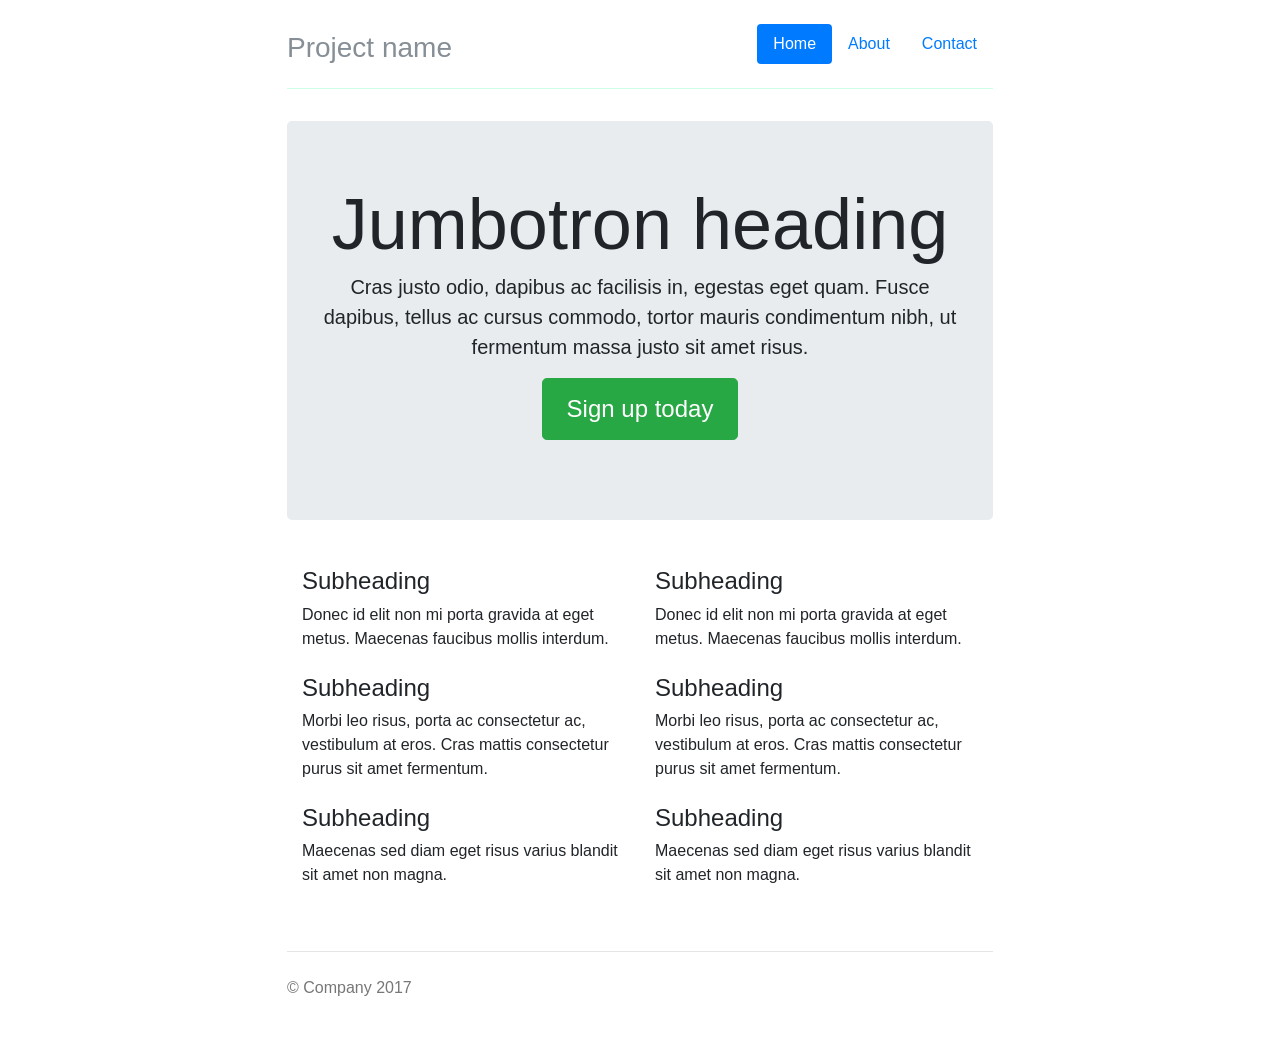
<file: narrow-jumbotron/index.html>
<!DOCTYPE html>
<html lang="en">
  <head>
    <meta charset="utf-8">
    <meta name="viewport" content="width=device-width, initial-scale=1, shrink-to-fit=no">
    <meta name="description" content="">
    <meta name="author" content="">
    <link rel="icon" href="../../../../favicon.ico">

    <title>Narrow Jumbotron Template for Bootstrap</title>

    <!-- Bootstrap core CSS -->
    <link href="bootstrap.min.css" rel="stylesheet">

    <!-- Custom styles for this template -->
    <link href="narrow-jumbotron.css" rel="stylesheet">
  </head>

  <body>

    <div class="container">
      <header class="header clearfix">
        <nav>
          <ul class="nav nav-pills float-right">
            <li class="nav-item">
              <a class="nav-link active" href="#">Home <span class="sr-only">(current)</span></a>
            </li>
            <li class="nav-item">
              <a class="nav-link" href="#">About</a>
            </li>
            <li class="nav-item">
              <a class="nav-link" href="#">Contact</a>
            </li>
          </ul>
        </nav>
        <h3 class="text-muted">Project name</h3>
      </header>

      <main role="main">

        <div class="jumbotron">
          <h1 class="display-3">Jumbotron heading</h1>
          <p class="lead">Cras justo odio, dapibus ac facilisis in, egestas eget quam. Fusce dapibus, tellus ac cursus commodo, tortor mauris condimentum nibh, ut fermentum massa justo sit amet risus.</p>
          <p><a class="btn btn-lg btn-success" href="#" role="button">Sign up today</a></p>
        </div>

        <div class="row marketing">
          <div class="col-lg-6">
            <h4>Subheading</h4>
            <p>Donec id elit non mi porta gravida at eget metus. Maecenas faucibus mollis interdum.</p>

            <h4>Subheading</h4>
            <p>Morbi leo risus, porta ac consectetur ac, vestibulum at eros. Cras mattis consectetur purus sit amet fermentum.</p>

            <h4>Subheading</h4>
            <p>Maecenas sed diam eget risus varius blandit sit amet non magna.</p>
          </div>

          <div class="col-lg-6">
            <h4>Subheading</h4>
            <p>Donec id elit non mi porta gravida at eget metus. Maecenas faucibus mollis interdum.</p>

            <h4>Subheading</h4>
            <p>Morbi leo risus, porta ac consectetur ac, vestibulum at eros. Cras mattis consectetur purus sit amet fermentum.</p>

            <h4>Subheading</h4>
            <p>Maecenas sed diam eget risus varius blandit sit amet non magna.</p>
          </div>
        </div>

      </main>

      <footer class="footer">
        <p>&copy; Company 2017</p>
      </footer>

    </div> <!-- /container -->
  </body>
</html>
</file>
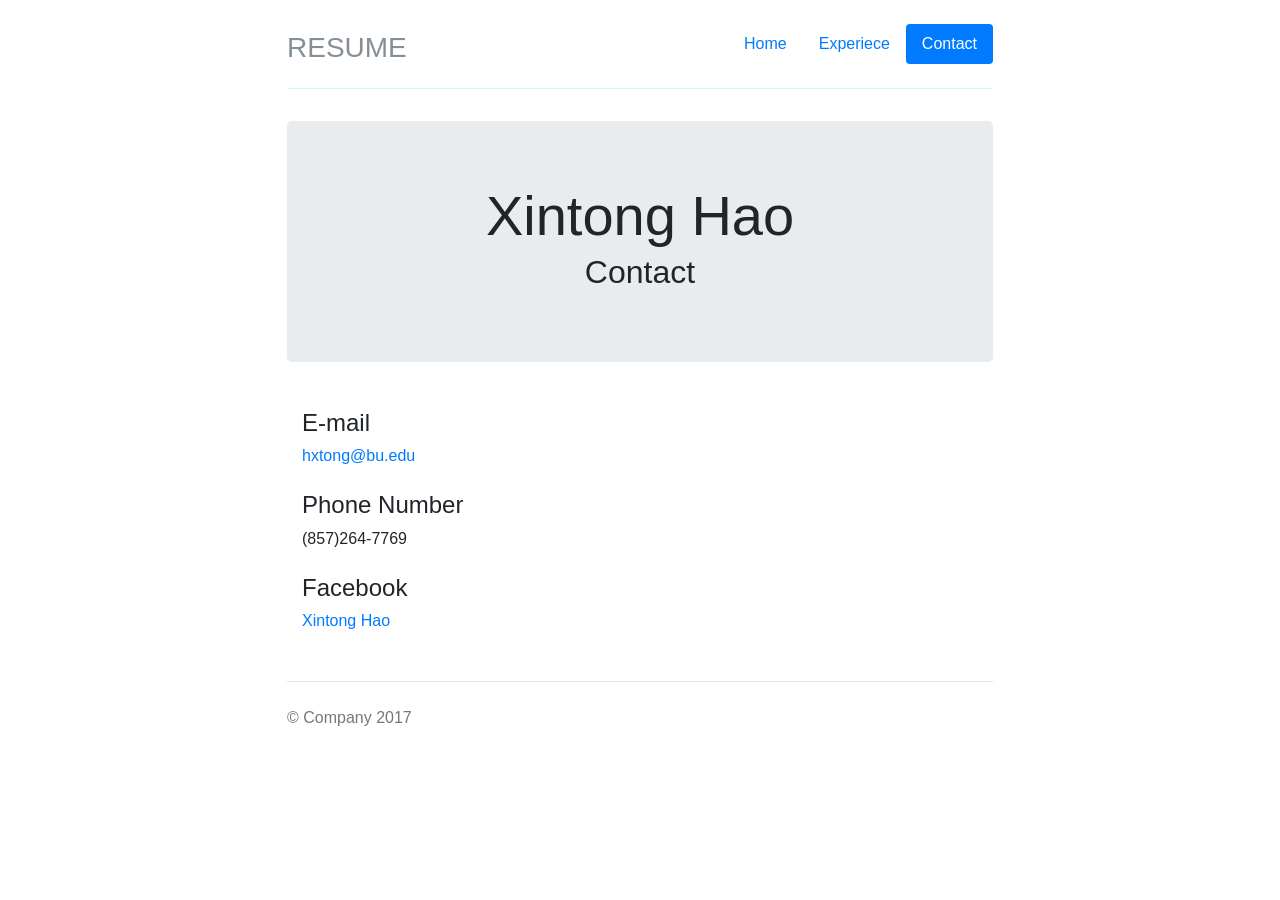
<file: narrow-jumbotron/hxtong_resume_contact.html>
<!DOCTYPE html>
<html lang="en">
  <head>
    <meta charset="utf-8">
    <meta name="viewport" content="width=device-width, initial-scale=1, shrink-to-fit=no">
    <meta name="description" content="">
    <meta name="author" content="">
    <link rel="icon" href="../../../../favicon.ico">

    <title>Narrow Jumbotron Template for Bootstrap</title>

    <!-- Bootstrap core CSS -->
    <link href="bootstrap.min.css" rel="stylesheet">

    <!-- Custom styles for this template -->
    <link href="narrow-jumbotron.css" rel="stylesheet">
  </head>

  <body>

    <div class="container">
      <header class="header clearfix">
        <nav>
          <ul class="nav nav-pills float-right">
            <li class="nav-item">
              <a class="nav-link" href="file:///Users/yt.hao/Desktop/BU/Study/EC601/WEB%20test/narrow-jumbotron/hxtong_resume_home.html">Home <span class="sr-only">(current)</span></a>
            </li>
            <li class="nav-item">
              <a class="nav-link" href="file:///Users/yt.hao/Desktop/BU/Study/EC601/WEB%20test/narrow-jumbotron/hxtong_resume_experience.html">Experiece</a>
            </li>
            <li class="nav-item">
              <a class="nav-link active" href="file:///Users/yt.hao/Desktop/BU/Study/EC601/WEB%20test/narrow-jumbotron/hxtong_resume_contact.html">Contact</a>
            </li>
          </ul>
        </nav>
        <h3 class="text-muted">RESUME</h3>
      </header>

      <main role="main">

        <div class="jumbotron">
          <h1 class="display-4">Xintong Hao</h1>



          <h2 class="display-10">Contact</h2>
        </div>

        <div class="row marketing">


          <div class="col-lg-12">
            <h4>E-mail</h4>
            <a href="mailto:hxtong@bu.du">hxtong@bu.edu</a>
            <p></p>

            <h4>Phone Number</h4>
            <p>(857)264-7769</p>

            <h4>Facebook</h4>
            <a href="https://www.facebook.com/profile.php?id=100006814157630">Xintong Hao</a>



          </div>
        </div>

      </main>

      <footer class="footer">
        <p>&copy; Company 2017</p>
      </footer>

    </div> <!-- /container -->
  </body>
</html>
</file>
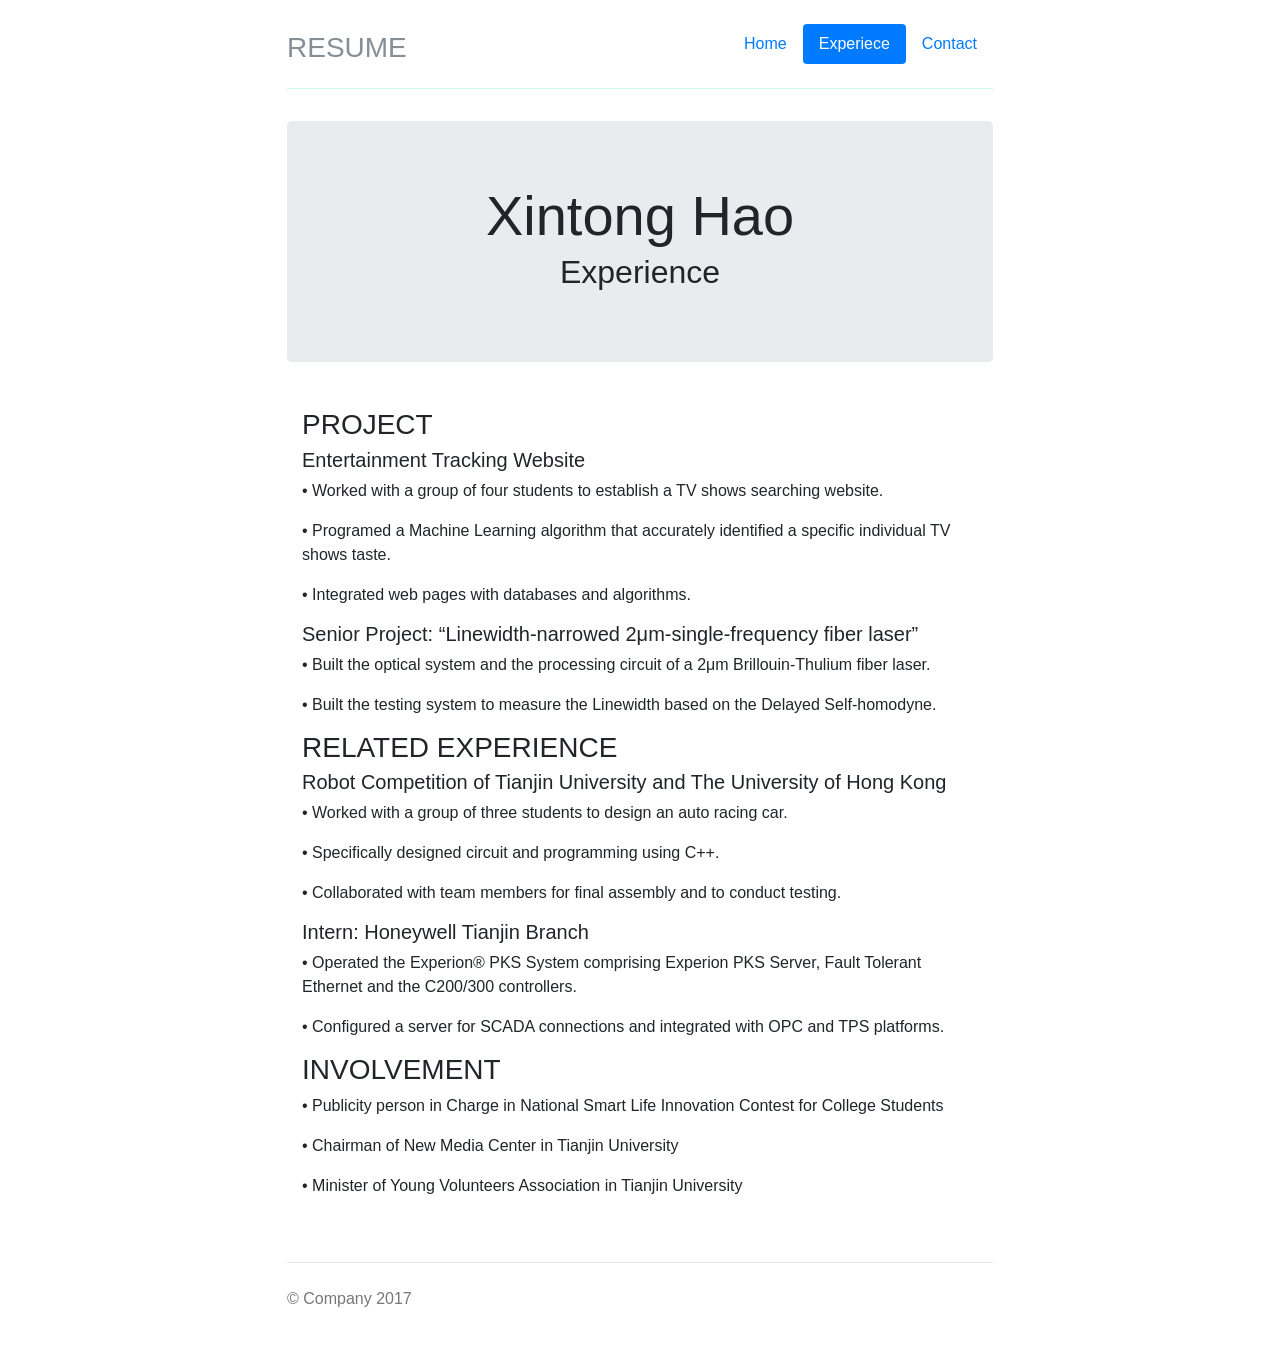
<file: narrow-jumbotron/hxtong_resume_experience.html>
<!DOCTYPE html>
<html lang="en">
  <head>
    <meta charset="utf-8">
    <meta name="viewport" content="width=device-width, initial-scale=1, shrink-to-fit=no">
    <meta name="description" content="">
    <meta name="author" content="">
    <link rel="icon" href="../../../../favicon.ico">

    <title>Narrow Jumbotron Template for Bootstrap</title>

    <!-- Bootstrap core CSS -->
    <link href="bootstrap.min.css" rel="stylesheet">

    <!-- Custom styles for this template -->
    <link href="narrow-jumbotron.css" rel="stylesheet">
  </head>

  <body>

    <div class="container">
      <header class="header clearfix">
        <nav>
          <ul class="nav nav-pills float-right">
            <li class="nav-item">
              <a class="nav-link" href="file:///Users/yt.hao/Desktop/BU/Study/EC601/WEB%20test/narrow-jumbotron/hxtong_resume_home.html">Home <span class="sr-only">(current)</span></a>
            </li>
            <li class="nav-item">
              <a class="nav-link active" href="file:///Users/yt.hao/Desktop/BU/Study/EC601/WEB%20test/narrow-jumbotron/hxtong_resume_experience.html">Experiece</a>
            </li>
            <li class="nav-item">
              <a class="nav-link" href="file:///Users/yt.hao/Desktop/BU/Study/EC601/WEB%20test/narrow-jumbotron/hxtong_resume_contact.html">Contact</a>
            </li>
          </ul>
        </nav>
        <h3 class="text-muted">RESUME</h3>
      </header>

      <main role="main">

        <div class="jumbotron">
          <h1 class="display-4">Xintong Hao</h1>



          <h2 class="display-10">Experience</h2>
        </div>

        <div class="row marketing">


          <div class="col-lg-12">
            <h3>PROJECT</h3>
            <h5>Entertainment Tracking Website</h5>
            <p>•  Worked with a group of four students to establish a TV shows searching website.</p>
            <p>•  Programed a Machine Learning algorithm that accurately identified a specific individual TV shows taste.</p>
            <p>•  Integrated web pages with databases and algorithms. </p>

            <h5>Senior Project: “Linewidth-narrowed 2μm-single-frequency fiber laser” </h5>
            <p>•  Built the optical system and the processing circuit of a 2μm Brillouin-Thulium fiber laser.</p>
            <p>•  Built the testing system to measure the Linewidth based on the Delayed Self-homodyne.</p>


            <h3>RELATED  EXPERIENCE</h3>
            <h5>Robot Competition of Tianjin University and The University of Hong Kong</h5>
            <p>•  Worked with a group of three students to design an auto racing car.</p>
            <p>•  Specifically designed circuit and programming using C++.</p>
            <p>•  Collaborated with team members for final assembly and to conduct testing.</p>

            <h5>Intern:  Honeywell Tianjin Branch</h5>
            <p>•  Operated the Experion® PKS System comprising Experion PKS Server, Fault Tolerant Ethernet and the C200/300 controllers. </p>
            <p>•  Configured a server for SCADA connections and integrated with OPC and TPS platforms.</p>


            <h3>INVOLVEMENT</h3>
            <p>•  Publicity person in Charge in National Smart Life Innovation Contest for College Students</p>
            <p>•  Chairman of New Media Center in Tianjin University</p>
            <p>•  Minister of Young Volunteers Association in Tianjin University</p>


          </div>
        </div>

      </main>

      <footer class="footer">
        <p>&copy; Company 2017</p>
      </footer>

    </div> <!-- /container -->
  </body>
</html>
</file>
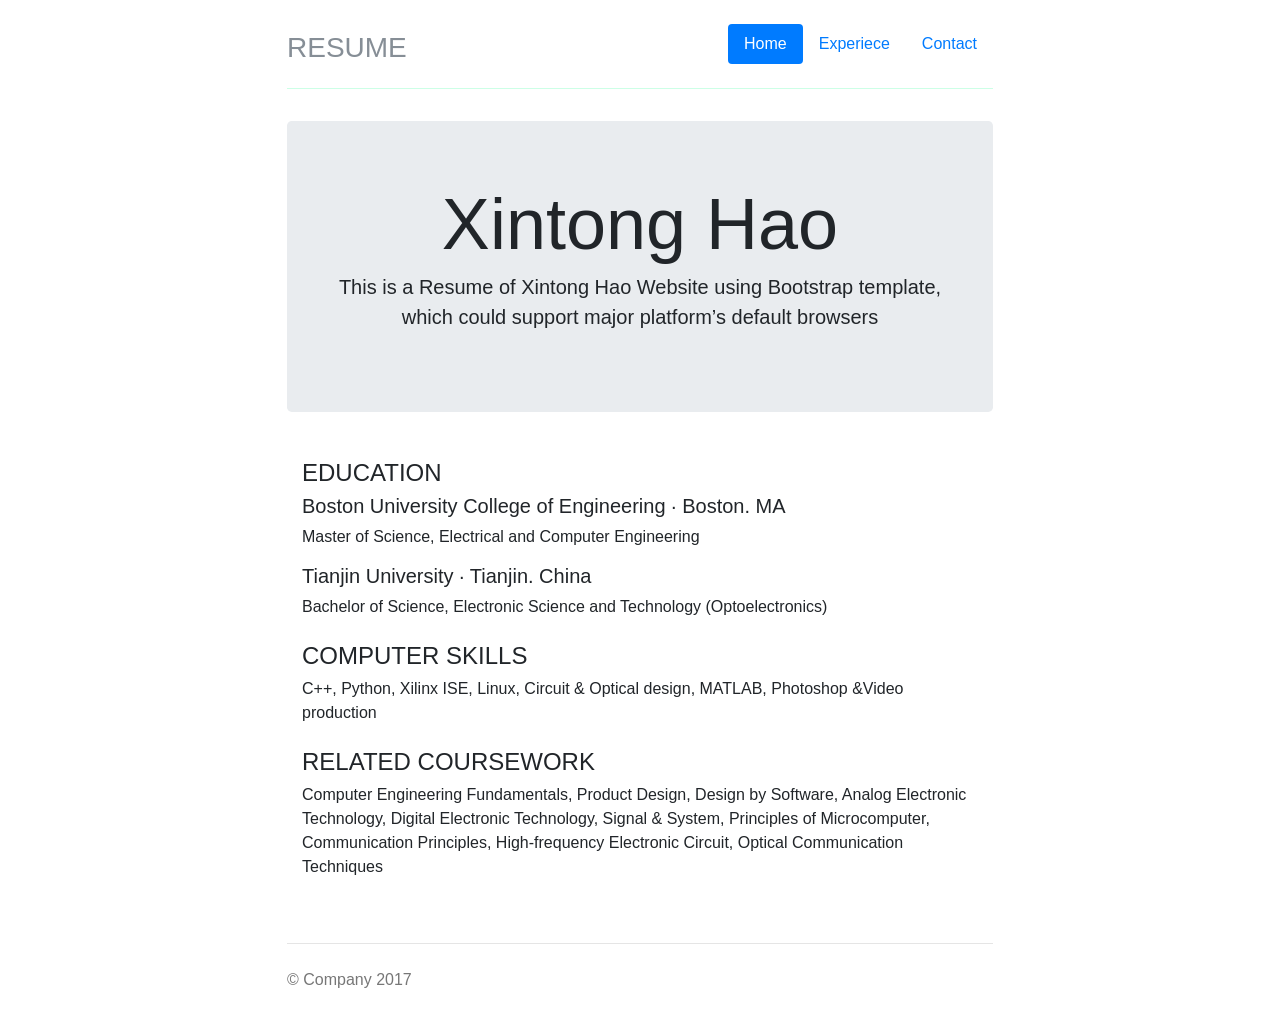
<file: narrow-jumbotron/hxtong_resume_home.html>
<!DOCTYPE html>
<html lang="en">
  <head>
    <meta charset="utf-8">
    <meta name="viewport" content="width=device-width, initial-scale=1, shrink-to-fit=no">
    <meta name="description" content="">
    <meta name="author" content="">
    <link rel="icon" href="../../../../favicon.ico">

    <title>Narrow Jumbotron Template for Bootstrap</title>

    <!-- Bootstrap core CSS -->
    <link href="bootstrap.min.css" rel="stylesheet">

    <!-- Custom styles for this template -->
    <link href="narrow-jumbotron.css" rel="stylesheet">
  </head>

  <body>

    <div class="container">
      <header class="header clearfix">
        <nav>
          <ul class="nav nav-pills float-right">
            <li class="nav-item">
              <a class="nav-link active" href="file:///Users/yt.hao/Desktop/BU/Study/EC601/WEB%20test/narrow-jumbotron/hxtong_resume_home.html">Home <span class="sr-only">(current)</span></a>
            </li>
            <li class="nav-item">
              <a class="nav-link" href="file:///Users/yt.hao/Desktop/BU/Study/EC601/WEB%20test/narrow-jumbotron/hxtong_resume_experience.html">Experiece</a>
            </li>
            <li class="nav-item">
              <a class="nav-link" href="file:///Users/yt.hao/Desktop/BU/Study/EC601/WEB%20test/narrow-jumbotron/hxtong_resume_contact.html">Contact</a>
            </li>
          </ul>
        </nav>
        <h3 class="text-muted">RESUME</h3>
      </header>

      <main role="main">

        <div class="jumbotron">
          <h1 class="display-3">Xintong Hao</h1>
          <p class="lead">This is a Resume of Xintong Hao Website using Bootstrap template, which could support major platform’s default browsers</p>
        </div>

        <div class="row marketing">


          <div class="col-lg-12">
            <h4>EDUCATION</h4>
            <h5>Boston University College of Engineering · Boston. MA</h5>
            <p>Master of Science, Electrical and Computer Engineering </p>
            <h5>Tianjin University · Tianjin. China</h5>
            <p>Bachelor of Science, Electronic Science and Technology (Optoelectronics) </p>


            <h4>COMPUTER SKILLS</h4>
            <p>C++, Python, Xilinx ISE, Linux, Circuit & Optical design, MATLAB, Photoshop &Video production</p>


            <h4>RELATED COURSEWORK</h4>
            <p>Computer Engineering Fundamentals, Product Design, Design by Software, Analog Electronic Technology, Digital Electronic Technology, Signal & System, Principles of Microcomputer, Communication Principles, High-frequency Electronic Circuit, Optical Communication Techniques</p>
          </div>
        </div>

      </main>

      <footer class="footer">
        <p>&copy; Company 2017</p>
      </footer>

    </div> <!-- /container -->
  </body>
</html>
</file>
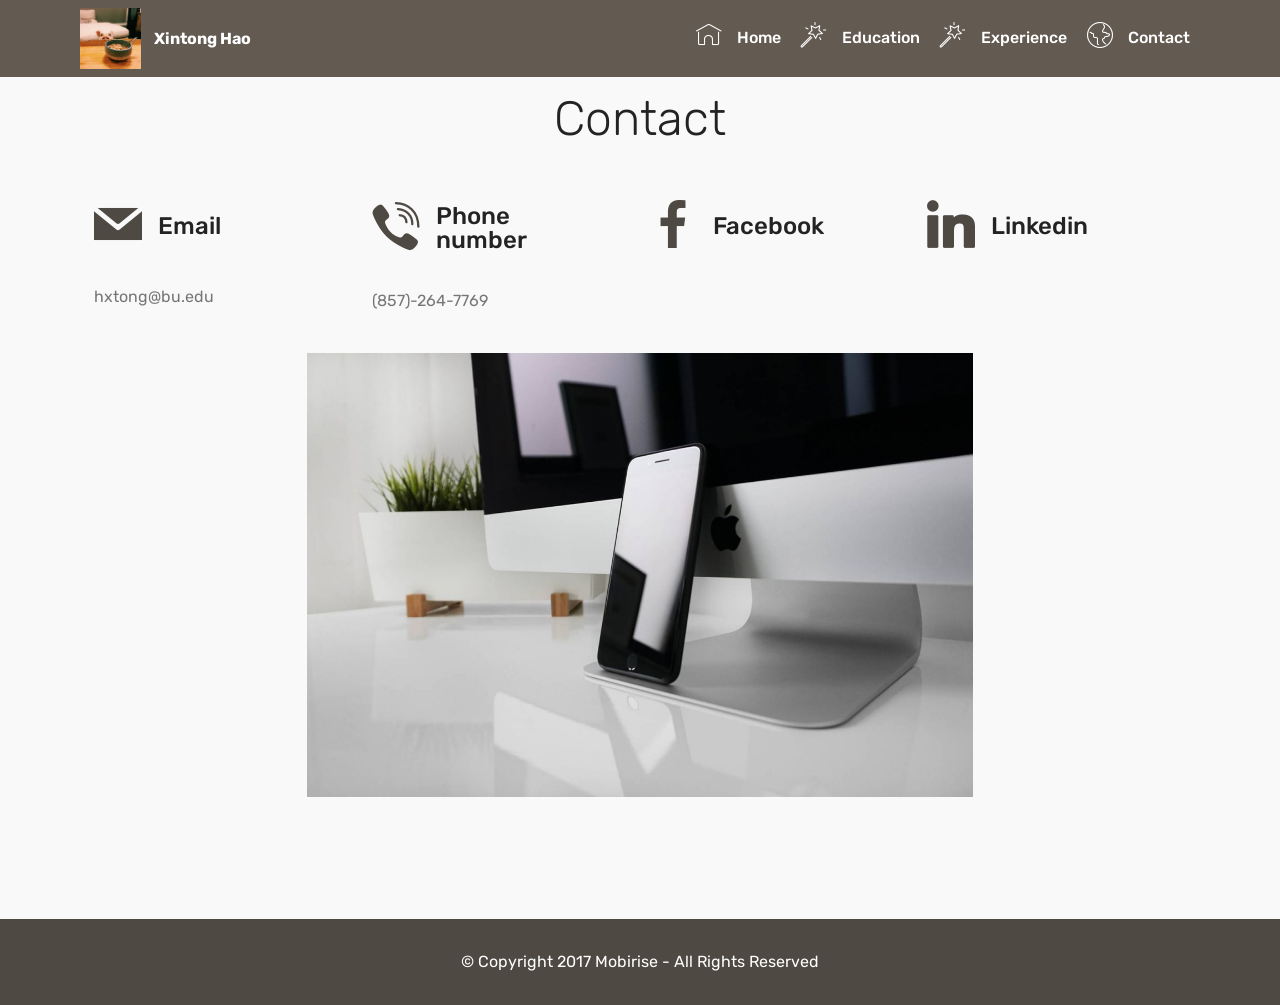
<file: XintongHao_Mobrise_Resume/HXT_resume_contact.html>
<!DOCTYPE html>
<html>
<head>
  <!-- Site made with Mobirise Website Builder v4.3.2, https://mobirise.com -->
  <meta charset="UTF-8">
  <meta http-equiv="X-UA-Compatible" content="IE=edge">
  <meta name="generator" content="Mobirise v4.3.2, mobirise.com">
  <meta name="viewport" content="width=device-width, initial-scale=1">
  <link rel="shortcut icon" href="assets/images/wechatimg23-1070x1070.jpg" type="image/x-icon">
  <meta name="description" content="Web Page Generator Description">
  <title>Contact</title>
  <link rel="stylesheet" href="assets/web/assets/mobirise-icons/mobirise-icons.css">
  <link rel="stylesheet" href="assets/tether/tether.min.css">
  <link rel="stylesheet" href="assets/bootstrap/css/bootstrap.min.css">
  <link rel="stylesheet" href="assets/bootstrap/css/bootstrap-grid.min.css">
  <link rel="stylesheet" href="assets/bootstrap/css/bootstrap-reboot.min.css">
  <link rel="stylesheet" href="assets/dropdown/css/style.css">
  <link rel="stylesheet" href="assets/socicon/css/styles.css">
  <link rel="stylesheet" href="assets/theme/css/style.css">
  <link rel="stylesheet" href="assets/mobirise/css/mbr-additional.css" type="text/css">
  
  
  
</head>
<body>
<section class="menu cid-qxqT4t3t0W" once="menu" id="menu1-1t" data-rv-view="577">

    

    <nav class="navbar navbar-expand beta-menu navbar-dropdown align-items-center navbar-fixed-top navbar-toggleable-sm">
        <button class="navbar-toggler navbar-toggler-right" type="button" data-toggle="collapse" data-target="#navbarSupportedContent" aria-controls="navbarSupportedContent" aria-expanded="false" aria-label="Toggle navigation">
            <div class="hamburger">
                <span></span>
                <span></span>
                <span></span>
                <span></span>
            </div>
        </button>
        <div class="menu-logo">
            <div class="navbar-brand">
                <span class="navbar-logo">
                    <a href="https://mobirise.com">
                         <img src="assets/images/wechatimg23-1070x1070.jpg" alt="Mobirise" title="" media-simple="true" style="height: 3.8rem;">
                    </a>
                </span>
                <span class="navbar-caption-wrap"><a class="navbar-caption text-white display-4" href="https://mobirise.com">
                        Xintong Hao</a></span>
            </div>
        </div>
        <div class="collapse navbar-collapse" id="navbarSupportedContent">
            <ul class="navbar-nav nav-dropdown nav-right" data-app-modern-menu="true"><li class="nav-item dropdown">
                    <a class="nav-link link text-white display-4" href="HXT_resume_Home.html"><span class="mbri-home mbr-iconfont mbr-iconfont-btn"></span>
                        
                        Home</a>
                </li><li class="nav-item"><a class="nav-link link text-white display-4" href="HXT_resume_education.html"><span class="mbri-magic-stick mbr-iconfont mbr-iconfont-btn"></span>
                        
                        Education</a></li><li class="nav-item"><a class="nav-link link text-white display-4" href="HXT_resume_experience.html"><span class="mbri-magic-stick mbr-iconfont mbr-iconfont-btn"></span>
                        
                        Experience</a></li><li class="nav-item"><a class="nav-link link text-white display-4" href="HXT_resume_contact.html"><span class="mbri-globe mbr-iconfont mbr-iconfont-btn"></span>
                        
                        Contact</a></li></ul>
            
        </div>
    </nav>
</section>

<section class="engine"><a href="https://mobirise.co/m">bootstrap table</a></section><section class="features14 cid-qxqSX4i7gH" id="features14-1s" data-rv-view="571">
    
    

    
    <div class="container align-center">
        <h2 class="mbr-section-title pb-3 mbr-fonts-style display-2">
            Contact</h2>
        
        <div class="media-container-column">
            <div class="row justify-content-center">
                <div class="card p-4 col-12 col-md-6 col-lg-3">
                    <div class="media pb-3">
                        <div class="card-img align-self-center">
                            <a href="mailto:hxtong@bu.edu"><span class="mbr-iconfont socicon-mail socicon" style="color: rgb(79, 73, 67);" media-simple="true"></span></a>
                        </div>
                        <div class="media-body">
                            <h4 class="card-title py-2 align-left mbr-fonts-style display-5">Email</h4>
                        </div>
                    </div>                
                    <div class="card-box align-left">
                        <p class="mbr-text mbr-fonts-style display-7">
                           hxtong@bu.edu</p>
                    </div>
                </div>

                <div class="card p-4 col-12 col-md-6 col-lg-3">
                <div class="media pb-3">
                    <div class="card-img align-self-center">
                        <span class="mbr-iconfont socicon-viber socicon" style="color: rgb(79, 73, 67);" media-simple="true"></span>
                    </div>
                    <div class="media-body">
                        <h4 class="card-title py-2 align-left mbr-fonts-style display-5">
                                Phone number</h4>
                    </div>
                </div>
                    <div class="card-box align-left">
                        <p class="mbr-text mbr-fonts-style display-7">(857)-264-7769</p>
                    </div>
                </div>

                <div class="card p-4 col-12 col-md-6 col-lg-3">
                <div class="media pb-3">
                    <div class="card-img align-self-center">
                        <a href="https://www.facebook.com/profile.php?id=100006814157630" target="_blank"><span class="mbr-iconfont socicon-facebook socicon" style="color: rgb(79, 73, 67);" media-simple="true"></span></a>
                    </div>
                    <div class="media-body">
                        <h4 class="card-title py-2 align-left mbr-fonts-style display-5">
                            Facebook</h4>
                    </div>
                </div>
                    <div class="card-box align-left">
                        <p class="mbr-text mbr-fonts-style display-7"></p>
                    </div>
                </div>

                <div class="card p-4 col-12 col-md-6 col-lg-3">
                <div class="media pb-3">
                    <div class="card-img align-self-center">
                        <a href="https://www.linkedin.com/in/xintong-hao-902b2b14a/" target="_blank"><span class="mbr-iconfont socicon-linkedin socicon" style="color: rgb(79, 73, 67);" media-simple="true"></span></a>
                    </div>
                    <div class="media-body">
                        <h4 class="card-title py-2 align-left mbr-fonts-style display-5">
                            Linkedin</h4>
                    </div>
                </div>
                    <div class="card-box align-left">
                        <p class="mbr-text mbr-fonts-style display-7"></p>
                    </div>
                </div>
            </div>
            <div class="media-container-row">
                <div class="mbr-figure" style="width: 60%;">
                    <img src="assets/images/01.jpg" alt="Mobirise" media-simple="true">
                </div>
            </div>
        </div>
    </div>
</section>

<section once="" class="cid-qxqHp3O4Vi" id="footer6-1c" data-rv-view="574">

    

    

    <div class="container">
        <div class="media-container-row align-center mbr-white">
            <div class="col-12">
                <p class="mbr-text mb-0 mbr-fonts-style display-7">
                    © Copyright 2017 Mobirise - All Rights Reserved
                </p>
            </div>
        </div>
    </div>
</section>


  <script src="assets/web/assets/jquery/jquery.min.js"></script>
  <script src="assets/popper/popper.min.js"></script>
  <script src="assets/tether/tether.min.js"></script>
  <script src="assets/bootstrap/js/bootstrap.min.js"></script>
  <script src="assets/smooth-scroll/smooth-scroll.js"></script>
  <script src="assets/dropdown/js/script.min.js"></script>
  <script src="assets/touch-swipe/jquery.touch-swipe.min.js"></script>
  <script src="assets/theme/js/script.js"></script>
  
  
</body>
</html>
</file>
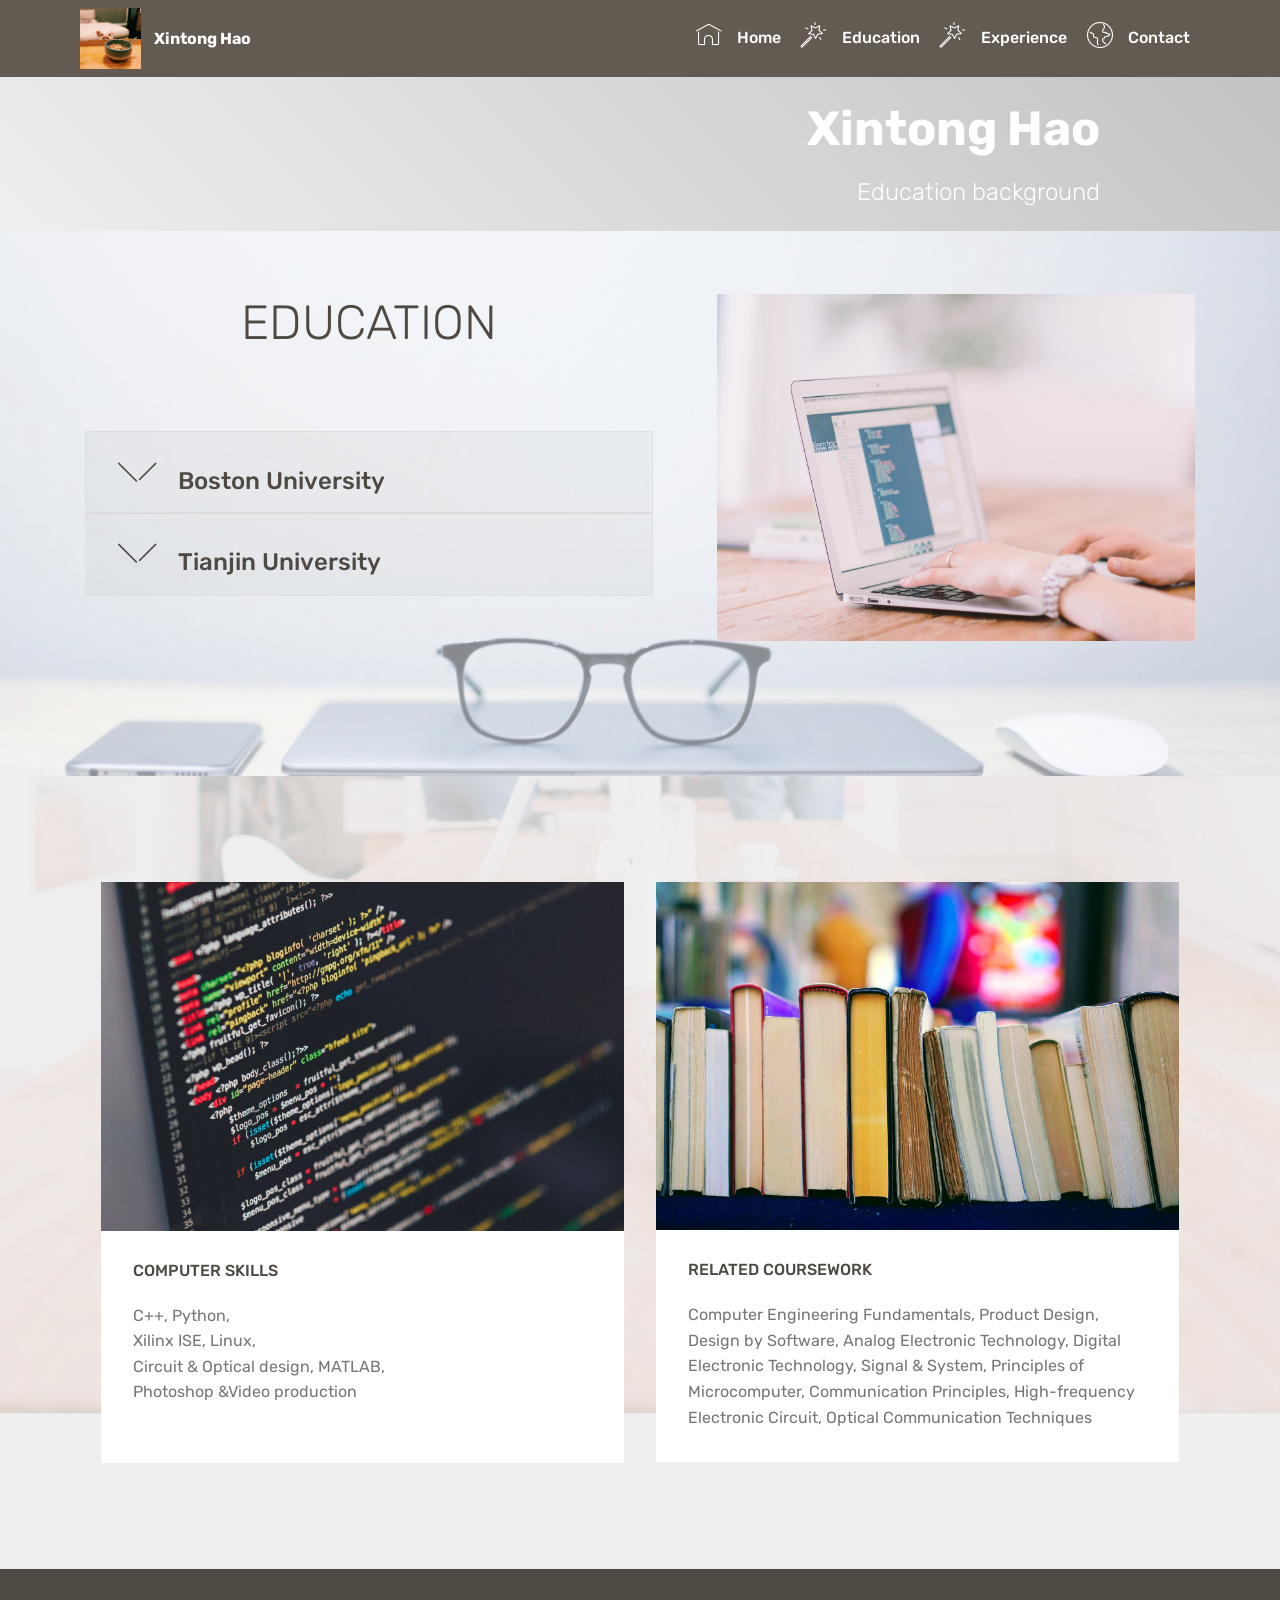
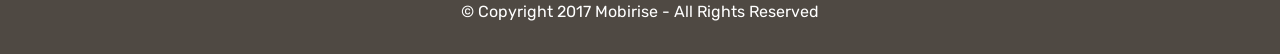
<file: XintongHao_Mobrise_Resume/HXT_resume_education.html>
<!DOCTYPE html>
<html>
<head>
  <!-- Site made with Mobirise Website Builder v4.3.2, https://mobirise.com -->
  <meta charset="UTF-8">
  <meta http-equiv="X-UA-Compatible" content="IE=edge">
  <meta name="generator" content="Mobirise v4.3.2, mobirise.com">
  <meta name="viewport" content="width=device-width, initial-scale=1">
  <link rel="shortcut icon" href="assets/images/wechatimg23-1070x1070.jpg" type="image/x-icon">
  <meta name="description" content="Website Builder Description">
  <title>Education</title>
  <link rel="stylesheet" href="assets/web/assets/mobirise-icons/mobirise-icons.css">
  <link rel="stylesheet" href="assets/tether/tether.min.css">
  <link rel="stylesheet" href="assets/bootstrap/css/bootstrap.min.css">
  <link rel="stylesheet" href="assets/bootstrap/css/bootstrap-grid.min.css">
  <link rel="stylesheet" href="assets/bootstrap/css/bootstrap-reboot.min.css">
  <link rel="stylesheet" href="assets/dropdown/css/style.css">
  <link rel="stylesheet" href="assets/theme/css/style.css">
  <link rel="stylesheet" href="assets/mobirise/css/mbr-additional.css" type="text/css">
  
  
  
</head>
<body>
<section class="menu cid-qxqIrlzAEN" once="menu" id="menu1-1e" data-rv-view="546">

    

    <nav class="navbar navbar-expand beta-menu navbar-dropdown align-items-center navbar-fixed-top navbar-toggleable-sm">
        <button class="navbar-toggler navbar-toggler-right" type="button" data-toggle="collapse" data-target="#navbarSupportedContent" aria-controls="navbarSupportedContent" aria-expanded="false" aria-label="Toggle navigation">
            <div class="hamburger">
                <span></span>
                <span></span>
                <span></span>
                <span></span>
            </div>
        </button>
        <div class="menu-logo">
            <div class="navbar-brand">
                <span class="navbar-logo">
                    <a href="https://mobirise.com">
                         <img src="assets/images/wechatimg23-1070x1070.jpg" alt="Mobirise" title="" media-simple="true" style="height: 3.8rem;">
                    </a>
                </span>
                <span class="navbar-caption-wrap"><a class="navbar-caption text-white display-4" href="https://mobirise.com">
                        Xintong Hao</a></span>
            </div>
        </div>
        <div class="collapse navbar-collapse" id="navbarSupportedContent">
            <ul class="navbar-nav nav-dropdown nav-right" data-app-modern-menu="true"><li class="nav-item dropdown">
                    <a class="nav-link link text-white display-4" href="HXT_resume_Home.html"><span class="mbri-home mbr-iconfont mbr-iconfont-btn"></span>
                        
                        Home</a>
                </li><li class="nav-item"><a class="nav-link link text-white display-4" href="HXT_resume_education.html"><span class="mbri-magic-stick mbr-iconfont mbr-iconfont-btn"></span>
                        
                        Education</a></li><li class="nav-item"><a class="nav-link link text-white display-4" href="HXT_resume_experience.html"><span class="mbri-magic-stick mbr-iconfont mbr-iconfont-btn"></span>
                        
                        Experience</a></li><li class="nav-item"><a class="nav-link link text-white display-4" href="HXT_resume_contact.html"><span class="mbri-globe mbr-iconfont mbr-iconfont-btn"></span>
                        
                        Contact</a></li></ul>
            
        </div>
    </nav>
</section>

<section class="engine"><a href="https://mobirise.co/f">bootstrap builder</a></section><section class="mbr-section info2 cid-qxqGnwuTAm" id="info2-v" data-rv-view="534">

    

    

    <div class="container">
        <div class="row justify-content-center">
            <div class="media-container-column col-12 col-lg-3 col-md-4">
                
            </div>
            <div class="media-container-column title col-12 col-lg-7 col-md-6">
                <h2 class="align-right mbr-bold mbr-white pb-3 mbr-fonts-style display-2">Xintong Hao</h2>
                <h3 class="mbr-section-subtitle align-right mbr-light mbr-white mbr-fonts-style display-5">Education background</h3>
            </div>
        </div>
    </div>
</section>

<section class="accordion2 cid-qxqA4E5mZk mbr-parallax-background" id="accordion2-s" data-rv-view="537">

    


    <div class="mbr-overlay" style="opacity: 0.5; background-color: rgb(255, 255, 255);">
    </div>
    <div class="container">
        <div class="media-container-row pt-5">
            <div class="accordion-content">
                <h2 class="mbr-section-title align-center pb-3 mbr-fonts-style display-2">
                        EDUCATION</h2>
                
                <div id="bootstrap-accordion_13" class="panel-group accordionStyles accordion pt-5 mt-3" role="tablist" aria-multiselectable="true">
                        <div class="card">
                            <div class="card-header" role="tab" id="headingOne">
                                <a role="button" class="collapsed panel-title text-black" data-toggle="collapse" data-parent="#bootstrap-accordion_13" data-core="" href="#collapse1_13" aria-expanded="false" aria-controls="collapse1">
                                    <h4 class="mbr-fonts-style display-5">
                                        <span class="sign mbr-iconfont mbri-arrow-down inactive"></span>&nbsp;Boston University</h4>
                                </a>
                            </div>
                            <div id="collapse1_13" class="panel-collapse noScroll collapse" role="tabpanel" aria-labelledby="headingOne">
                                <div class="panel-body p-4">
                                    <p class="mbr-fonts-style panel-text display-7">College of Engineering · Boston. MA<br>Master of Science, <br>Electrical and Computer Engineering<br></p>
                                </div>
                            </div>
                        </div>
                
                        <div class="card">
                            <div class="card-header" role="tab" id="headingTwo">
                                <a role="button" class="collapsed panel-title text-black" data-toggle="collapse" data-parent="#bootstrap-accordion_13" data-core="" href="#collapse2_13" aria-expanded="false" aria-controls="collapse2">
                                    <h4 class="mbr-fonts-style mbr-fonts-style display-5">
                                        <span class="sign mbr-iconfont mbri-arrow-down inactive"></span>&nbsp;Tianjin University</h4>
                                </a>
                                
                            </div>
                            <div id="collapse2_13" class="panel-collapse noScroll collapse" role="tabpanel" aria-labelledby="headingTwo">
                                <div class="panel-body p-4">
                                    <p class="mbr-fonts-style panel-text display-7">
                                       School of Precision Instrument and Optoelectronics Engineering· Tianjin. China<br>Bachelor of Science<br>Electronic Science and Technology (Optoelectronics)<br></p>
                                </div>
                            </div>
                        </div>
                
                        
                
                        
                
                        
                
                        
                </div>
            </div>
            <div class="mbr-figure" style="width: 90%;">
                    <img src="assets/images/mbr-1491x1080.jpg" alt="Mobirise" title="" media-simple="true">
            </div>
        </div>
    </div>
</section>

<section class="features3 cid-qxqxBeE97n mbr-parallax-background" id="features3-p" data-rv-view="540">

    

    <div class="mbr-overlay" style="opacity: 0.8; background-color: rgb(239, 239, 239);">
    </div>
    <div class="container">
        <div class="media-container-row">
            <div class="card p-3 col-12 col-md-6">
                <div class="card-wrapper">
                    <div class="card-img">
                        <img src="assets/images/mbr-1618x1080.jpg" alt="Mobirise" title="" media-simple="true">
                    </div>
                    <div class="card-box">
                        <h4 class="card-title mbr-fonts-style display-7">COMPUTER SKILLS</h4>
                        <p class="mbr-text mbr-fonts-style display-7">C++, Python, <br>Xilinx ISE, Linux, <br>Circuit &amp; Optical design, MATLAB, <br>Photoshop &amp;Video production<br><br></p>
                    </div>
                    
                </div>
            </div>

            <div class="card p-3 col-12 col-md-6">
                <div class="card-wrapper">
                    <div class="card-img">
                        <img src="assets/images/mbr-11-1620x1080.jpg" alt="Mobirise" title="" media-simple="true">
                    </div>
                    <div class="card-box">
                        <h4 class="card-title mbr-fonts-style display-7">RELATED COURSEWORK</h4>
                        <p class="mbr-text mbr-fonts-style display-7">
                            Computer Engineering Fundamentals, Product Design, Design by Software, Analog Electronic Technology, Digital Electronic Technology, Signal &amp; System, Principles of Microcomputer, Communication Principles, High-frequency Electronic Circuit, Optical Communication Techniques
                        </p>
                    </div>
                    
                </div>
            </div>

            

            
        </div>
    </div>
</section>

<section once="" class="cid-qxqHp3O4Vi" id="footer6-w" data-rv-view="543">

    

    

    <div class="container">
        <div class="media-container-row align-center mbr-white">
            <div class="col-12">
                <p class="mbr-text mb-0 mbr-fonts-style display-7">
                    © Copyright 2017 Mobirise - All Rights Reserved
                </p>
            </div>
        </div>
    </div>
</section>


  <script src="assets/web/assets/jquery/jquery.min.js"></script>
  <script src="assets/popper/popper.min.js"></script>
  <script src="assets/tether/tether.min.js"></script>
  <script src="assets/bootstrap/js/bootstrap.min.js"></script>
  <script src="assets/smooth-scroll/smooth-scroll.js"></script>
  <script src="assets/jarallax/jarallax.min.js"></script>
  <script src="assets/dropdown/js/script.min.js"></script>
  <script src="assets/touch-swipe/jquery.touch-swipe.min.js"></script>
  <script src="assets/theme/js/script.js"></script>
  
  
</body>
</html>
</file>
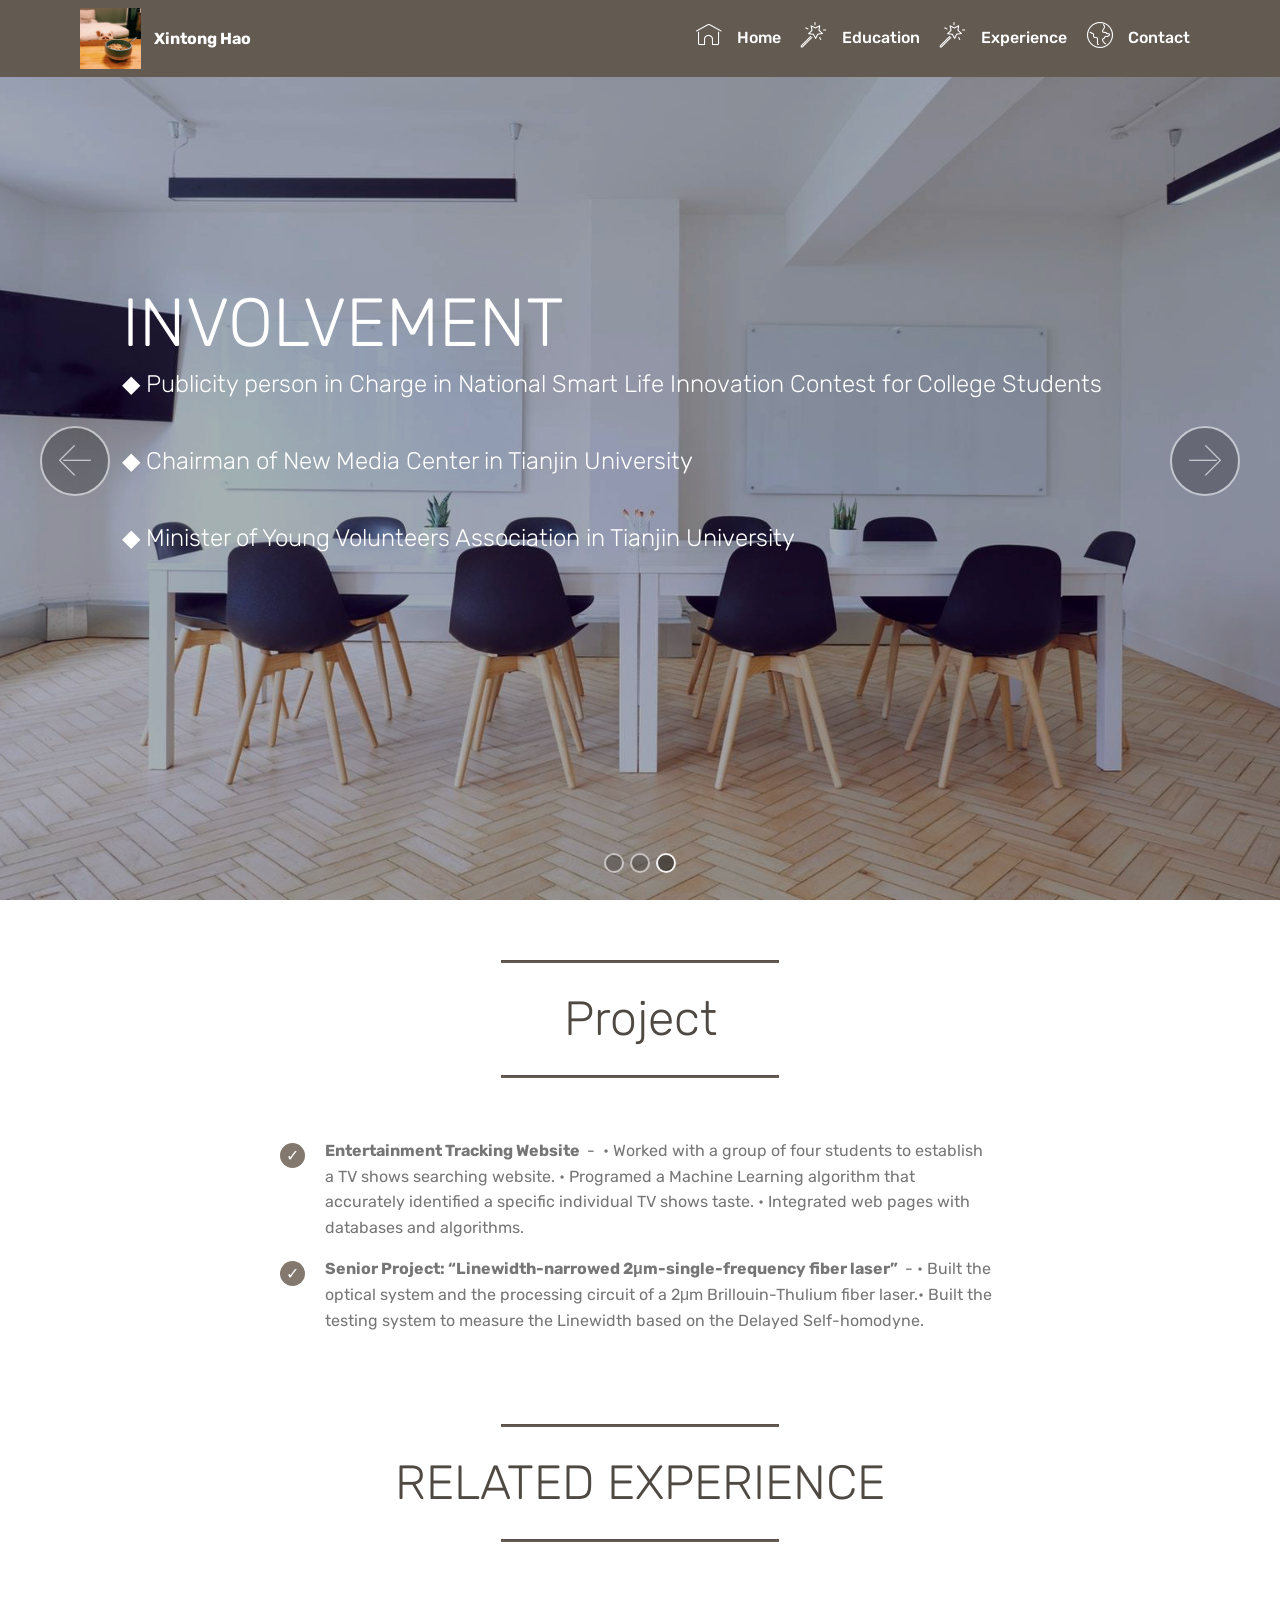
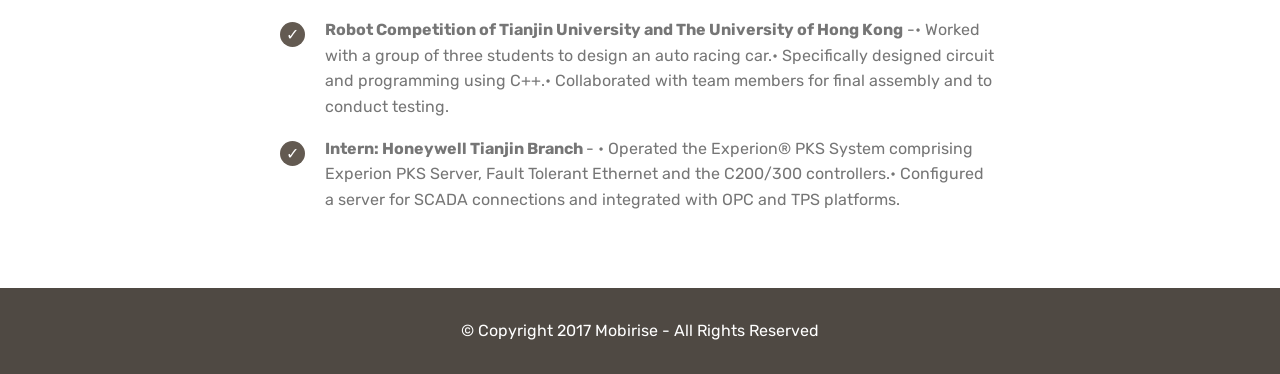
<file: XintongHao_Mobrise_Resume/HXT_resume_experience.html>
<!DOCTYPE html>
<html>
<head>
  <!-- Site made with Mobirise Website Builder v4.3.2, https://mobirise.com -->
  <meta charset="UTF-8">
  <meta http-equiv="X-UA-Compatible" content="IE=edge">
  <meta name="generator" content="Mobirise v4.3.2, mobirise.com">
  <meta name="viewport" content="width=device-width, initial-scale=1">
  <link rel="shortcut icon" href="assets/images/wechatimg23-1070x1070.jpg" type="image/x-icon">
  <meta name="description" content="Website Creator Description">
  <title>Experience</title>
  <link rel="stylesheet" href="assets/web/assets/mobirise-icons/mobirise-icons.css">
  <link rel="stylesheet" href="assets/tether/tether.min.css">
  <link rel="stylesheet" href="assets/bootstrap/css/bootstrap.min.css">
  <link rel="stylesheet" href="assets/bootstrap/css/bootstrap-grid.min.css">
  <link rel="stylesheet" href="assets/bootstrap/css/bootstrap-reboot.min.css">
  <link rel="stylesheet" href="assets/dropdown/css/style.css">
  <link rel="stylesheet" href="assets/theme/css/style.css">
  <link rel="stylesheet" href="assets/mobirise/css/mbr-additional.css" type="text/css">
  
  
  
</head>
<body>
<section class="menu cid-qxqP43H2Ov" once="menu" id="menu1-1o" data-rv-view="569">

    

    <nav class="navbar navbar-expand beta-menu navbar-dropdown align-items-center navbar-fixed-top navbar-toggleable-sm">
        <button class="navbar-toggler navbar-toggler-right" type="button" data-toggle="collapse" data-target="#navbarSupportedContent" aria-controls="navbarSupportedContent" aria-expanded="false" aria-label="Toggle navigation">
            <div class="hamburger">
                <span></span>
                <span></span>
                <span></span>
                <span></span>
            </div>
        </button>
        <div class="menu-logo">
            <div class="navbar-brand">
                <span class="navbar-logo">
                    <a href="https://mobirise.com">
                         <img src="assets/images/wechatimg23-1070x1070.jpg" alt="Mobirise" title="" media-simple="true" style="height: 3.8rem;">
                    </a>
                </span>
                <span class="navbar-caption-wrap"><a class="navbar-caption text-white display-4" href="https://mobirise.com">
                        Xintong Hao</a></span>
            </div>
        </div>
        <div class="collapse navbar-collapse" id="navbarSupportedContent">
            <ul class="navbar-nav nav-dropdown nav-right" data-app-modern-menu="true"><li class="nav-item dropdown">
                    <a class="nav-link link text-white display-4" href="HXT_resume_Home.html"><span class="mbri-home mbr-iconfont mbr-iconfont-btn"></span>
                        
                        Home</a>
                </li><li class="nav-item"><a class="nav-link link text-white display-4" href="HXT_resume_education.html"><span class="mbri-magic-stick mbr-iconfont mbr-iconfont-btn"></span>
                        
                        Education</a></li><li class="nav-item"><a class="nav-link link text-white display-4" href="HXT_resume_experience.html"><span class="mbri-magic-stick mbr-iconfont mbr-iconfont-btn"></span>
                        
                        Experience</a></li><li class="nav-item"><a class="nav-link link text-white display-4" href="HXT_resume_contact.html"><span class="mbri-globe mbr-iconfont mbr-iconfont-btn"></span>
                        
                        Contact</a></li></ul>
            
        </div>
    </nav>
</section>

<section class="engine"><a href="https://mobirise.co/c">website maker</a></section><section class="carousel slide cid-qxqJjrGNEH" data-interval="false" id="slider1-1g" data-rv-view="548">

    

    <div class="full-screen"><div class="mbr-slider slide carousel" data-pause="true" data-keyboard="false" data-ride="false" data-interval="false"><ol class="carousel-indicators"><li data-app-prevent-settings="" data-target="#slider1-1g" data-slide-to="0"></li><li data-app-prevent-settings="" data-target="#slider1-1g" data-slide-to="1"></li><li data-app-prevent-settings="" data-target="#slider1-1g" class=" active" data-slide-to="2"></li></ol><div class="carousel-inner" role="listbox"><div class="carousel-item slider-fullscreen-image" data-bg-video-slide="false" style="background-image: url(assets/images/mbr-12-1620x1080.jpg);"><div class="container container-slide"><div class="image_wrapper"><div class="mbr-overlay" style="opacity: 0.2; background-color: rgb(35, 35, 35);"></div><img src="assets/images/mbr-12-1620x1080.jpg"><div class="carousel-caption justify-content-center"><div class="col-10 align-center"><h2 class="mbr-fonts-style display-1">PROJECT</h2><p class="lead mbr-text mbr-fonts-style display-5">◆ Entertainment Tracking Website<br>◆ Linewidth-narrowed 2μm-single-frequency fiber laser<br></p></div></div></div></div></div><div class="carousel-item slider-fullscreen-image" data-bg-video-slide="false" style="background-image: url(assets/images/mbr-1455x1080.jpg);"><div class="container container-slide"><div class="image_wrapper"><div class="mbr-overlay" style="opacity: 0.3; background-color: rgb(35, 35, 35);"></div><img src="assets/images/mbr-1455x1080.jpg"><div class="carousel-caption justify-content-center"><div class="col-10 align-left"><h2 class="mbr-fonts-style display-1">RELATED EXPERIENCE<br></h2><p class="lead mbr-text mbr-fonts-style display-5"><br>◆ Robot Competition of Tianjin University and The University of Hong Kong<br><br>◆ Intern: Honeywell Tianjin Branch<br></p></div></div></div></div></div><div class="carousel-item slider-fullscreen-image active" data-bg-video-slide="false" style="background-image: url(assets/images/mbr-1-1618x1080.jpg);"><div class="container container-slide"><div class="image_wrapper"><div class="mbr-overlay" style="opacity: 0.3;"></div><img src="assets/images/mbr-1-1618x1080.jpg"><div class="carousel-caption justify-content-center"><div class="col-10 align-right"><h2 class="mbr-fonts-style display-1">INVOLVEMENT</h2><p class="lead mbr-text mbr-fonts-style display-5">◆ Publicity person in Charge in National Smart Life Innovation Contest for College Students<br><br>◆&nbsp;Chairman of New Media Center in Tianjin University<br><br>◆&nbsp;Minister of Young Volunteers Association in Tianjin University<br><br></p></div></div></div></div></div></div><a data-app-prevent-settings="" class="carousel-control carousel-control-prev" role="button" data-slide="prev" href="#slider1-1g"><span aria-hidden="true" class="mbri-left mbr-iconfont"></span><span class="sr-only">Previous</span></a><a data-app-prevent-settings="" class="carousel-control carousel-control-next" role="button" data-slide="next" href="#slider1-1g"><span aria-hidden="true" class="mbri-right mbr-iconfont"></span><span class="sr-only">Next</span></a></div></div>

</section>

<section class="mbr-section article content9 cid-qxqM9t5AEf" id="content9-1i" data-rv-view="560">
    
     

    <div class="container">
        <div class="inner-container" style="width: 100%;">
            <hr class="line" style="width: 25%;">
            <div class="section-text align-center mbr-fonts-style display-2">
                    Project</div>
            <hr class="line" style="width: 25%;">
        </div>
        </div>
</section>

<section class="mbr-section article content12 cid-qxqMQ6rV5Y" id="content12-1k" data-rv-view="562">
     

    <div class="container">
        <div class="media-container-row">
            <div class="mbr-text counter-container col-12 col-md-8 mbr-fonts-style display-7">
                <ul>
                    <li><strong>Entertainment Tracking Website </strong>&nbsp;- &nbsp;• Worked with a group of four students to establish a TV shows searching website.  • Programed a Machine Learning algorithm that accurately identified a specific individual TV shows taste. • Integrated web pages with databases and algorithms.</li>
                    <li><strong>Senior Project: “Linewidth-narrowed 2μm-single-frequency fiber laser” </strong>&nbsp;- • Built the optical system and the processing circuit of a 2μm Brillouin-Thulium fiber laser.• Built the testing system to measure the Linewidth based on the Delayed Self-homodyne.</li>
                </ul>
            </div>
        </div>
    </div>
</section>

<section class="mbr-section article content9 cid-qxqML0zvlb" id="content9-1j" data-rv-view="563">
    
     

    <div class="container">
        <div class="inner-container" style="width: 100%;">
            <hr class="line" style="width: 25%;">
            <div class="section-text align-center mbr-fonts-style display-2">RELATED EXPERIENCE</div>
            <hr class="line" style="width: 25%;">
        </div>
        </div>
</section>

<section class="mbr-section article content12 cid-qxqNNdF6JO" id="content12-1m" data-rv-view="565">
     

    <div class="container">
        <div class="media-container-row">
            <div class="mbr-text counter-container col-12 col-md-8 mbr-fonts-style display-7">
                <ul>
                    <li><strong>Robot Competition of Tianjin University and The University of Hong Kong</strong> -• Worked with a group of three students to design an auto racing car.• Specifically designed circuit and programming using C++.• Collaborated with team members for final assembly and to conduct testing.</li></ul><ul>
                    <li><strong>Intern: Honeywell Tianjin Branch&nbsp;</strong>- • Operated the Experion® PKS System comprising Experion PKS Server, Fault Tolerant Ethernet and the C200/300 controllers.• Configured a server for SCADA connections and integrated with OPC and TPS platforms.</li>
                </ul>
            </div>
        </div>
    </div>
</section>

<section once="" class="cid-qxqHp3O4Vi" id="footer6-1a" data-rv-view="566">

    

    

    <div class="container">
        <div class="media-container-row align-center mbr-white">
            <div class="col-12">
                <p class="mbr-text mb-0 mbr-fonts-style display-7">
                    © Copyright 2017 Mobirise - All Rights Reserved
                </p>
            </div>
        </div>
    </div>
</section>


  <script src="assets/web/assets/jquery/jquery.min.js"></script>
  <script src="assets/popper/popper.min.js"></script>
  <script src="assets/tether/tether.min.js"></script>
  <script src="assets/bootstrap/js/bootstrap.min.js"></script>
  <script src="assets/smooth-scroll/smooth-scroll.js"></script>
  <script src="assets/jquery-mb-ytplayer/jquery.mb.ytplayer.min.js"></script>
  <script src="assets/touch-swipe/jquery.touch-swipe.min.js"></script>
  <script src="assets/dropdown/js/script.min.js"></script>
  <script src="assets/bootstrap-carousel-swipe/bootstrap-carousel-swipe.js"></script>
  <script src="assets/jquery-mb-vimeo_player/jquery.mb.vimeo_player.js"></script>
  <script src="assets/theme/js/script.js"></script>
  <script src="assets/mobirise-slider-video/script.js"></script>
  
  
</body>
</html>
</file>
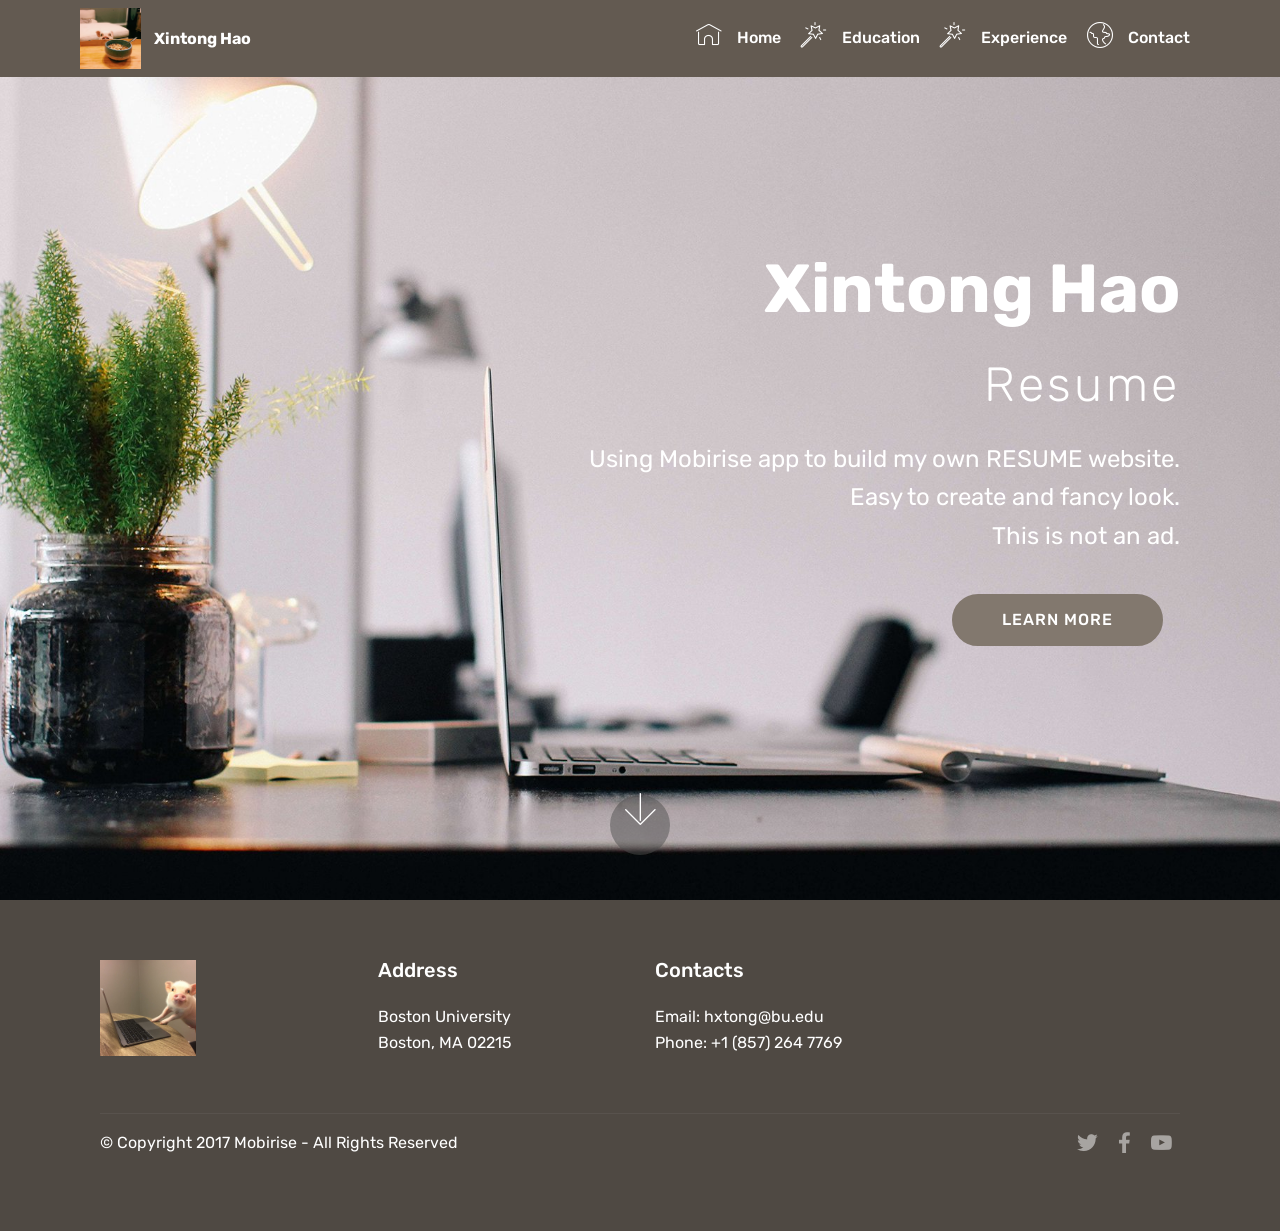
<file: XintongHao_Mobrise_Resume/HXT_resume_Home.html>
<!DOCTYPE html>
<html>
<head>
  <!-- Site made with Mobirise Website Builder v4.3.2, https://mobirise.com -->
  <meta charset="UTF-8">
  <meta http-equiv="X-UA-Compatible" content="IE=edge">
  <meta name="generator" content="Mobirise v4.3.2, mobirise.com">
  <meta name="viewport" content="width=device-width, initial-scale=1">
  <link rel="shortcut icon" href="assets/images/wechatimg23-1070x1070.jpg" type="image/x-icon">
  <meta name="description" content="">
  <title>Home</title>
  <link rel="stylesheet" href="assets/web/assets/mobirise-icons/mobirise-icons.css">
  <link rel="stylesheet" href="assets/tether/tether.min.css">
  <link rel="stylesheet" href="assets/bootstrap/css/bootstrap.min.css">
  <link rel="stylesheet" href="assets/bootstrap/css/bootstrap-grid.min.css">
  <link rel="stylesheet" href="assets/bootstrap/css/bootstrap-reboot.min.css">
  <link rel="stylesheet" href="assets/socicon/css/styles.css">
  <link rel="stylesheet" href="assets/dropdown/css/style.css">
  <link rel="stylesheet" href="assets/theme/css/style.css">
  <link rel="stylesheet" href="assets/mobirise/css/mbr-additional.css" type="text/css">
  
  
  
</head>
<body>
<section class="menu cid-qxqIxo88Vp" once="menu" id="menu1-1f" data-rv-view="532">

    

    <nav class="navbar navbar-expand beta-menu navbar-dropdown align-items-center navbar-fixed-top navbar-toggleable-sm">
        <button class="navbar-toggler navbar-toggler-right" type="button" data-toggle="collapse" data-target="#navbarSupportedContent" aria-controls="navbarSupportedContent" aria-expanded="false" aria-label="Toggle navigation">
            <div class="hamburger">
                <span></span>
                <span></span>
                <span></span>
                <span></span>
            </div>
        </button>
        <div class="menu-logo">
            <div class="navbar-brand">
                <span class="navbar-logo">
                    <a href="https://mobirise.com">
                         <img src="assets/images/wechatimg23-1070x1070.jpg" alt="Mobirise" title="" media-simple="true" style="height: 3.8rem;">
                    </a>
                </span>
                <span class="navbar-caption-wrap"><a class="navbar-caption text-white display-4" href="https://mobirise.com">
                        Xintong Hao</a></span>
            </div>
        </div>
        <div class="collapse navbar-collapse" id="navbarSupportedContent">
            <ul class="navbar-nav nav-dropdown nav-right" data-app-modern-menu="true"><li class="nav-item dropdown">
                    <a class="nav-link link text-white display-4" href="HXT_resume_Home.html"><span class="mbri-home mbr-iconfont mbr-iconfont-btn"></span>
                        
                        Home</a>
                </li><li class="nav-item"><a class="nav-link link text-white display-4" href="HXT_resume_education.html"><span class="mbri-magic-stick mbr-iconfont mbr-iconfont-btn"></span>
                        
                        Education</a></li><li class="nav-item"><a class="nav-link link text-white display-4" href="HXT_resume_experience.html"><span class="mbri-magic-stick mbr-iconfont mbr-iconfont-btn"></span>
                        
                        Experience</a></li><li class="nav-item"><a class="nav-link link text-white display-4" href="HXT_resume_contact.html"><span class="mbri-globe mbr-iconfont mbr-iconfont-btn"></span>
                        
                        Contact</a></li></ul>
            
        </div>
    </nav>
</section>

<section class="engine"><a href="https://mobirise.co/a">website builder</a></section><section class="header10 cid-qxqpiZ75Ek mbr-fullscreen mbr-parallax-background" id="header10-k" data-rv-view="526">

    

    

    <div class="container">
        <div class="media-container-column mbr-white col-lg-8 col-md-10 ml-auto">
            <h1 class="mbr-section-title align-right mbr-bold pb-3 mbr-fonts-style display-1">
                Xintong Hao</h1>
            <h3 class="mbr-section-subtitle align-right mbr-light pb-3 mbr-fonts-style display-2">
                Resume</h3>
            <p class="mbr-text align-right pb-3 mbr-fonts-style display-5">Using Mobirise app to build my own RESUME website.<br>Easy to create and fancy look.<br>This is not an ad.</p>
            <div class="mbr-section-btn align-right"><a class="btn btn-md btn-info display-4" href="HXT_resume_education.html">LEARN MORE</a></div>
        </div>
    </div>

    <div class="mbr-arrow hidden-sm-down" aria-hidden="true">
        <a href="#next">
            <i class="mbri-down mbr-iconfont"></i>
        </a>
    </div>
</section>

<section class="cid-qwDp7TKaxO" id="footer1-g" data-rv-view="529">

    

    

    <div class="container">
        <div class="media-container-row content text-white">
            <div class="col-12 col-md-3">
                <div class="media-wrap">
                    <a href="https://mobirise.com/">
                        <img src="assets/images/wechatimg111-960x960.jpg" alt="Mobirise" title="" media-simple="true">
                    </a>
                </div>
            </div>
            <div class="col-12 col-md-3 mbr-fonts-style display-7">
                <h5 class="pb-3">
                    Address
                </h5>
                <p class="mbr-text">Boston University <br>Boston, MA 02215<br></p>
            </div>
            <div class="col-12 col-md-3 mbr-fonts-style display-7">
                <h5 class="pb-3">
                    Contacts
                </h5>
                <p class="mbr-text">
                    Email: hxtong@bu.edu&nbsp;<br>Phone: +1 (857) 264 7769&nbsp;<br><br></p>
            </div>
            <div class="col-12 col-md-3 mbr-fonts-style display-7">
                <h5 class="pb-3"></h5>
                <p class="mbr-text"></p>
            </div>
        </div>
        <div class="footer-lower">
            <div class="media-container-row">
                <div class="col-sm-12">
                    <hr>
                </div>
            </div>
            <div class="media-container-row mbr-white">
                <div class="col-sm-6 copyright">
                    <p class="mbr-text mbr-fonts-style display-7">
                        © Copyright 2017 Mobirise - All Rights Reserved
                    </p>
                </div>
                <div class="col-md-6">
                    <div class="social-list align-right">
                        <div class="soc-item">
                            <a href="https://twitter.com/mobirise" target="_blank">
                                <span class="socicon-twitter socicon mbr-iconfont mbr-iconfont-social" media-simple="true"></span>
                            </a>
                        </div>
                        <div class="soc-item">
                            <a href="https://www.facebook.com/pages/Mobirise/1616226671953247" target="_blank">
                                <span class="socicon-facebook socicon mbr-iconfont mbr-iconfont-social" media-simple="true"></span>
                            </a>
                        </div>
                        <div class="soc-item">
                            <a href="https://www.youtube.com/c/mobirise" target="_blank">
                                <span class="socicon-youtube socicon mbr-iconfont mbr-iconfont-social" media-simple="true"></span>
                            </a>
                        </div>
                        
                        
                        
                    </div>
                </div>
            </div>
        </div>
    </div>
</section>


  <script src="assets/web/assets/jquery/jquery.min.js"></script>
  <script src="assets/popper/popper.min.js"></script>
  <script src="assets/tether/tether.min.js"></script>
  <script src="assets/bootstrap/js/bootstrap.min.js"></script>
  <script src="assets/jarallax/jarallax.min.js"></script>
  <script src="assets/dropdown/js/script.min.js"></script>
  <script src="assets/touch-swipe/jquery.touch-swipe.min.js"></script>
  <script src="assets/smooth-scroll/smooth-scroll.js"></script>
  <script src="assets/theme/js/script.js"></script>
  
  
</body>
</html>
</file>
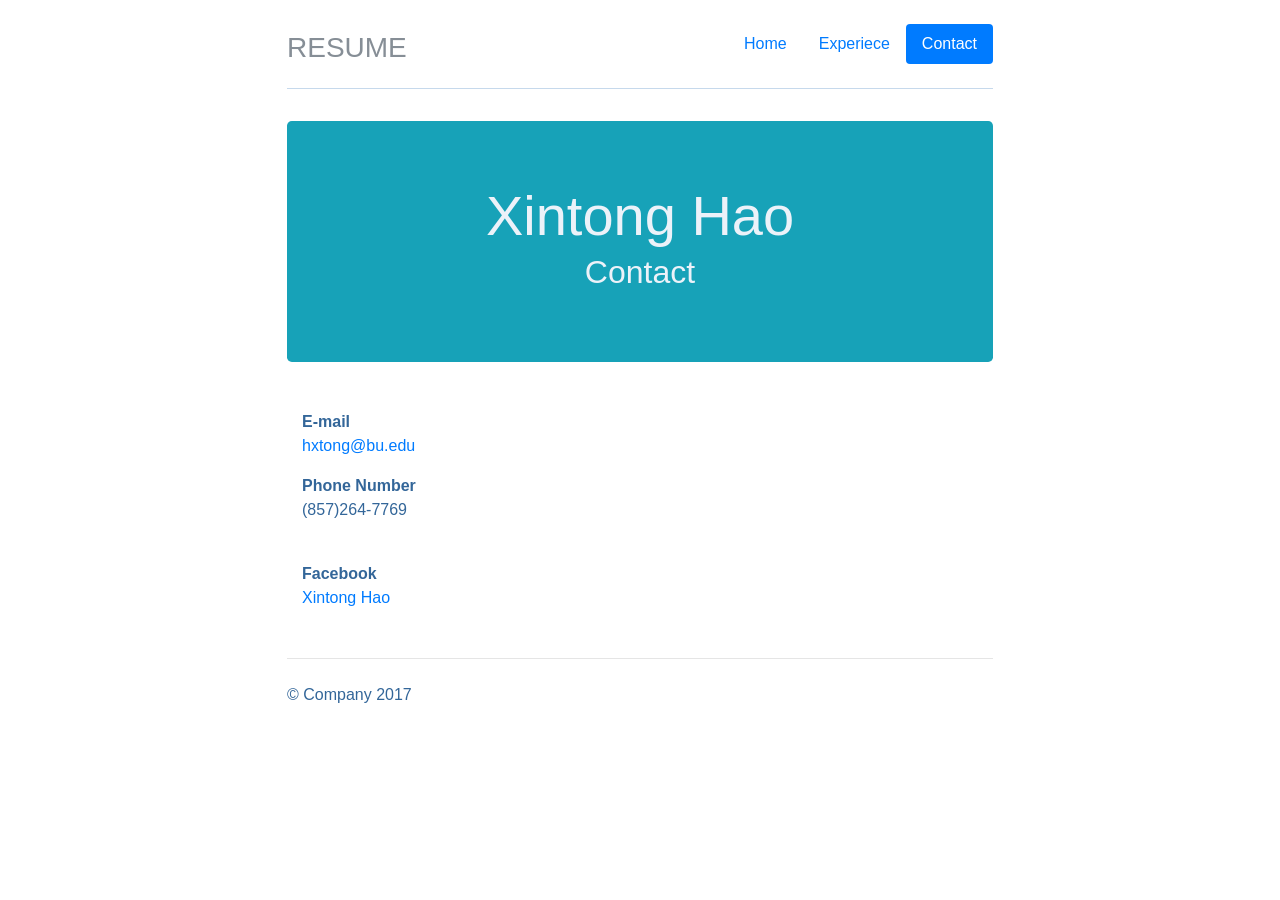
<file: XintongHao_resume/hxtong_resume_contact.html>
<!DOCTYPE html>
<html lang="en">
  <head>
    <meta charset="utf-8">
    <meta name="viewport" content="width=device-width, initial-scale=1, shrink-to-fit=no">
    <meta name="description" content="">
    <meta name="author" content="">
    <link rel="icon" href="../../../../favicon.ico">

    <title>Narrow Jumbotron Template for Bootstrap</title>

    <!-- Bootstrap core CSS -->
    <link href="bootstrap.min.css" rel="stylesheet">

    <!-- Custom styles for this template -->
    <link href="narrow-jumbotron.css" rel="stylesheet">
  </head>

  <body>

    <div class="container">
      <header class="header clearfix">
        <nav>
          <ul class="nav nav-pills float-right">
            <li class="nav-item">
              <a class="nav-link" href="hxtong_resume_home.html">Home <span class="sr-only">(current)</span></a>
            </li>
            <li class="nav-item">
              <a class="nav-link" href="hxtong_resume_experience.html">Experiece</a>
            </li>
            <li class="nav-item">
              <a class="nav-link active" href="hxtong_resume_contact.html">Contact</a>
            </li>
          </ul>
        </nav>
        <h3 class="text-muted">RESUME</h3>
      </header>

      <main role="main">

        <div class="jumbotron bg-info">

          <h1 class="display-4">Xintong Hao</h1>



          <h2 class="display-10">Contact</h2>
        </div>

        <div class="row marketing">


          <div class="col-lg-12">
            <strong>E-mail</strong><br>
            <a href="mailto:hxtong@bu.du">hxtong@bu.edu</a><br>
            <p></p>

            <strong>Phone Number</strong><br>
            <p>(857)264-7769</p><br>

            <strong>Facebook</strong><br>
            <a href="https://www.facebook.com/profile.php?id=100006814157630">Xintong Hao</a><br>



          </div>
        </div>

      </main>

      <footer class="footer">
        <p>&copy; Company 2017</p>
      </footer>

    </div> <!-- /container -->
  </body>
</html>
</file>
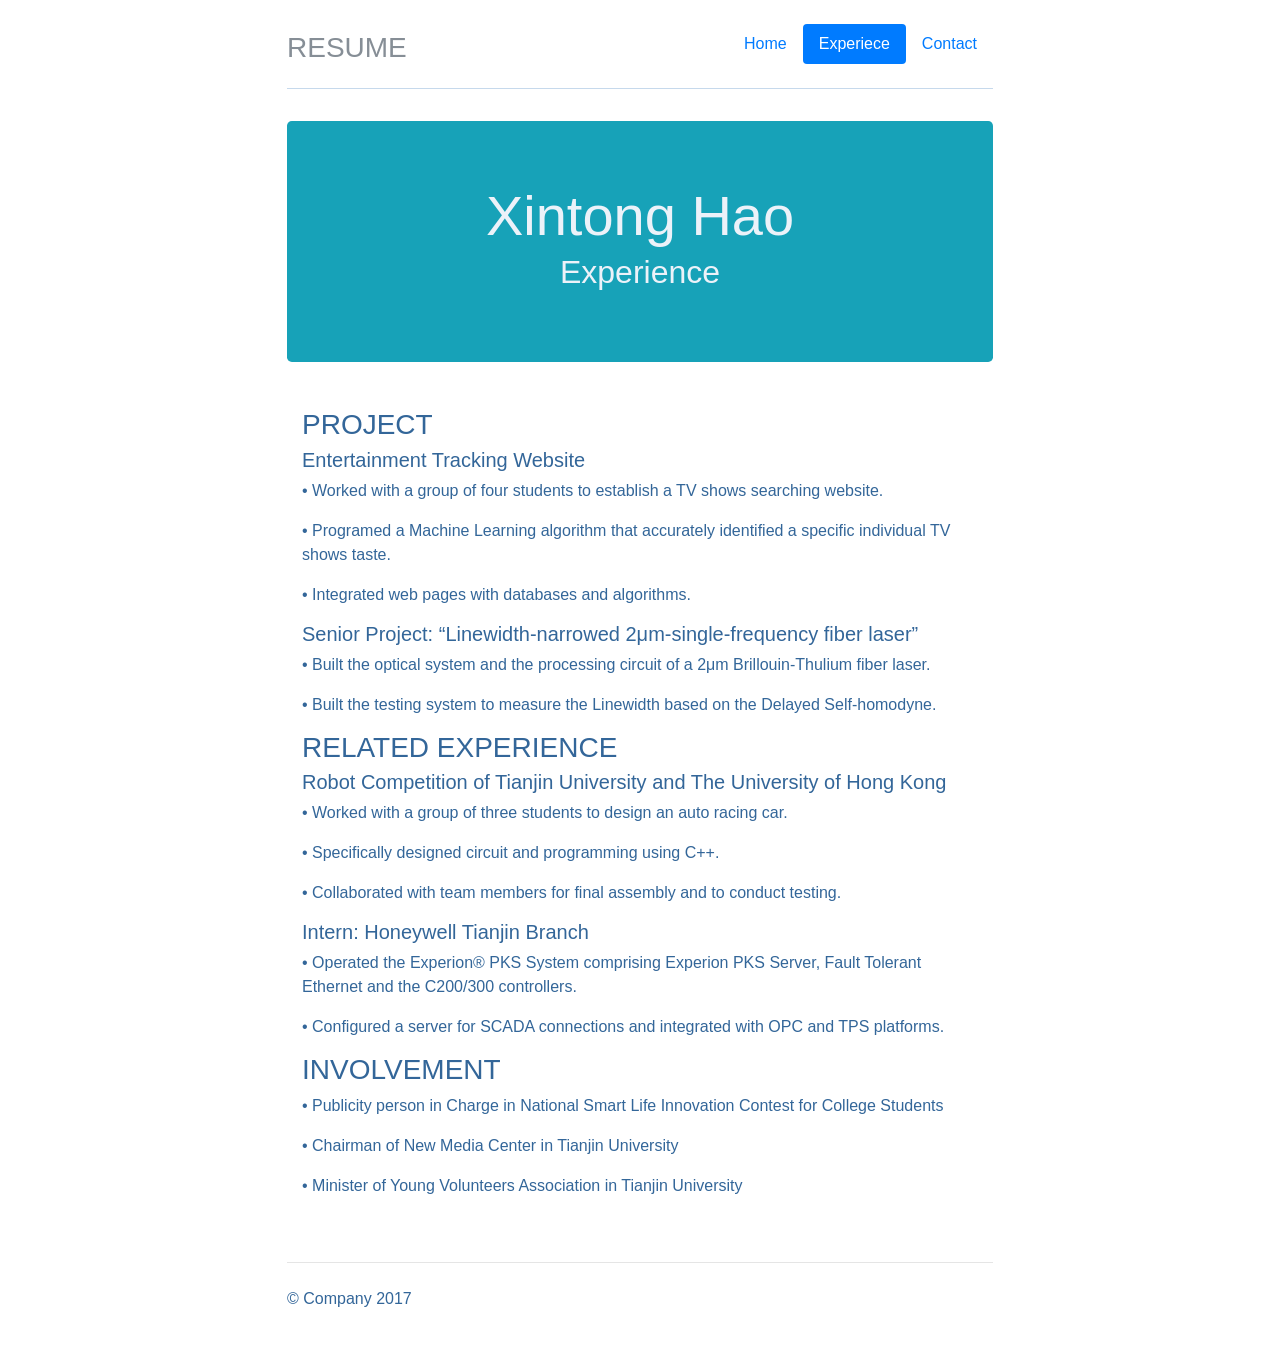
<file: XintongHao_resume/hxtong_resume_experience.html>
<!DOCTYPE html>
<html lang="en">
  <head>
    <meta charset="utf-8">
    <meta name="viewport" content="width=device-width, initial-scale=1, shrink-to-fit=no">
    <meta name="description" content="">
    <meta name="author" content="">
    <link rel="icon" href="../../../../favicon.ico">

    <title>Narrow Jumbotron Template for Bootstrap</title>

    <!-- Bootstrap core CSS -->
    <link href="bootstrap.min.css" rel="stylesheet">

    <!-- Custom styles for this template -->
    <link href="narrow-jumbotron.css" rel="stylesheet">
  </head>

  <body>

    <div class="container">
      <header class="header clearfix">
        <nav>
          <ul class="nav nav-pills float-right">
            <li class="nav-item">
              <a class="nav-link" href="hxtong_resume_home.html">Home <span class="sr-only">(current)</span></a>
            </li>
            <li class="nav-item">
              <a class="nav-link active" href="hxtong_resume_experience.html">Experiece</a>
            </li>
            <li class="nav-item">
              <a class="nav-link" href="hxtong_resume_contact.html">Contact</a>
            </li>
          </ul>
        </nav>
        <h3 class="text-muted">RESUME</h3>
      </header>

      <main role="main">

        <div class="jumbotron bg-info">
          <h1 class="display-4">Xintong Hao</h1>



          <h2 class="display-10">Experience</h2>
        </div>

        <div class="row marketing">


          <div class="col-lg-12">
            <h3>PROJECT</h3>
            <h5>Entertainment Tracking Website</h5>
            <p>•  Worked with a group of four students to establish a TV shows searching website.</p>
            <p>•  Programed a Machine Learning algorithm that accurately identified a specific individual TV shows taste.</p>
            <p>•  Integrated web pages with databases and algorithms. </p>

            <h5>Senior Project: “Linewidth-narrowed 2μm-single-frequency fiber laser” </h5>
            <p>•  Built the optical system and the processing circuit of a 2μm Brillouin-Thulium fiber laser.</p>
            <p>•  Built the testing system to measure the Linewidth based on the Delayed Self-homodyne.</p>


            <h3>RELATED  EXPERIENCE</h3>
            <h5>Robot Competition of Tianjin University and The University of Hong Kong</h5>
            <p>•  Worked with a group of three students to design an auto racing car.</p>
            <p>•  Specifically designed circuit and programming using C++.</p>
            <p>•  Collaborated with team members for final assembly and to conduct testing.</p>

            <h5>Intern:  Honeywell Tianjin Branch</h5>
            <p>•  Operated the Experion® PKS System comprising Experion PKS Server, Fault Tolerant Ethernet and the C200/300 controllers. </p>
            <p>•  Configured a server for SCADA connections and integrated with OPC and TPS platforms.</p>


            <h3>INVOLVEMENT</h3>
            <p>•  Publicity person in Charge in National Smart Life Innovation Contest for College Students</p>
            <p>•  Chairman of New Media Center in Tianjin University</p>
            <p>•  Minister of Young Volunteers Association in Tianjin University</p>


          </div>
        </div>

      </main>

      <footer class="footer">
        <p>&copy; Company 2017</p>
      </footer>

    </div> <!-- /container -->
  </body>
</html>
</file>
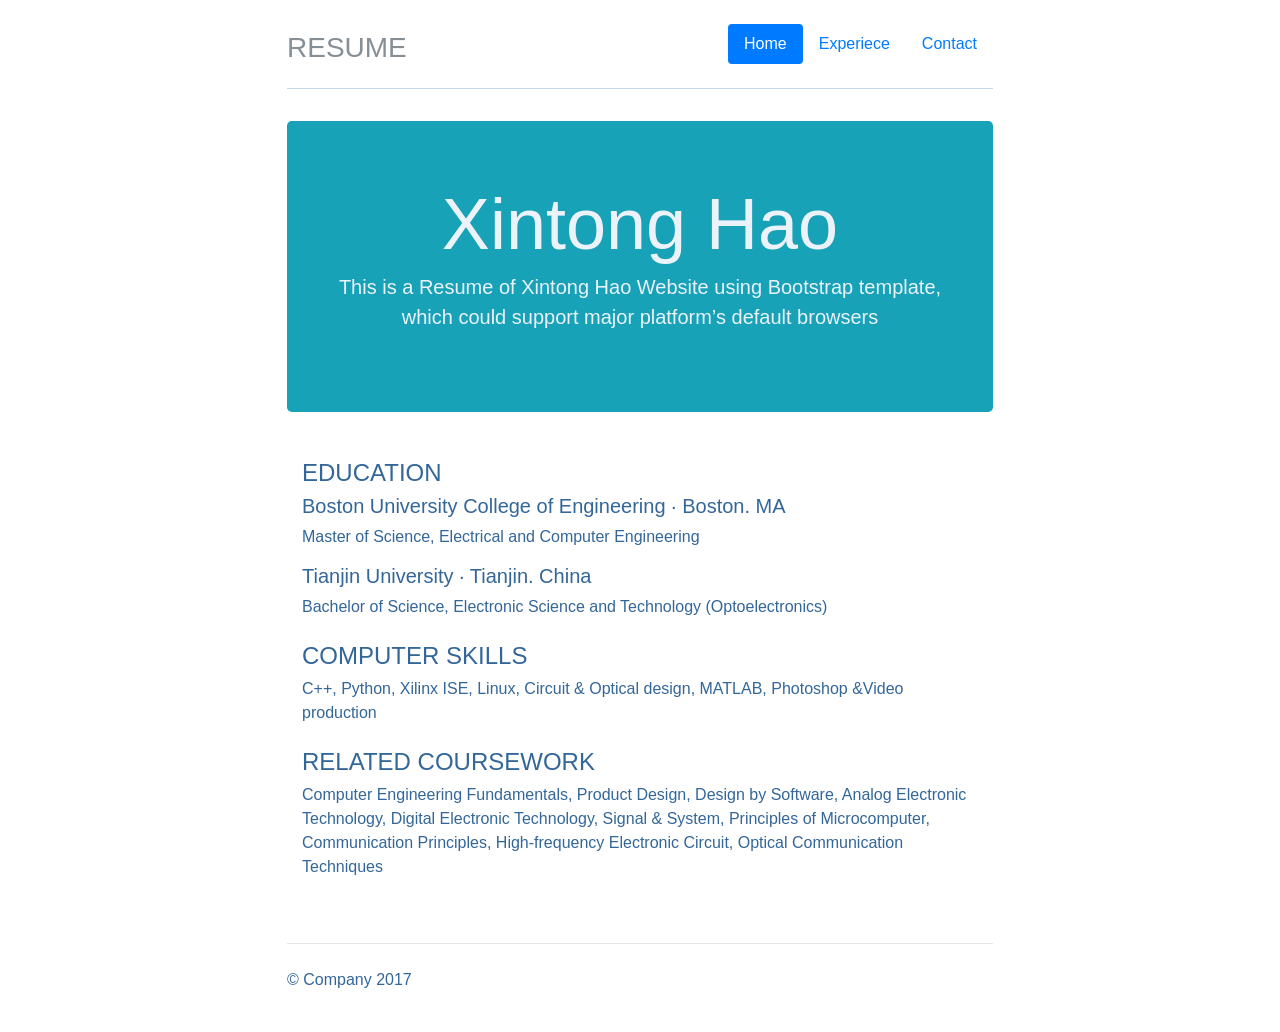
<file: XintongHao_resume/hxtong_resume_home.html>
<!DOCTYPE html>
<html lang="en">
  <head>
    <meta charset="utf-8">
    <meta name="viewport" content="width=device-width, initial-scale=1, shrink-to-fit=no">
    <meta name="description" content="">
    <meta name="author" content="">
    <link rel="icon" href="../../../../favicon.ico">

    <title>Narrow Jumbotron Template for Bootstrap</title>

    <!-- Bootstrap core CSS -->
    <link href="bootstrap.min.css" rel="stylesheet">

    <!-- Custom styles for this template -->
    <link href="narrow-jumbotron.css" rel="stylesheet">
  </head>

  <body>

    <div class="container">
      <header class="header clearfix">
        <nav>
          <ul class="nav nav-pills float-right">
            <li class="nav-item">
              <a class="nav-link active" href="hxtong_resume_home.html">Home <span class="sr-only">(current)</span></a>
            </li>
            <li class="nav-item">
              <a class="nav-link" href="hxtong_resume_experience.html">Experiece</a>
            </li>
            <li class="nav-item">
              <a class="nav-link" href="hxtong_resume_contact.html">Contact</a>
            </li>
          </ul>
        </nav>
        <h3 class="text-muted">RESUME</h3>
      </header>

      <main role="main">

        <div class="jumbotron bg-info">
          <h1 class="display-3">Xintong Hao</h1>
          <p class="lead">This is a Resume of Xintong Hao Website using Bootstrap template, which could support major platform’s default browsers</p>
        </div>

        <div class="row marketing">


          <div class="col-lg-12">
            <h4>EDUCATION</h4>
            <h5>Boston University College of Engineering · Boston. MA</h5>
            <p>Master of Science, Electrical and Computer Engineering </p>
            <h5>Tianjin University · Tianjin. China</h5>
            <p>Bachelor of Science, Electronic Science and Technology (Optoelectronics) </p>


            <h4>COMPUTER SKILLS</h4>
            <p>C++, Python, Xilinx ISE, Linux, Circuit & Optical design, MATLAB, Photoshop &Video production</p>


            <h4>RELATED COURSEWORK</h4>
            <p>Computer Engineering Fundamentals, Product Design, Design by Software, Analog Electronic Technology, Digital Electronic Technology, Signal & System, Principles of Microcomputer, Communication Principles, High-frequency Electronic Circuit, Optical Communication Techniques</p>
          </div>
        </div>

      </main>

      <footer class="footer">
        <p>&copy; Company 2017</p>
      </footer>

    </div> <!-- /container -->
  </body>
</html>
</file>
<file: narrow-jumbotron/narrow-jumbotron.css>
/* Space out content a bit */
body {
  padding-top: 1.5rem;
  padding-bottom: 1.5rem;
}

/* Everything but the jumbotron gets side spacing for mobile first views */
.header,
.marketing,
.footer {
  padding-right: 1rem;
  padding-left: 1rem;
}

/* Custom page header */
.header {
  padding-bottom: 1rem;
  border-bottom: .05rem solid #ccffe6;
}
/* Make the masthead heading the same height as the navigation */
.header h3 {
  margin-top: 0;
  margin-bottom: 0;
  color: #ccffe6;
  line-height: 3rem;
}

/* Custom page footer */
.footer {
  padding-top: 1.5rem;
  color: #777;
  border-top: .05rem solid #e5e5e5;
}

/* Customize container */
@media (min-width: 48em) {
  .container {
    max-width: 46rem;
  }
}
.container-narrow > hr {
  margin: 2rem 0;
}

/* Main marketing message and sign up button */
.jumbotron {
  text-align: center;
  border-bottom: .05rem solid #e5e5e5;
}
.jumbotron .btn {
  padding: .75rem 1.5rem;
  font-size: 1.5rem;
}

/* Supporting marketing content */
.marketing {
  margin: 3rem 0;
}
.marketing p + h4 {
  margin-top: 1.5rem;
}

/* Responsive: Portrait tablets and up */
@media screen and (min-width: 48em) {
  /* Remove the padding we set earlier */
  .header,
  .marketing,
  .footer {
    padding-right: 0;
    padding-left: 0;
  }
  /* Space out the masthead */
  .header {
    margin-bottom: 2rem;
  }
  /* Remove the bottom border on the jumbotron for visual effect */
  .jumbotron {
    border-bottom: 0;
  }
}
</file>
<file: XintongHao_Mobrise_Resume/assets/web/assets/mobirise-icons/mobirise-icons.css>
@font-face {
  font-family: 'MobiriseIcons';
  src:  url('mobirise-icons.eot?spat4u');
  src:  url('mobirise-icons.eot?spat4u#iefix') format('embedded-opentype'),
    url('mobirise-icons.ttf?spat4u') format('truetype'),
    url('mobirise-icons.woff?spat4u') format('woff'),
    url('mobirise-icons.svg?spat4u#MobiriseIcons') format('svg');
  font-weight: normal;
  font-style: normal;
}

[class^="mbri-"], [class*=" mbri-"] {
  /* use !important to prevent issues with browser extensions that change fonts */
  font-family: MobiriseIcons !important;
  speak: none;
  font-style: normal;
  font-weight: normal;
  font-variant: normal;
  text-transform: none;
  line-height: 1;

  /* Better Font Rendering =========== */
  -webkit-font-smoothing: antialiased;
  -moz-osx-font-smoothing: grayscale;
}

.mbri-add-submenu:before {
  content: "\e900";
}
.mbri-alert:before {
  content: "\e901";
}
.mbri-align-center:before {
  content: "\e902";
}
.mbri-align-justify:before {
  content: "\e903";
}
.mbri-align-left:before {
  content: "\e904";
}
.mbri-align-right:before {
  content: "\e905";
}
.mbri-android:before {
  content: "\e906";
}
.mbri-apple:before {
  content: "\e907";
}
.mbri-arrow-down:before {
  content: "\e908";
}
.mbri-arrow-next:before {
  content: "\e909";
}
.mbri-arrow-prev:before {
  content: "\e90a";
}
.mbri-arrow-up:before {
  content: "\e90b";
}
.mbri-bold:before {
  content: "\e90c";
}
.mbri-bookmark:before {
  content: "\e90d";
}
.mbri-bootstrap:before {
  content: "\e90e";
}
.mbri-briefcase:before {
  content: "\e90f";
}
.mbri-browse:before {
  content: "\e910";
}
.mbri-bulleted-list:before {
  content: "\e911";
}
.mbri-calendar:before {
  content: "\e912";
}
.mbri-camera:before {
  content: "\e913";
}
.mbri-cart-add:before {
  content: "\e914";
}
.mbri-cart-full:before {
  content: "\e915";
}
.mbri-cash:before {
  content: "\e916";
}
.mbri-change-style:before {
  content: "\e917";
}
.mbri-chat:before {
  content: "\e918";
}
.mbri-clock:before {
  content: "\e919";
}
.mbri-close:before {
  content: "\e91a";
}
.mbri-cloud:before {
  content: "\e91b";
}
.mbri-code:before {
  content: "\e91c";
}
.mbri-contact-form:before {
  content: "\e91d";
}
.mbri-credit-card:before {
  content: "\e91e";
}
.mbri-cursor-click:before {
  content: "\e91f";
}
.mbri-cust-feedback:before {
  content: "\e920";
}
.mbri-database:before {
  content: "\e921";
}
.mbri-delivery:before {
  content: "\e922";
}
.mbri-desktop:before {
  content: "\e923";
}
.mbri-devices:before {
  content: "\e924";
}
.mbri-down:before {
  content: "\e925";
}
.mbri-download:before {
  content: "\e989";
}
.mbri-drag-n-drop:before {
  content: "\e927";
}
.mbri-drag-n-drop2:before {
  content: "\e928";
}
.mbri-edit:before {
  content: "\e929";
}
.mbri-edit2:before {
  content: "\e92a";
}
.mbri-error:before {
  content: "\e92b";
}
.mbri-extension:before {
  content: "\e92c";
}
.mbri-features:before {
  content: "\e92d";
}
.mbri-file:before {
  content: "\e92e";
}
.mbri-flag:before {
  content: "\e92f";
}
.mbri-folder:before {
  content: "\e930";
}
.mbri-gift:before {
  content: "\e931";
}
.mbri-github:before {
  content: "\e932";
}
.mbri-globe:before {
  content: "\e933";
}
.mbri-globe-2:before {
  content: "\e934";
}
.mbri-growing-chart:before {
  content: "\e935";
}
.mbri-hearth:before {
  content: "\e936";
}
.mbri-help:before {
  content: "\e937";
}
.mbri-home:before {
  content: "\e938";
}
.mbri-hot-cup:before {
  content: "\e939";
}
.mbri-idea:before {
  content: "\e93a";
}
.mbri-image-gallery:before {
  content: "\e93b";
}
.mbri-image-slider:before {
  content: "\e93c";
}
.mbri-info:before {
  content: "\e93d";
}
.mbri-italic:before {
  content: "\e93e";
}
.mbri-key:before {
  content: "\e93f";
}
.mbri-laptop:before {
  content: "\e940";
}
.mbri-layers:before {
  content: "\e941";
}
.mbri-left-right:before {
  content: "\e942";
}
.mbri-left:before {
  content: "\e943";
}
.mbri-letter:before {
  content: "\e944";
}
.mbri-like:before {
  content: "\e945";
}
.mbri-link:before {
  content: "\e946";
}
.mbri-lock:before {
  content: "\e947";
}
.mbri-login:before {
  content: "\e948";
}
.mbri-logout:before {
  content: "\e949";
}
.mbri-magic-stick:before {
  content: "\e94a";
}
.mbri-map-pin:before {
  content: "\e94b";
}
.mbri-menu:before {
  content: "\e94c";
}
.mbri-mobile:before {
  content: "\e94d";
}
.mbri-mobile2:before {
  content: "\e94e";
}
.mbri-mobirise:before {
  content: "\e94f";
}
.mbri-more-horizontal:before {
  content: "\e950";
}
.mbri-more-vertical:before {
  content: "\e951";
}
.mbri-music:before {
  content: "\e952";
}
.mbri-new-file:before {
  content: "\e953";
}
.mbri-numbered-list:before {
  content: "\e954";
}
.mbri-opened-folder:before {
  content: "\e955";
}
.mbri-pages:before {
  content: "\e956";
}
.mbri-paper-plane:before {
  content: "\e957";
}
.mbri-paperclip:before {
  content: "\e958";
}
.mbri-photo:before {
  content: "\e959";
}
.mbri-photos:before {
  content: "\e95a";
}
.mbri-pin:before {
  content: "\e95b";
}
.mbri-play:before {
  content: "\e95c";
}
.mbri-plus:before {
  content: "\e95d";
}
.mbri-preview:before {
  content: "\e95e";
}
.mbri-print:before {
  content: "\e95f";
}
.mbri-protect:before {
  content: "\e960";
}
.mbri-question:before {
  content: "\e961";
}
.mbri-quote-left:before {
  content: "\e962";
}
.mbri-quote-right:before {
  content: "\e963";
}
.mbri-refresh:before {
  content: "\e964";
}
.mbri-responsive:before {
  content: "\e965";
}
.mbri-right:before {
  content: "\e966";
}
.mbri-rocket:before {
  content: "\e967";
}
.mbri-sad-face:before {
  content: "\e968";
}
.mbri-sale:before {
  content: "\e969";
}
.mbri-save:before {
  content: "\e96a";
}
.mbri-search:before {
  content: "\e96b";
}
.mbri-setting:before {
  content: "\e96c";
}
.mbri-setting2:before {
  content: "\e96d";
}
.mbri-setting3:before {
  content: "\e96e";
}
.mbri-share:before {
  content: "\e96f";
}
.mbri-shopping-bag:before {
  content: "\e970";
}
.mbri-shopping-basket:before {
  content: "\e971";
}
.mbri-shopping-cart:before {
  content: "\e972";
}
.mbri-sites:before {
  content: "\e973";
}
.mbri-smile-face:before {
  content: "\e974";
}
.mbri-speed:before {
  content: "\e975";
}
.mbri-star:before {
  content: "\e976";
}
.mbri-success:before {
  content: "\e977";
}
.mbri-sun:before {
  content: "\e978";
}
.mbri-sun2:before {
  content: "\e979";
}
.mbri-tablet:before {
  content: "\e97a";
}
.mbri-tablet-vertical:before {
  content: "\e97b";
}
.mbri-target:before {
  content: "\e97c";
}
.mbri-timer:before {
  content: "\e97d";
}
.mbri-to-ftp:before {
  content: "\e97e";
}
.mbri-to-local-drive:before {
  content: "\e97f";
}
.mbri-touch-swipe:before {
  content: "\e980";
}
.mbri-touch:before {
  content: "\e981";
}
.mbri-trash:before {
  content: "\e982";
}
.mbri-underline:before {
  content: "\e983";
}
.mbri-unlink:before {
  content: "\e984";
}
.mbri-unlock:before {
  content: "\e985";
}
.mbri-up-down:before {
  content: "\e986";
}
.mbri-up:before {
  content: "\e987";
}
.mbri-update:before {
  content: "\e988";
}
.mbri-upload:before {
 content: "\e926"; 
}
.mbri-user:before {
  content: "\e98a";
}
.mbri-user2:before {
  content: "\e98b";
}
.mbri-users:before {
  content: "\e98c";
}
.mbri-video:before {
  content: "\e98d";
}
.mbri-video-play:before {
  content: "\e98e";
}
.mbri-watch:before {
  content: "\e98f";
}
.mbri-website-theme:before {
  content: "\e990";
}
.mbri-wifi:before {
  content: "\e991";
}
.mbri-windows:before {
  content: "\e992";
}
.mbri-zoom-out:before {
  content: "\e993";
}
.mbri-redo:before {
  content: "\e994";
}
.mbri-undo:before {
  content: "\e995";
}
</file>
<file: XintongHao_Mobrise_Resume/assets/dropdown/css/style.css>
.navbar-dropdown {
  left: 0;
  padding: 0;
  position: absolute;
  right: 0;
  top: 0;
  transition: all 0.45s ease;
  z-index: 1030;
  background: #282828; }
  .navbar-dropdown .navbar-logo {
    margin-right: 0.8rem;
    transition: margin 0.3s ease-in-out;
    vertical-align: middle; }
    .navbar-dropdown .navbar-logo img {
      height: 3.125rem;
      transition: all 0.3s ease-in-out; }
    .navbar-dropdown .navbar-logo.mbr-iconfont {
      font-size: 3.125rem;
      line-height: 3.125rem; }
  .navbar-dropdown .navbar-caption {
    font-weight: 700;
    white-space: normal;
    vertical-align: -4px;
    line-height: 3.125rem !important; }
    .navbar-dropdown .navbar-caption, .navbar-dropdown .navbar-caption:hover {
      color: inherit;
      text-decoration: none; }
  .navbar-dropdown .mbr-iconfont + .navbar-caption {
    vertical-align: -1px; }
  .navbar-dropdown.navbar-fixed-top {
    position: fixed; }
  .navbar-dropdown .navbar-brand span {
    vertical-align: -4px; }
  .navbar-dropdown.bg-color.transparent {
    background: none; }
  .navbar-dropdown.navbar-short .navbar-brand {
    padding: 0.625rem 0; }
    .navbar-dropdown.navbar-short .navbar-brand span {
      vertical-align: -1px; }
  .navbar-dropdown.navbar-short .navbar-caption {
    line-height: 2.375rem !important;
    vertical-align: -2px; }
  .navbar-dropdown.navbar-short .navbar-logo {
    margin-right: 0.5rem; }
    .navbar-dropdown.navbar-short .navbar-logo img {
      height: 2.375rem; }
    .navbar-dropdown.navbar-short .navbar-logo.mbr-iconfont {
      font-size: 2.375rem;
      line-height: 2.375rem; }
  .navbar-dropdown.navbar-short .mbr-table-cell {
    height: 3.625rem; }
  .navbar-dropdown .navbar-close {
    left: 0.6875rem;
    position: fixed;
    top: 0.75rem;
    z-index: 1000; }
  .navbar-dropdown .hamburger-icon {
    content: "";
    display: inline-block;
    vertical-align: middle;
    width: 16px;
    -webkit-box-shadow: 0 -6px 0 1px #282828,0 0 0 1px #282828,0 6px 0 1px #282828;
    -moz-box-shadow: 0 -6px 0 1px #282828,0 0 0 1px #282828,0 6px 0 1px #282828;
    box-shadow: 0 -6px 0 1px #282828,0 0 0 1px #282828,0 6px 0 1px #282828; }

.dropdown-menu .dropdown-toggle[data-toggle="dropdown-submenu"]::after {
  border-bottom: 0.35em solid transparent;
  border-left: 0.35em solid;
  border-right: 0;
  border-top: 0.35em solid transparent;
  margin-left: 0.3rem; }

.dropdown-menu .dropdown-item:focus {
  outline: 0; }

.nav-dropdown {
  font-size: 0.75rem;
  font-weight: 500;
  height: auto !important; }
  .nav-dropdown .nav-btn {
    padding-left: 1rem; }
  .nav-dropdown .link {
    margin: .667em 1.667em;
    font-weight: 500;
    padding: 0;
    transition: color .2s ease-in-out; }
    .nav-dropdown .link.dropdown-toggle {
      margin-right: 2.583em; }
      .nav-dropdown .link.dropdown-toggle::after {
        margin-left: .25rem;
        border-top: 0.35em solid;
        border-right: 0.35em solid transparent;
        border-left: 0.35em solid transparent;
        border-bottom: 0; }
      .nav-dropdown .link.dropdown-toggle[aria-expanded="true"] {
        margin: 0;
        padding: 0.667em 3.263em  0.667em 1.667em; }
  .nav-dropdown .link::after,
  .nav-dropdown .dropdown-item::after {
    color: inherit; }
  .nav-dropdown .btn {
    font-size: 0.75rem;
    font-weight: 700;
    letter-spacing: 0;
    margin-bottom: 0;
    padding-left: 1.25rem;
    padding-right: 1.25rem; }
  .nav-dropdown .dropdown-menu {
    border-radius: 0;
    border: 0;
    left: 0;
    margin: 0;
    padding-bottom: 1.25rem;
    padding-top: 1.25rem;
    position: relative; }
  .nav-dropdown .dropdown-submenu {
    margin-left: 0.125rem;
    top: 0; }
  .nav-dropdown .dropdown-item {
    font-weight: 500;
    line-height: 2;
    padding: 0.3846em 4.615em 0.3846em 1.5385em;
    position: relative;
    transition: color .2s ease-in-out, background-color .2s ease-in-out; }
    .nav-dropdown .dropdown-item::after {
      margin-top: -0.3077em;
      position: absolute;
      right: 1.1538em;
      top: 50%; }
    .nav-dropdown .dropdown-item:focus, .nav-dropdown .dropdown-item:hover {
      background: none; }

@media (max-width: 767px) {
  .nav-dropdown.navbar-toggleable-sm {
    bottom: 0;
    display: none;
    left: 0;
    overflow-x: hidden;
    position: fixed;
    top: 0;
    transform: translateX(-100%);
    -ms-transform: translateX(-100%);
    -webkit-transform: translateX(-100%);
    width: 18.75rem;
    z-index: 999; } }
.nav-dropdown.navbar-toggleable-xl {
  bottom: 0;
  display: none;
  left: 0;
  overflow-x: hidden;
  position: fixed;
  top: 0;
  transform: translateX(-100%);
  -ms-transform: translateX(-100%);
  -webkit-transform: translateX(-100%);
  width: 18.75rem;
  z-index: 999; }

.nav-dropdown-sm {
  display: block !important;
  overflow-x: hidden;
  overflow: auto;
  padding-top: 3.875rem; }
  .nav-dropdown-sm::after {
    content: "";
    display: block;
    height: 3rem;
    width: 100%; }
  .nav-dropdown-sm.collapse.in ~ .navbar-close {
    display: block !important; }
  .nav-dropdown-sm.collapsing, .nav-dropdown-sm.collapse.in {
    transform: translateX(0);
    -ms-transform: translateX(0);
    -webkit-transform: translateX(0);
    transition: all 0.25s ease-out;
    -webkit-transition: all 0.25s ease-out;
    background: #282828; }
  .nav-dropdown-sm.collapsing[aria-expanded="false"] {
    transform: translateX(-100%);
    -ms-transform: translateX(-100%);
    -webkit-transform: translateX(-100%); }
  .nav-dropdown-sm .nav-item {
    display: block;
    margin-left: 0 !important;
    padding-left: 0; }
  .nav-dropdown-sm .link,
  .nav-dropdown-sm .dropdown-item {
    border-top: 1px dotted rgba(255, 255, 255, 0.1);
    font-size: 0.8125rem;
    line-height: 1.6;
    margin: 0 !important;
    padding: 0.875rem 2.4rem 0.875rem 1.5625rem !important;
    position: relative;
    white-space: normal; }
    .nav-dropdown-sm .link:focus, .nav-dropdown-sm .link:hover,
    .nav-dropdown-sm .dropdown-item:focus,
    .nav-dropdown-sm .dropdown-item:hover {
      background: rgba(0, 0, 0, 0.2) !important;
      color: #c0a375; }
  .nav-dropdown-sm .nav-btn {
    position: relative;
    padding: 1.5625rem 1.5625rem 0 1.5625rem; }
    .nav-dropdown-sm .nav-btn::before {
      border-top: 1px dotted rgba(255, 255, 255, 0.1);
      content: "";
      left: 0;
      position: absolute;
      top: 0;
      width: 100%; }
    .nav-dropdown-sm .nav-btn + .nav-btn {
      padding-top: 0.625rem; }
      .nav-dropdown-sm .nav-btn + .nav-btn::before {
        display: none; }
  .nav-dropdown-sm .btn {
    padding: 0.625rem 0; }
  .nav-dropdown-sm .dropdown-toggle[data-toggle="dropdown-submenu"]::after {
    margin-left: .25rem;
    border-top: 0.35em solid;
    border-right: 0.35em solid transparent;
    border-left: 0.35em solid transparent;
    border-bottom: 0; }
  .nav-dropdown-sm .dropdown-toggle[data-toggle="dropdown-submenu"][aria-expanded="true"]::after {
    border-top: 0;
    border-right: 0.35em solid transparent;
    border-left: 0.35em solid transparent;
    border-bottom: 0.35em solid; }
  .nav-dropdown-sm .dropdown-menu {
    margin: 0;
    padding: 0;
    position: relative;
    top: 0;
    left: 0;
    width: 100%;
    border: 0;
    float: none;
    border-radius: 0;
    background: none; }
  .nav-dropdown-sm .dropdown-submenu {
    left: 100%;
    margin-left: 0.125rem;
    margin-top: -1.25rem;
    top: 0; }

.navbar-toggleable-sm .nav-dropdown .dropdown-menu {
  position: absolute; }

.navbar-toggleable-sm .nav-dropdown .dropdown-submenu {
  left: 100%;
  margin-left: 0.125rem;
  margin-top: -1.25rem;
  top: 0; }

.navbar-toggleable-sm.opened .nav-dropdown .dropdown-menu {
  position: relative; }

.navbar-toggleable-sm.opened .nav-dropdown .dropdown-submenu {
  left: 0;
  margin-left: 00rem;
  margin-top: 0rem;
  top: 0; }

.is-builder .nav-dropdown.collapsing {
  transition: none !important; }

/*# sourceMappingURL=style.css.map */
</file>
<file: XintongHao_Mobrise_Resume/assets/socicon/css/styles.css>
@charset "UTF-8";

@font-face {
  font-family: "socicon";
  src:url("../fonts/socicon.eot");
  src:url("../fonts/socicon.eot?#iefix") format("embedded-opentype"),
    url("../fonts/socicon.woff") format("woff"),
    url("../fonts/socicon.ttf") format("truetype"),
    url("../fonts/socicon.svg#socicon") format("svg");
  font-weight: normal;
  font-style: normal;

}

[data-icon]:before {
  font-family: "socicon" !important;
  content: attr(data-icon);
  font-style: normal !important;
  font-weight: normal !important;
  font-variant: normal !important;
  text-transform: none !important;
  speak: none;
  line-height: 1;
  -webkit-font-smoothing: antialiased;
  -moz-osx-font-smoothing: grayscale;
}

[class^="socicon-"]:before,
[class*=" socicon-"]:before {
  font-family: "socicon" !important;
  font-style: normal !important;
  font-weight: normal !important;
  font-variant: normal !important;
  text-transform: none !important;
  speak: none;
  line-height: 1;
  -webkit-font-smoothing: antialiased;
  -moz-osx-font-smoothing: grayscale;
}

.socicon-modelmayhem:before {
  content: "\e000";
}
.socicon-mixcloud:before {
  content: "\e001";
}
.socicon-drupal:before {
  content: "\e002";
}
.socicon-swarm:before {
  content: "\e003";
}
.socicon-istock:before {
  content: "\e004";
}
.socicon-yammer:before {
  content: "\e005";
}
.socicon-ello:before {
  content: "\e006";
}
.socicon-stackoverflow:before {
  content: "\e007";
}
.socicon-persona:before {
  content: "\e008";
}
.socicon-triplej:before {
  content: "\e009";
}
.socicon-houzz:before {
  content: "\e00a";
}
.socicon-rss:before {
  content: "\e00b";
}
.socicon-paypal:before {
  content: "\e00c";
}
.socicon-odnoklassniki:before {
  content: "\e00d";
}
.socicon-airbnb:before {
  content: "\e00e";
}
.socicon-periscope:before {
  content: "\e00f";
}
.socicon-outlook:before {
  content: "\e010";
}
.socicon-coderwall:before {
  content: "\e011";
}
.socicon-tripadvisor:before {
  content: "\e012";
}
.socicon-appnet:before {
  content: "\e013";
}
.socicon-goodreads:before {
  content: "\e014";
}
.socicon-tripit:before {
  content: "\e015";
}
.socicon-lanyrd:before {
  content: "\e016";
}
.socicon-slideshare:before {
  content: "\e017";
}
.socicon-buffer:before {
  content: "\e018";
}
.socicon-disqus:before {
  content: "\e019";
}
.socicon-vkontakte:before {
  content: "\e01a";
}
.socicon-whatsapp:before {
  content: "\e01b";
}
.socicon-patreon:before {
  content: "\e01c";
}
.socicon-storehouse:before {
  content: "\e01d";
}
.socicon-pocket:before {
  content: "\e01e";
}
.socicon-mail:before {
  content: "\e01f";
}
.socicon-blogger:before {
  content: "\e020";
}
.socicon-technorati:before {
  content: "\e021";
}
.socicon-reddit:before {
  content: "\e022";
}
.socicon-dribbble:before {
  content: "\e023";
}
.socicon-stumbleupon:before {
  content: "\e024";
}
.socicon-digg:before {
  content: "\e025";
}
.socicon-envato:before {
  content: "\e026";
}
.socicon-behance:before {
  content: "\e027";
}
.socicon-delicious:before {
  content: "\e028";
}
.socicon-deviantart:before {
  content: "\e029";
}
.socicon-forrst:before {
  content: "\e02a";
}
.socicon-play:before {
  content: "\e02b";
}
.socicon-zerply:before {
  content: "\e02c";
}
.socicon-wikipedia:before {
  content: "\e02d";
}
.socicon-apple:before {
  content: "\e02e";
}
.socicon-flattr:before {
  content: "\e02f";
}
.socicon-github:before {
  content: "\e030";
}
.socicon-renren:before {
  content: "\e031";
}
.socicon-friendfeed:before {
  content: "\e032";
}
.socicon-newsvine:before {
  content: "\e033";
}
.socicon-identica:before {
  content: "\e034";
}
.socicon-bebo:before {
  content: "\e035";
}
.socicon-zynga:before {
  content: "\e036";
}
.socicon-steam:before {
  content: "\e037";
}
.socicon-xbox:before {
  content: "\e038";
}
.socicon-windows:before {
  content: "\e039";
}
.socicon-qq:before {
  content: "\e03a";
}
.socicon-douban:before {
  content: "\e03b";
}
.socicon-meetup:before {
  content: "\e03c";
}
.socicon-playstation:before {
  content: "\e03d";
}
.socicon-android:before {
  content: "\e03e";
}
.socicon-snapchat:before {
  content: "\e03f";
}
.socicon-twitter:before {
  content: "\e040";
}
.socicon-facebook:before {
  content: "\e041";
}
.socicon-googleplus:before {
  content: "\e042";
}
.socicon-pinterest:before {
  content: "\e043";
}
.socicon-foursquare:before {
  content: "\e044";
}
.socicon-yahoo:before {
  content: "\e045";
}
.socicon-skype:before {
  content: "\e046";
}
.socicon-yelp:before {
  content: "\e047";
}
.socicon-feedburner:before {
  content: "\e048";
}
.socicon-linkedin:before {
  content: "\e049";
}
.socicon-viadeo:before {
  content: "\e04a";
}
.socicon-xing:before {
  content: "\e04b";
}
.socicon-myspace:before {
  content: "\e04c";
}
.socicon-soundcloud:before {
  content: "\e04d";
}
.socicon-spotify:before {
  content: "\e04e";
}
.socicon-grooveshark:before {
  content: "\e04f";
}
.socicon-lastfm:before {
  content: "\e050";
}
.socicon-youtube:before {
  content: "\e051";
}
.socicon-vimeo:before {
  content: "\e052";
}
.socicon-dailymotion:before {
  content: "\e053";
}
.socicon-vine:before {
  content: "\e054";
}
.socicon-flickr:before {
  content: "\e055";
}
.socicon-500px:before {
  content: "\e056";
}
.socicon-wordpress:before {
  content: "\e058";
}
.socicon-tumblr:before {
  content: "\e059";
}
.socicon-twitch:before {
  content: "\e05a";
}
.socicon-8tracks:before {
  content: "\e05b";
}
.socicon-amazon:before {
  content: "\e05c";
}
.socicon-icq:before {
  content: "\e05d";
}
.socicon-smugmug:before {
  content: "\e05e";
}
.socicon-ravelry:before {
  content: "\e05f";
}
.socicon-weibo:before {
  content: "\e060";
}
.socicon-baidu:before {
  content: "\e061";
}
.socicon-angellist:before {
  content: "\e062";
}
.socicon-ebay:before {
  content: "\e063";
}
.socicon-imdb:before {
  content: "\e064";
}
.socicon-stayfriends:before {
  content: "\e065";
}
.socicon-residentadvisor:before {
  content: "\e066";
}
.socicon-google:before {
  content: "\e067";
}
.socicon-yandex:before {
  content: "\e068";
}
.socicon-sharethis:before {
  content: "\e069";
}
.socicon-bandcamp:before {
  content: "\e06a";
}
.socicon-itunes:before {
  content: "\e06b";
}
.socicon-deezer:before {
  content: "\e06c";
}
.socicon-telegram:before {
  content: "\e06e";
}
.socicon-openid:before {
  content: "\e06f";
}
.socicon-amplement:before {
  content: "\e070";
}
.socicon-viber:before {
  content: "\e071";
}
.socicon-zomato:before {
  content: "\e072";
}
.socicon-draugiem:before {
  content: "\e074";
}
.socicon-endomodo:before {
  content: "\e075";
}
.socicon-filmweb:before {
  content: "\e076";
}
.socicon-stackexchange:before {
  content: "\e077";
}
.socicon-wykop:before {
  content: "\e078";
}
.socicon-teamspeak:before {
  content: "\e079";
}
.socicon-teamviewer:before {
  content: "\e07a";
}
.socicon-ventrilo:before {
  content: "\e07b";
}
.socicon-younow:before {
  content: "\e07c";
}
.socicon-raidcall:before {
  content: "\e07d";
}
.socicon-mumble:before {
  content: "\e07e";
}
.socicon-medium:before {
  content: "\e06d";
}
.socicon-bebee:before {
  content: "\e07f";
}
.socicon-hitbox:before {
  content: "\e080";
}
.socicon-reverbnation:before {
  content: "\e081";
}
.socicon-formulr:before {
  content: "\e082";
}
.socicon-instagram:before {
  content: "\e057";
}
.socicon-battlenet:before {
  content: "\e083";
}
.socicon-chrome:before {
  content: "\e084";
}
.socicon-discord:before {
  content: "\e086";
}
.socicon-issuu:before {
  content: "\e087";
}
.socicon-macos:before {
  content: "\e088";
}
.socicon-firefox:before {
  content: "\e089";
}
.socicon-opera:before {
  content: "\e08d";
}
.socicon-keybase:before {
  content: "\e090";
}
.socicon-alliance:before {
  content: "\e091";
}
.socicon-livejournal:before {
  content: "\e092";
}
.socicon-googlephotos:before {
  content: "\e093";
}
.socicon-horde:before {
  content: "\e094";
}
.socicon-etsy:before {
  content: "\e095";
}
.socicon-zapier:before {
  content: "\e096";
}
.socicon-google-scholar:before {
  content: "\e097";
}
.socicon-researchgate:before {
  content: "\e098";
}
.socicon-wechat:before {
  content: "\e099";
}
.socicon-strava:before {
  content: "\e09a";
}
.socicon-line:before {
  content: "\e09b";
}
.socicon-lyft:before {
  content: "\e09c";
}
.socicon-uber:before {
  content: "\e09d";
}
.socicon-songkick:before {
  content: "\e09e";
}
.socicon-viewbug:before {
  content: "\e09f";
}
.socicon-googlegroups:before {
  content: "\e0a0";
}
.socicon-quora:before {
  content: "\e073";
}
.socicon-diablo:before {
  content: "\e085";
}
.socicon-blizzard:before {
  content: "\e0a1";
}
.socicon-hearthstone:before {
  content: "\e08b";
}
.socicon-heroes:before {
  content: "\e08a";
}
.socicon-overwatch:before {
  content: "\e08c";
}
.socicon-warcraft:before {
  content: "\e08e";
}
.socicon-starcraft:before {
  content: "\e08f";
}
.socicon-beam:before {
  content: "\e0a2";
}
.socicon-curse:before {
  content: "\e0a3";
}
.socicon-player:before {
  content: "\e0a4";
}
.socicon-streamjar:before {
  content: "\e0a5";
}
.socicon-nintendo:before {
  content: "\e0a6";
}
.socicon-hellocoton:before {
  content: "\e0a7";
}
</file>
<file: XintongHao_Mobrise_Resume/assets/theme/css/style.css>
/*!
 * Mobirise v4 theme (https://mobirise.com/)
 * Copyright 2017 Mobirise
 */
section {
  background-color: #eeeeee; }

section,
.container,
.container-fluid {
  position: relative;
  word-wrap: break-word; }

a.mbr-iconfont:hover {
  text-decoration: none; }

.article .lead p, .article .lead ul, .article .lead ol, .article .lead pre, .article .lead blockquote {
  margin-bottom: 0; }

a {
  font-style: normal;
  font-weight: 400;
  cursor: pointer; }
  a, a:hover {
    text-decoration: none; }

figure {
  margin-bottom: 0; }

body {
  color: #232323; }

h1, h2, h3, h4, h5, h6,
.h1, .h2, .h3, .h4, .h5, .h6,
.display-1, .display-2, .display-3, .display-4 {
  line-height: 1;
  word-break: break-word;
  word-wrap: break-word; }

b, strong {
  font-weight: bold; }

blockquote {
  padding: 10px 0 10px 20px;
  position: relative;
  border-left: 2px solid;
  border-color: #ff3366; }

input:-webkit-autofill, input:-webkit-autofill:hover, input:-webkit-autofill:focus, input:-webkit-autofill:active {
  transition-delay: 9999s;
  transition-property: background-color, color; }

textarea[type="hidden"] {
  display: none; }

body {
  position: relative; }

section {
  background-position: 50% 50%;
  background-repeat: no-repeat;
  background-size: cover; }
  section .mbr-background-video,
  section .mbr-background-video-preview {
    position: absolute;
    bottom: 0;
    left: 0;
    right: 0;
    top: 0; }

.hidden {
  visibility: hidden; }

.mbr-z-index20 {
  z-index: 20; }

/*! Base colors */
.mbr-white {
  color: #ffffff; }

.mbr-black {
  color: #000000; }

.mbr-bg-white {
  background-color: #ffffff; }

.mbr-bg-black {
  background-color: #000000; }

/*! Text-aligns */
.align-left {
  text-align: left; }

.align-center {
  text-align: center; }

.align-right {
  text-align: right; }

@media (max-width: 767px) {
  .align-left, .align-center, .align-right, .mbr-section-btn, .mbr-section-title {
    text-align: center; } }
/*! Font-weight  */
.mbr-light {
  font-weight: 300; }

.mbr-regular {
  font-weight: 400; }

.mbr-semibold {
  font-weight: 500; }

.mbr-bold {
  font-weight: 700; }

/*! Media  */
.media-size-item {
  -webkit-flex: 1 1 auto;
  -moz-flex: 1 1 auto;
  -ms-flex: 1 1 auto;
  -o-flex: 1 1 auto;
  flex: 1 1 auto; }

.media-content {
  -webkit-flex-basis: 100%;
  flex-basis: 100%; }

.media-container-row {
  display: -ms-flexbox;
  display: -webkit-flex;
  display: flex;
  -webkit-flex-direction: row;
  -ms-flex-direction: row;
  flex-direction: row;
  -webkit-flex-wrap: wrap;
  -ms-flex-wrap: wrap;
  flex-wrap: wrap;
  -webkit-justify-content: center;
  -ms-flex-pack: center;
  justify-content: center;
  -webkit-align-content: center;
  -ms-flex-line-pack: center;
  align-content: center;
  -webkit-align-items: start;
  -ms-flex-align: start;
  align-items: start; }
  .media-container-row .media-size-item {
    width: 400px; }

.media-container-column {
  display: -ms-flexbox;
  display: -webkit-flex;
  display: flex;
  -webkit-flex-direction: column;
  -ms-flex-direction: column;
  flex-direction: column;
  -webkit-flex-wrap: wrap;
  -ms-flex-wrap: wrap;
  flex-wrap: wrap;
  -webkit-justify-content: center;
  -ms-flex-pack: center;
  justify-content: center;
  -webkit-align-content: center;
  -ms-flex-line-pack: center;
  align-content: center;
  -webkit-align-items: stretch;
  -ms-flex-align: stretch;
  align-items: stretch; }
  .media-container-column > * {
    width: 100%; }

@media (min-width: 992px) {
  .media-container-row {
    -webkit-flex-wrap: nowrap;
    -ms-flex-wrap: nowrap;
    flex-wrap: nowrap; } }
figure {
  overflow: hidden; }

figure[mbr-media-size] {
  transition: width 0.1s; }

.mbr-figure img, .mbr-figure iframe {
  display: block;
  width: 100%; }

.card {
  background-color: transparent;
  border: none; }

.card-img {
  text-align: center;
  flex-shrink: 0; }

.media {
  max-width: 100%;
  margin: 0 auto; }

.mbr-figure {
  -ms-flex-item-align: center;
  -ms-grid-row-align: center;
  -webkit-align-self: center;
  align-self: center; }

.media-container > div {
  max-width: 100%; }

.mbr-figure img, .card-img img {
  width: 100%; }

@media (max-width: 991px) {
  .media-size-item {
    width: auto !important; }

  .media {
    width: auto; }

  .mbr-figure {
    width: 100% !important; } }
/*! Buttons */
.mbr-section-btn {
  margin-left: -.25rem;
  margin-right: -.25rem;
  font-size: 0; }

nav .mbr-section-btn {
  margin-left: 0rem;
  margin-right: 0rem; }

/*! Btn icon margin */
.btn .mbr-iconfont, .btn.btn-sm .mbr-iconfont {
  cursor: pointer;
  margin-right: 0.5rem; }

.btn.btn-md .mbr-iconfont, .btn.btn-md .mbr-iconfont {
  margin-right: 0.8rem; }

.mbr-regular {
  font-weight: 400; }

.mbr-semibold {
  font-weight: 500; }

.mbr-bold {
  font-weight: 700; }

[type="submit"] {
  -webkit-appearance: none; }

/*! Full-screen */
.mbr-fullscreen .mbr-overlay {
  min-height: 100vh; }

.mbr-fullscreen {
  display: flex;
  display: -webkit-flex;
  display: -moz-flex;
  display: -ms-flex;
  display: -o-flex;
  align-items: center;
  -webkit-align-items: center;
  min-height: 100vh;
  padding-top: 3rem;
  padding-bottom: 3rem; }

/*! Map */
.map {
  height: 25rem;
  position: relative; }
  .map iframe {
    width: 100%;
    height: 100%; }

/* Form */
.form-asterisk {
  font-family: initial;
  position: absolute;
  top: -2px;
  font-weight: normal; }

/*! Scroll to top arrow */
.mbr-arrow-up {
  bottom: 25px;
  right: 90px;
  position: fixed;
  text-align: right;
  z-index: 5000;
  color: #ffffff;
  font-size: 32px;
  transform: rotate(180deg);
  -webkit-transform: rotate(180deg); }

.mbr-arrow-up a {
  background: rgba(0, 0, 0, 0.2);
  border-radius: 3px;
  color: #fff;
  display: inline-block;
  height: 60px;
  width: 60px;
  outline-style: none !important;
  position: relative;
  text-decoration: none;
  transition: all .3s ease-in-out;
  cursor: pointer;
  text-align: center; }
  .mbr-arrow-up a:hover {
    background-color: rgba(0, 0, 0, 0.4); }
  .mbr-arrow-up a i {
    line-height: 60px; }

.mbr-arrow-up-icon {
  display: block;
  color: #fff; }

.mbr-arrow-up-icon::before {
  content: "\203a";
  display: inline-block;
  font-family: serif;
  font-size: 32px;
  line-height: 1;
  font-style: normal;
  position: relative;
  top: 6px;
  left: -4px;
  -webkit-transform: rotate(-90deg);
  transform: rotate(-90deg); }

/*! Arrow Down */
.mbr-arrow {
  position: absolute;
  bottom: 45px;
  left: 50%;
  width: 60px;
  height: 60px;
  cursor: pointer;
  background-color: rgba(80, 80, 80, 0.5);
  border-radius: 50%;
  -webkit-transform: translateX(-50%);
  transform: translateX(-50%); }
  .mbr-arrow > a {
    display: inline-block;
    text-decoration: none;
    outline-style: none;
    -webkit-animation: arrowdown 1.7s ease-in-out infinite;
    animation: arrowdown 1.7s ease-in-out infinite; }
    .mbr-arrow > a > i {
      position: absolute;
      top: -2px;
      left: 15px;
      font-size: 2rem; }

@keyframes arrowdown {
  0% {
    transform: translateY(0px);
    -webkit-transform: translateY(0px); }
  50% {
    transform: translateY(-5px);
    -webkit-transform: translateY(-5px); }
  100% {
    transform: translateY(0px);
    -webkit-transform: translateY(0px); } }
@-webkit-keyframes arrowdown {
  0% {
    transform: translateY(0px);
    -webkit-transform: translateY(0px); }
  50% {
    transform: translateY(-5px);
    -webkit-transform: translateY(-5px); }
  100% {
    transform: translateY(0px);
    -webkit-transform: translateY(0px); } }
@media (max-width: 500px) {
  .mbr-arrow-up {
    left: 50%;
    right: auto;
    transform: translateX(-50%) rotate(180deg);
    -webkit-transform: translateX(-50%) rotate(180deg); } }
/*Gradients animation*/
@keyframes gradient-animation {
  from {
    background-position: 0% 100%;
    animation-timing-function: ease-in-out; }
  to {
    background-position: 100% 0%;
    animation-timing-function: ease-in-out; } }
@-webkit-keyframes gradient-animation {
  from {
    background-position: 0% 100%;
    animation-timing-function: ease-in-out; }
  to {
    background-position: 100% 0%;
    animation-timing-function: ease-in-out; } }
.bg-gradient {
  background-size: 200% 200%;
  animation: gradient-animation 5s infinite alternate;
  -webkit-animation: gradient-animation 5s infinite alternate; }

.menu .navbar-brand {
  display: -webkit-flex; }
  .menu .navbar-brand span {
    display: flex;
    display: -webkit-flex; }
  .menu .navbar-brand .navbar-caption-wrap {
    display: -webkit-flex; }
  .menu .navbar-brand .navbar-logo img {
    display: -webkit-flex; }
@media (min-width: 768px) and (max-width: 991px) {
  .menu .navbar-toggleable-sm .navbar-nav {
    display: -webkit-box;
    display: -webkit-flex;
    display: -ms-flexbox; } }
@media (min-width: 992px) {
  .menu .navbar-nav.nav-dropdown {
    display: -webkit-flex; }
  .menu .navbar-toggleable-sm .navbar-collapse {
    display: -webkit-flex !important; } }

/*# sourceMappingURL=style.css.map */
.engine {
	position: absolute;
	text-indent: -2400px;
	text-align: center;
	padding: 0;
	top: 0;
	left: -2400px;
}
</file>
<file: XintongHao_Mobrise_Resume/assets/mobirise/css/mbr-additional.css>
@import url(https://fonts.googleapis.com/css?family=Rubik:300,300i,400,400i,500,500i,700,700i,900,900i);





body {
  font-style: normal;
  line-height: 1.5;
}
.mbr-section-title {
  font-style: normal;
  line-height: 1.2;
}
.mbr-section-subtitle {
  line-height: 1.3;
}
.mbr-text {
  font-style: normal;
  line-height: 1.6;
}
.display-1 {
  font-family: 'Rubik', sans-serif;
  font-size: 4.25rem;
}
.display-1 > .mbr-iconfont {
  font-size: 6.8rem;
}
.display-2 {
  font-family: 'Rubik', sans-serif;
  font-size: 3rem;
}
.display-2 > .mbr-iconfont {
  font-size: 4.8rem;
}
.display-4 {
  font-family: 'Rubik', sans-serif;
  font-size: 1rem;
}
.display-4 > .mbr-iconfont {
  font-size: 1.6rem;
}
.display-5 {
  font-family: 'Rubik', sans-serif;
  font-size: 1.5rem;
}
.display-5 > .mbr-iconfont {
  font-size: 2.4rem;
}
.display-7 {
  font-family: 'Rubik', sans-serif;
  font-size: 1rem;
}
.display-7 > .mbr-iconfont {
  font-size: 1.6rem;
}
/* ---- Fluid typography for mobile devices ---- */
/* 1.4 - font scale ratio ( bootstrap == 1.42857 ) */
/* 100vw - current viewport width */
/* (48 - 20)  48 == 48rem == 768px, 20 == 20rem == 320px(minimal supported viewport) */
/* 0.65 - min scale variable, may vary */
@media (max-width: 768px) {
  .display-1 {
    font-size: 3.4rem;
    font-size: calc( 2.1374999999999997rem + (4.25 - 2.1374999999999997) * ((100vw - 20rem) / (48 - 20)));
    line-height: calc( 1.4 * (2.1374999999999997rem + (4.25 - 2.1374999999999997) * ((100vw - 20rem) / (48 - 20))));
  }
  .display-2 {
    font-size: 2.4rem;
    font-size: calc( 1.7rem + (3 - 1.7) * ((100vw - 20rem) / (48 - 20)));
    line-height: calc( 1.4 * (1.7rem + (3 - 1.7) * ((100vw - 20rem) / (48 - 20))));
  }
  .display-4 {
    font-size: 0.8rem;
    font-size: calc( 1rem + (1 - 1) * ((100vw - 20rem) / (48 - 20)));
    line-height: calc( 1.4 * (1rem + (1 - 1) * ((100vw - 20rem) / (48 - 20))));
  }
  .display-5 {
    font-size: 1.2rem;
    font-size: calc( 1.175rem + (1.5 - 1.175) * ((100vw - 20rem) / (48 - 20)));
    line-height: calc( 1.4 * (1.175rem + (1.5 - 1.175) * ((100vw - 20rem) / (48 - 20))));
  }
}
/* Buttons */
.btn {
  font-weight: 500;
  border-width: 2px;
  font-style: normal;
  letter-spacing: 1px;
  margin: .4rem .8rem;
  white-space: normal;
  -webkit-transition: all 0.3s ease-in-out;
  -moz-transition: all 0.3s ease-in-out;
  transition: all 0.3s ease-in-out;
  padding: 1rem 3rem;
  border-radius: 3px;
  display: inline-flex;
  align-items: center;
  justify-content: center;
  word-break: break-word;
}
.btn-sm {
  font-weight: 500;
  letter-spacing: 1px;
  -webkit-transition: all 0.3s ease-in-out;
  -moz-transition: all 0.3s ease-in-out;
  transition: all 0.3s ease-in-out;
  padding: 0.6rem 1.5rem;
  border-radius: 3px;
}
.btn-md {
  font-weight: 500;
  letter-spacing: 1px;
  margin: .4rem .8rem !important;
  -webkit-transition: all 0.3s ease-in-out;
  -moz-transition: all 0.3s ease-in-out;
  transition: all 0.3s ease-in-out;
  padding: 1rem 3rem;
  border-radius: 3px;
}
.btn-lg {
  font-weight: 500;
  letter-spacing: 1px;
  margin: .4rem .8rem !important;
  -webkit-transition: all 0.3s ease-in-out;
  -moz-transition: all 0.3s ease-in-out;
  transition: all 0.3s ease-in-out;
  padding: 1.2rem 3.2rem;
  border-radius: 3px;
}
.bg-primary {
  background-color: #149dcc !important;
}
.bg-success {
  background-color: #f7ed4a !important;
}
.bg-info {
  background-color: #82786e !important;
}
.bg-warning {
  background-color: #879a9f !important;
}
.bg-danger {
  background-color: #b1a374 !important;
}
.btn-primary,
.btn-primary:active {
  background-color: #149dcc;
  border-color: #149dcc;
  color: #ffffff;
}
.btn-primary:hover,
.btn-primary:focus,
.btn-primary.focus,
.btn-primary.active {
  color: #ffffff;
  background-color: #0d6786;
  border-color: #0d6786;
}
.btn-primary.disabled,
.btn-primary:disabled {
  color: #ffffff !important;
  background-color: #0d6786 !important;
  border-color: #0d6786 !important;
}
.btn-secondary,
.btn-secondary:active {
  background-color: #ff3366;
  border-color: #ff3366;
  color: #ffffff;
}
.btn-secondary:hover,
.btn-secondary:focus,
.btn-secondary.focus,
.btn-secondary.active {
  color: #ffffff;
  background-color: #e50039;
  border-color: #e50039;
}
.btn-secondary.disabled,
.btn-secondary:disabled {
  color: #ffffff !important;
  background-color: #e50039 !important;
  border-color: #e50039 !important;
}
.btn-info,
.btn-info:active {
  background-color: #82786e;
  border-color: #82786e;
  color: #ffffff;
}
.btn-info:hover,
.btn-info:focus,
.btn-info.focus,
.btn-info.active {
  color: #ffffff;
  background-color: #59524b;
  border-color: #59524b;
}
.btn-info.disabled,
.btn-info:disabled {
  color: #ffffff !important;
  background-color: #59524b !important;
  border-color: #59524b !important;
}
.btn-success,
.btn-success:active {
  background-color: #f7ed4a;
  border-color: #f7ed4a;
  color: #ffffff;
}
.btn-success:hover,
.btn-success:focus,
.btn-success.focus,
.btn-success.active {
  color: #ffffff;
  background-color: #eadd0a;
  border-color: #eadd0a;
}
.btn-success.disabled,
.btn-success:disabled {
  color: #ffffff !important;
  background-color: #eadd0a !important;
  border-color: #eadd0a !important;
}
.btn-warning,
.btn-warning:active {
  background-color: #879a9f;
  border-color: #879a9f;
  color: #ffffff;
}
.btn-warning:hover,
.btn-warning:focus,
.btn-warning.focus,
.btn-warning.active {
  color: #ffffff;
  background-color: #617479;
  border-color: #617479;
}
.btn-warning.disabled,
.btn-warning:disabled {
  color: #ffffff !important;
  background-color: #617479 !important;
  border-color: #617479 !important;
}
.btn-danger,
.btn-danger:active {
  background-color: #b1a374;
  border-color: #b1a374;
  color: #ffffff;
}
.btn-danger:hover,
.btn-danger:focus,
.btn-danger.focus,
.btn-danger.active {
  color: #ffffff;
  background-color: #8b7d4e;
  border-color: #8b7d4e;
}
.btn-danger.disabled,
.btn-danger:disabled {
  color: #ffffff !important;
  background-color: #8b7d4e !important;
  border-color: #8b7d4e !important;
}
.btn-white {
  color: #333333 !important;
}
.btn-white,
.btn-white:active {
  background-color: #ffffff;
  border-color: #ffffff;
  color: #ffffff;
}
.btn-white:hover,
.btn-white:focus,
.btn-white.focus,
.btn-white.active {
  color: #ffffff;
  background-color: #d4d4d4;
  border-color: #d4d4d4;
}
.btn-white.disabled,
.btn-white:disabled {
  color: #ffffff !important;
  background-color: #d4d4d4 !important;
  border-color: #d4d4d4 !important;
}
.btn-black,
.btn-black:active {
  background-color: #333333;
  border-color: #333333;
  color: #ffffff;
}
.btn-black:hover,
.btn-black:focus,
.btn-black.focus,
.btn-black.active {
  color: #ffffff;
  background-color: #0d0d0d;
  border-color: #0d0d0d;
}
.btn-black.disabled,
.btn-black:disabled {
  color: #ffffff !important;
  background-color: #0d0d0d !important;
  border-color: #0d0d0d !important;
}
.btn-primary-outline,
.btn-primary-outline:active {
  background: none;
  border-color: #0b566f;
  color: #0b566f;
}
.btn-primary-outline:hover,
.btn-primary-outline:focus,
.btn-primary-outline.focus,
.btn-primary-outline.active {
  color: #ffffff;
  background-color: #149dcc;
  border-color: #149dcc;
}
.btn-primary-outline.disabled,
.btn-primary-outline:disabled {
  color: #ffffff !important;
  background-color: #149dcc !important;
  border-color: #149dcc !important;
}
.btn-secondary-outline,
.btn-secondary-outline:active {
  background: none;
  border-color: #cc0033;
  color: #cc0033;
}
.btn-secondary-outline:hover,
.btn-secondary-outline:focus,
.btn-secondary-outline.focus,
.btn-secondary-outline.active {
  color: #ffffff;
  background-color: #ff3366;
  border-color: #ff3366;
}
.btn-secondary-outline.disabled,
.btn-secondary-outline:disabled {
  color: #ffffff !important;
  background-color: #ff3366 !important;
  border-color: #ff3366 !important;
}
.btn-info-outline,
.btn-info-outline:active {
  background: none;
  border-color: #4b453f;
  color: #4b453f;
}
.btn-info-outline:hover,
.btn-info-outline:focus,
.btn-info-outline.focus,
.btn-info-outline.active {
  color: #ffffff;
  background-color: #82786e;
  border-color: #82786e;
}
.btn-info-outline.disabled,
.btn-info-outline:disabled {
  color: #ffffff !important;
  background-color: #82786e !important;
  border-color: #82786e !important;
}
.btn-success-outline,
.btn-success-outline:active {
  background: none;
  border-color: #d2c609;
  color: #d2c609;
}
.btn-success-outline:hover,
.btn-success-outline:focus,
.btn-success-outline.focus,
.btn-success-outline.active {
  color: #ffffff;
  background-color: #f7ed4a;
  border-color: #f7ed4a;
}
.btn-success-outline.disabled,
.btn-success-outline:disabled {
  color: #ffffff !important;
  background-color: #f7ed4a !important;
  border-color: #f7ed4a !important;
}
.btn-warning-outline,
.btn-warning-outline:active {
  background: none;
  border-color: #55666b;
  color: #55666b;
}
.btn-warning-outline:hover,
.btn-warning-outline:focus,
.btn-warning-outline.focus,
.btn-warning-outline.active {
  color: #ffffff;
  background-color: #879a9f;
  border-color: #879a9f;
}
.btn-warning-outline.disabled,
.btn-warning-outline:disabled {
  color: #ffffff !important;
  background-color: #879a9f !important;
  border-color: #879a9f !important;
}
.btn-danger-outline,
.btn-danger-outline:active {
  background: none;
  border-color: #7a6e45;
  color: #7a6e45;
}
.btn-danger-outline:hover,
.btn-danger-outline:focus,
.btn-danger-outline.focus,
.btn-danger-outline.active {
  color: #ffffff;
  background-color: #b1a374;
  border-color: #b1a374;
}
.btn-danger-outline.disabled,
.btn-danger-outline:disabled {
  color: #ffffff !important;
  background-color: #b1a374 !important;
  border-color: #b1a374 !important;
}
.btn-black-outline,
.btn-black-outline:active {
  background: none;
  border-color: #000000;
  color: #000000;
}
.btn-black-outline:hover,
.btn-black-outline:focus,
.btn-black-outline.focus,
.btn-black-outline.active {
  color: #ffffff;
  background-color: #333333;
  border-color: #333333;
}
.btn-black-outline.disabled,
.btn-black-outline:disabled {
  color: #ffffff !important;
  background-color: #333333 !important;
  border-color: #333333 !important;
}
.btn-white-outline,
.btn-white-outline:active,
.btn-white-outline.active {
  background: none;
  border-color: #ffffff;
  color: #ffffff;
}
.btn-white-outline:hover,
.btn-white-outline:focus,
.btn-white-outline.focus {
  color: #333333;
  background-color: #ffffff;
  border-color: #ffffff;
}
.text-primary {
  color: #149dcc !important;
}
.text-secondary {
  color: #ff3366 !important;
}
.text-success {
  color: #f7ed4a !important;
}
.text-info {
  color: #82786e !important;
}
.text-warning {
  color: #879a9f !important;
}
.text-danger {
  color: #b1a374 !important;
}
.text-white {
  color: #ffffff !important;
}
.text-black {
  color: #000000 !important;
}
a.text-primary:hover,
a.text-primary:focus {
  color: #0b566f !important;
}
a.text-secondary:hover,
a.text-secondary:focus {
  color: #cc0033 !important;
}
a.text-success:hover,
a.text-success:focus {
  color: #d2c609 !important;
}
a.text-info:hover,
a.text-info:focus {
  color: #4b453f !important;
}
a.text-warning:hover,
a.text-warning:focus {
  color: #55666b !important;
}
a.text-danger:hover,
a.text-danger:focus {
  color: #7a6e45 !important;
}
a.text-white:hover,
a.text-white:focus {
  color: #b3b3b3 !important;
}
a.text-black:hover,
a.text-black:focus {
  color: #4d4d4d !important;
}
.alert-success {
  background-color: #70c770;
}
.alert-info {
  background-color: #82786e;
}
.alert-warning {
  background-color: #879a9f;
}
.alert-danger {
  background-color: #b1a374;
}
.mbr-section-btn a.btn:not(.btn-form) {
  border-radius: 100px;
}
.mbr-section-btn a.btn:not(.btn-form):hover {
  box-shadow: 0 10px 40px 0 rgba(0, 0, 0, 0.2);
}
.mbr-gallery-filter li a {
  border-radius: 100px !important;
}
.mbr-gallery-filter li.active .btn {
  background-color: #149dcc;
  border-color: #149dcc;
  color: #ffffff;
}
.mbr-gallery-filter li.active .btn:focus {
  box-shadow: none;
}
.nav-tabs .nav-link {
  border-radius: 100px !important;
}
.btn-form {
  border-radius: 0;
}
.btn-form:hover {
  cursor: pointer;
}
a,
a:hover {
  color: #149dcc;
}
.mbr-plan-header.bg-primary .mbr-plan-subtitle,
.mbr-plan-header.bg-primary .mbr-plan-price-desc {
  color: #b4e6f8;
}
.mbr-plan-header.bg-success .mbr-plan-subtitle,
.mbr-plan-header.bg-success .mbr-plan-price-desc {
  color: #ffffff;
}
.mbr-plan-header.bg-info .mbr-plan-subtitle,
.mbr-plan-header.bg-info .mbr-plan-price-desc {
  color: #beb8b2;
}
.mbr-plan-header.bg-warning .mbr-plan-subtitle,
.mbr-plan-header.bg-warning .mbr-plan-price-desc {
  color: #ced6d8;
}
.mbr-plan-header.bg-danger .mbr-plan-subtitle,
.mbr-plan-header.bg-danger .mbr-plan-price-desc {
  color: #dfd9c6;
}
/* Scroll to top button*/
.scrollToTop_wraper {
  opacity: 0 !important;
}
/* Others*/
.note-check a[data-value=Rubik] {
  font-style: normal;
}
.mbr-arrow a {
  color: #ffffff;
}
.form-control-label {
  position: relative;
  cursor: pointer;
  margin-bottom: .357em;
  padding: 0;
}
.alert {
  color: #ffffff;
  border-radius: 0;
  border: 0;
  font-size: .875rem;
  line-height: 1.5;
  margin-bottom: 1.875rem;
  padding: 1.25rem;
  position: relative;
}
.alert.alert-form::after {
  background-color: inherit;
  bottom: -7px;
  content: "";
  display: block;
  height: 14px;
  left: 50%;
  margin-left: -7px;
  position: absolute;
  transform: rotate(45deg);
  width: 14px;
}
.form-control {
  background-color: #f5f5f5;
  box-shadow: none;
  color: #565656;
  font-family: 'Rubik', sans-serif;
  font-size: 1rem;
  line-height: 1.43;
  min-height: 3.5em;
  padding: 1.07em .5em;
}
.form-control > .mbr-iconfont {
  font-size: 1.6rem;
}
.form-control,
.form-control:focus {
  border: 1px solid #e8e8e8;
}
.form-active .form-control:invalid {
  border-color: red;
}
.mbr-overlay {
  background-color: #000;
  bottom: 0;
  left: 0;
  opacity: .5;
  position: absolute;
  right: 0;
  top: 0;
  z-index: 0;
}
blockquote {
  font-style: italic;
  padding: 10px 0 10px 20px;
  font-size: 1.09rem;
  position: relative;
  border-color: #149dcc;
  border-width: 3px;
}
ul,
ol,
pre,
blockquote {
  margin-bottom: 2.3125rem;
}
pre {
  background: #f4f4f4;
  padding: 10px 24px;
  white-space: pre-wrap;
}
.inactive {
  -webkit-user-select: none;
  -moz-user-select: none;
  -ms-user-select: none;
  user-select: none;
  pointer-events: none;
  -webkit-user-drag: none;
  user-drag: none;
}
.mbr-section__comments .row {
  justify-content: center;
}
/* Forms */
.mbr-form .btn {
  margin: .4rem 0;
}
.mbr-form .input-group-btn a.btn {
  border-radius: 100px !important;
}
.mbr-form .input-group-btn a.btn:hover {
  box-shadow: 0 10px 40px 0 rgba(0, 0, 0, 0.2);
}
.mbr-form .input-group-btn button[type="submit"] {
  border-radius: 100px !important;
  padding: 1rem 3rem;
}
.mbr-form .input-group-btn button[type="submit"]:hover {
  box-shadow: 0 10px 40px 0 rgba(0, 0, 0, 0.2);
}
.form2 .form-control {
  border-top-left-radius: 100px;
  border-bottom-left-radius: 100px;
}
.form2 .input-group-btn a.btn {
  border-top-left-radius: 0 !important;
  border-bottom-left-radius: 0 !important;
}
.form2 .input-group-btn button[type="submit"] {
  border-top-left-radius: 0 !important;
  border-bottom-left-radius: 0 !important;
}
.form3 input[type="email"] {
  border-radius: 100px !important;
}
@media (max-width: 349px) {
  .form2 input[type="email"] {
    border-radius: 100px !important;
  }
  .form2 .input-group-btn a.btn {
    border-radius: 100px !important;
  }
  .form2 .input-group-btn button[type="submit"] {
    border-radius: 100px !important;
  }
}
@media (max-width: 767px) {
  .btn {
    font-size: .75rem !important;
  }
  .btn .mbr-iconfont {
    font-size: 1rem !important;
  }
}
/* Social block */
.btn-social {
  font-size: 20px;
  border-radius: 50%;
  padding: 0;
  width: 44px;
  height: 44px;
  line-height: 44px;
  text-align: center;
  position: relative;
  border: 2px solid #c0a375;
  border-color: #149dcc;
  color: #232323;
  cursor: pointer;
}
.btn-social i {
  top: 0;
  line-height: 44px;
  width: 44px;
}
.btn-social:hover {
  color: #fff;
  background: #149dcc;
}
.btn-social + .btn {
  margin-left: .1rem;
}
/* Footer */
.mbr-footer-content li::before,
.mbr-footer .mbr-contacts li::before {
  background: #149dcc;
}
.mbr-footer-content li a:hover,
.mbr-footer .mbr-contacts li a:hover {
  color: #149dcc;
}
.footer3 input[type="email"],
.footer4 input[type="email"] {
  border-radius: 100px !important;
}
.footer3 .input-group-btn a.btn,
.footer4 .input-group-btn a.btn {
  border-radius: 100px !important;
}
.footer3 .input-group-btn button[type="submit"],
.footer4 .input-group-btn button[type="submit"] {
  border-radius: 100px !important;
}
/* Headers*/
.header13 .form-inline input[type="email"],
.header14 .form-inline input[type="email"] {
  border-radius: 100px;
}
.header13 .form-inline input[type="text"],
.header14 .form-inline input[type="text"] {
  border-radius: 100px;
}
.header13 .form-inline input[type="tel"],
.header14 .form-inline input[type="tel"] {
  border-radius: 100px;
}
.header13 .form-inline a.btn,
.header14 .form-inline a.btn {
  border-radius: 100px;
}
.header13 .form-inline button,
.header14 .form-inline button {
  border-radius: 100px !important;
}
.offset-1 {
  margin-left: 8.33333%;
}
.offset-2 {
  margin-left: 16.66667%;
}
.offset-3 {
  margin-left: 25%;
}
.offset-4 {
  margin-left: 33.33333%;
}
.offset-5 {
  margin-left: 41.66667%;
}
.offset-6 {
  margin-left: 50%;
}
.offset-7 {
  margin-left: 58.33333%;
}
.offset-8 {
  margin-left: 66.66667%;
}
.offset-9 {
  margin-left: 75%;
}
.offset-10 {
  margin-left: 83.33333%;
}
.offset-11 {
  margin-left: 91.66667%;
}
@media (min-width: 576px) {
  .offset-sm-0 {
    margin-left: 0%;
  }
  .offset-sm-1 {
    margin-left: 8.33333%;
  }
  .offset-sm-2 {
    margin-left: 16.66667%;
  }
  .offset-sm-3 {
    margin-left: 25%;
  }
  .offset-sm-4 {
    margin-left: 33.33333%;
  }
  .offset-sm-5 {
    margin-left: 41.66667%;
  }
  .offset-sm-6 {
    margin-left: 50%;
  }
  .offset-sm-7 {
    margin-left: 58.33333%;
  }
  .offset-sm-8 {
    margin-left: 66.66667%;
  }
  .offset-sm-9 {
    margin-left: 75%;
  }
  .offset-sm-10 {
    margin-left: 83.33333%;
  }
  .offset-sm-11 {
    margin-left: 91.66667%;
  }
}
@media (min-width: 768px) {
  .offset-md-0 {
    margin-left: 0%;
  }
  .offset-md-1 {
    margin-left: 8.33333%;
  }
  .offset-md-2 {
    margin-left: 16.66667%;
  }
  .offset-md-3 {
    margin-left: 25%;
  }
  .offset-md-4 {
    margin-left: 33.33333%;
  }
  .offset-md-5 {
    margin-left: 41.66667%;
  }
  .offset-md-6 {
    margin-left: 50%;
  }
  .offset-md-7 {
    margin-left: 58.33333%;
  }
  .offset-md-8 {
    margin-left: 66.66667%;
  }
  .offset-md-9 {
    margin-left: 75%;
  }
  .offset-md-10 {
    margin-left: 83.33333%;
  }
  .offset-md-11 {
    margin-left: 91.66667%;
  }
}
@media (min-width: 992px) {
  .offset-lg-0 {
    margin-left: 0%;
  }
  .offset-lg-1 {
    margin-left: 8.33333%;
  }
  .offset-lg-2 {
    margin-left: 16.66667%;
  }
  .offset-lg-3 {
    margin-left: 25%;
  }
  .offset-lg-4 {
    margin-left: 33.33333%;
  }
  .offset-lg-5 {
    margin-left: 41.66667%;
  }
  .offset-lg-6 {
    margin-left: 50%;
  }
  .offset-lg-7 {
    margin-left: 58.33333%;
  }
  .offset-lg-8 {
    margin-left: 66.66667%;
  }
  .offset-lg-9 {
    margin-left: 75%;
  }
  .offset-lg-10 {
    margin-left: 83.33333%;
  }
  .offset-lg-11 {
    margin-left: 91.66667%;
  }
}
@media (min-width: 1200px) {
  .offset-xl-0 {
    margin-left: 0%;
  }
  .offset-xl-1 {
    margin-left: 8.33333%;
  }
  .offset-xl-2 {
    margin-left: 16.66667%;
  }
  .offset-xl-3 {
    margin-left: 25%;
  }
  .offset-xl-4 {
    margin-left: 33.33333%;
  }
  .offset-xl-5 {
    margin-left: 41.66667%;
  }
  .offset-xl-6 {
    margin-left: 50%;
  }
  .offset-xl-7 {
    margin-left: 58.33333%;
  }
  .offset-xl-8 {
    margin-left: 66.66667%;
  }
  .offset-xl-9 {
    margin-left: 75%;
  }
  .offset-xl-10 {
    margin-left: 83.33333%;
  }
  .offset-xl-11 {
    margin-left: 91.66667%;
  }
}
.navbar-toggler {
  -webkit-align-self: flex-start;
  -ms-flex-item-align: start;
  align-self: flex-start;
  padding: 0.25rem 0.75rem;
  font-size: 1.25rem;
  line-height: 1;
  background: transparent;
  border: 1px solid transparent;
  -webkit-border-radius: 0.25rem;
  border-radius: 0.25rem;
}
.navbar-toggler:focus,
.navbar-toggler:hover {
  text-decoration: none;
}
.navbar-toggler-icon {
  display: inline-block;
  width: 1.5em;
  height: 1.5em;
  vertical-align: middle;
  content: "";
  background: no-repeat center center;
  -webkit-background-size: 100% 100%;
  -o-background-size: 100% 100%;
  background-size: 100% 100%;
}
.navbar-toggler-left {
  position: absolute;
  left: 1rem;
}
.navbar-toggler-right {
  position: absolute;
  right: 1rem;
}
@media (max-width: 575px) {
  .navbar-toggleable .navbar-nav .dropdown-menu {
    position: static;
    float: none;
  }
  .navbar-toggleable > .container {
    padding-right: 0;
    padding-left: 0;
  }
}
@media (min-width: 576px) {
  .navbar-toggleable {
    -webkit-box-orient: horizontal;
    -webkit-box-direction: normal;
    -webkit-flex-direction: row;
    -ms-flex-direction: row;
    flex-direction: row;
    -webkit-flex-wrap: nowrap;
    -ms-flex-wrap: nowrap;
    flex-wrap: nowrap;
    -webkit-box-align: center;
    -webkit-align-items: center;
    -ms-flex-align: center;
    align-items: center;
  }
  .navbar-toggleable .navbar-nav {
    -webkit-box-orient: horizontal;
    -webkit-box-direction: normal;
    -webkit-flex-direction: row;
    -ms-flex-direction: row;
    flex-direction: row;
  }
  .navbar-toggleable .navbar-nav .nav-link {
    padding-right: .5rem;
    padding-left: .5rem;
  }
  .navbar-toggleable > .container {
    display: -webkit-box;
    display: -webkit-flex;
    display: -ms-flexbox;
    display: flex;
    -webkit-flex-wrap: nowrap;
    -ms-flex-wrap: nowrap;
    flex-wrap: nowrap;
    -webkit-box-align: center;
    -webkit-align-items: center;
    -ms-flex-align: center;
    align-items: center;
  }
  .navbar-toggleable .navbar-collapse {
    display: -webkit-box !important;
    display: -webkit-flex !important;
    display: -ms-flexbox !important;
    display: flex !important;
    width: 100%;
  }
  .navbar-toggleable .navbar-toggler {
    display: none;
  }
}
@media (max-width: 767px) {
  .navbar-toggleable-sm .navbar-nav .dropdown-menu {
    position: static;
    float: none;
  }
  .navbar-toggleable-sm > .container {
    padding-right: 0;
    padding-left: 0;
  }
}
@media (min-width: 768px) {
  .navbar-toggleable-sm {
    -webkit-box-orient: horizontal;
    -webkit-box-direction: normal;
    -webkit-flex-direction: row;
    -ms-flex-direction: row;
    flex-direction: row;
    -webkit-flex-wrap: nowrap;
    -ms-flex-wrap: nowrap;
    flex-wrap: nowrap;
    -webkit-box-align: center;
    -webkit-align-items: center;
    -ms-flex-align: center;
    align-items: center;
  }
  .navbar-toggleable-sm .navbar-nav {
    -webkit-box-orient: horizontal;
    -webkit-box-direction: normal;
    -webkit-flex-direction: row;
    -ms-flex-direction: row;
    flex-direction: row;
  }
  .navbar-toggleable-sm .navbar-nav .nav-link {
    padding-right: .5rem;
    padding-left: .5rem;
  }
  .navbar-toggleable-sm > .container {
    display: -webkit-box;
    display: -webkit-flex;
    display: -ms-flexbox;
    display: flex;
    -webkit-flex-wrap: nowrap;
    -ms-flex-wrap: nowrap;
    flex-wrap: nowrap;
    -webkit-box-align: center;
    -webkit-align-items: center;
    -ms-flex-align: center;
    align-items: center;
  }
  .navbar-toggleable-sm .navbar-collapse {
    display: -webkit-box !important;
    display: -webkit-flex !important;
    display: -ms-flexbox !important;
    display: flex !important;
    width: 100%;
  }
  .navbar-toggleable-sm .navbar-toggler {
    display: none;
  }
}
@media (max-width: 991px) {
  .navbar-toggleable-md .navbar-nav .dropdown-menu {
    position: static;
    float: none;
  }
  .navbar-toggleable-md > .container {
    padding-right: 0;
    padding-left: 0;
  }
}
@media (min-width: 992px) {
  .navbar-toggleable-md {
    -webkit-box-orient: horizontal;
    -webkit-box-direction: normal;
    -webkit-flex-direction: row;
    -ms-flex-direction: row;
    flex-direction: row;
    -webkit-flex-wrap: nowrap;
    -ms-flex-wrap: nowrap;
    flex-wrap: nowrap;
    -webkit-box-align: center;
    -webkit-align-items: center;
    -ms-flex-align: center;
    align-items: center;
  }
  .navbar-toggleable-md .navbar-nav {
    -webkit-box-orient: horizontal;
    -webkit-box-direction: normal;
    -webkit-flex-direction: row;
    -ms-flex-direction: row;
    flex-direction: row;
  }
  .navbar-toggleable-md .navbar-nav .nav-link {
    padding-right: .5rem;
    padding-left: .5rem;
  }
  .navbar-toggleable-md > .container {
    display: -webkit-box;
    display: -webkit-flex;
    display: -ms-flexbox;
    display: flex;
    -webkit-flex-wrap: nowrap;
    -ms-flex-wrap: nowrap;
    flex-wrap: nowrap;
    -webkit-box-align: center;
    -webkit-align-items: center;
    -ms-flex-align: center;
    align-items: center;
  }
  .navbar-toggleable-md .navbar-collapse {
    display: -webkit-box !important;
    display: -webkit-flex !important;
    display: -ms-flexbox !important;
    display: flex !important;
    width: 100%;
  }
  .navbar-toggleable-md .navbar-toggler {
    display: none;
  }
}
@media (max-width: 1199px) {
  .navbar-toggleable-lg .navbar-nav .dropdown-menu {
    position: static;
    float: none;
  }
  .navbar-toggleable-lg > .container {
    padding-right: 0;
    padding-left: 0;
  }
}
@media (min-width: 1200px) {
  .navbar-toggleable-lg {
    -webkit-box-orient: horizontal;
    -webkit-box-direction: normal;
    -webkit-flex-direction: row;
    -ms-flex-direction: row;
    flex-direction: row;
    -webkit-flex-wrap: nowrap;
    -ms-flex-wrap: nowrap;
    flex-wrap: nowrap;
    -webkit-box-align: center;
    -webkit-align-items: center;
    -ms-flex-align: center;
    align-items: center;
  }
  .navbar-toggleable-lg .navbar-nav {
    -webkit-box-orient: horizontal;
    -webkit-box-direction: normal;
    -webkit-flex-direction: row;
    -ms-flex-direction: row;
    flex-direction: row;
  }
  .navbar-toggleable-lg .navbar-nav .nav-link {
    padding-right: .5rem;
    padding-left: .5rem;
  }
  .navbar-toggleable-lg > .container {
    display: -webkit-box;
    display: -webkit-flex;
    display: -ms-flexbox;
    display: flex;
    -webkit-flex-wrap: nowrap;
    -ms-flex-wrap: nowrap;
    flex-wrap: nowrap;
    -webkit-box-align: center;
    -webkit-align-items: center;
    -ms-flex-align: center;
    align-items: center;
  }
  .navbar-toggleable-lg .navbar-collapse {
    display: -webkit-box !important;
    display: -webkit-flex !important;
    display: -ms-flexbox !important;
    display: flex !important;
    width: 100%;
  }
  .navbar-toggleable-lg .navbar-toggler {
    display: none;
  }
}
.navbar-toggleable-xl {
  -webkit-box-orient: horizontal;
  -webkit-box-direction: normal;
  -webkit-flex-direction: row;
  -ms-flex-direction: row;
  flex-direction: row;
  -webkit-flex-wrap: nowrap;
  -ms-flex-wrap: nowrap;
  flex-wrap: nowrap;
  -webkit-box-align: center;
  -webkit-align-items: center;
  -ms-flex-align: center;
  align-items: center;
}
.navbar-toggleable-xl .navbar-nav .dropdown-menu {
  position: static;
  float: none;
}
.navbar-toggleable-xl > .container {
  padding-right: 0;
  padding-left: 0;
}
.navbar-toggleable-xl .navbar-nav {
  -webkit-box-orient: horizontal;
  -webkit-box-direction: normal;
  -webkit-flex-direction: row;
  -ms-flex-direction: row;
  flex-direction: row;
}
.navbar-toggleable-xl .navbar-nav .nav-link {
  padding-right: .5rem;
  padding-left: .5rem;
}
.navbar-toggleable-xl > .container {
  display: -webkit-box;
  display: -webkit-flex;
  display: -ms-flexbox;
  display: flex;
  -webkit-flex-wrap: nowrap;
  -ms-flex-wrap: nowrap;
  flex-wrap: nowrap;
  -webkit-box-align: center;
  -webkit-align-items: center;
  -ms-flex-align: center;
  align-items: center;
}
.navbar-toggleable-xl .navbar-collapse {
  display: -webkit-box !important;
  display: -webkit-flex !important;
  display: -ms-flexbox !important;
  display: flex !important;
  width: 100%;
}
.navbar-toggleable-xl .navbar-toggler {
  display: none;
}
.card-img {
  width: auto;
}
.menu .navbar.collapsed:not(.beta-menu) {
  flex-direction: column;
}
.carousel-item.active,
.carousel-item-next,
.carousel-item-prev {
  display: -webkit-box;
  display: -webkit-flex;
  display: -ms-flexbox;
  display: flex;
}
.note-air-layout .dropup .dropdown-menu,
.note-air-layout .navbar-fixed-bottom .dropdown .dropdown-menu {
  bottom: initial !important;
}
html,
body {
  height: auto;
  min-height: 100vh;
}
.cid-qxqpiZ75Ek {
  background-image: url("../../../assets/images/background2.jpg");
}
.cid-qxqpiZ75Ek .mbr-section-subtitle {
  letter-spacing: .2rem;
}
.cid-qwDp7TKaxO {
  padding-top: 60px;
  padding-bottom: 60px;
  background-color: #4f4943;
}
@media (max-width: 767px) {
  .cid-qwDp7TKaxO .content {
    text-align: center;
  }
  .cid-qwDp7TKaxO .content > div:not(:last-child) {
    margin-bottom: 2rem;
  }
}
@media (max-width: 767px) {
  .cid-qwDp7TKaxO .media-wrap {
    margin-bottom: 1rem;
  }
}
.cid-qwDp7TKaxO .media-wrap .mbr-iconfont-logo {
  font-size: 7.5rem;
  color: #f36;
}
.cid-qwDp7TKaxO .media-wrap img {
  height: 6rem;
}
@media (max-width: 767px) {
  .cid-qwDp7TKaxO .footer-lower .copyright {
    margin-bottom: 1rem;
    text-align: center;
  }
}
.cid-qwDp7TKaxO .footer-lower hr {
  margin: 1rem 0;
  border-color: #fff;
  opacity: .05;
}
.cid-qwDp7TKaxO .footer-lower .social-list {
  padding-left: 0;
  margin-bottom: 0;
  list-style: none;
  display: flex;
  flex-wrap: wrap;
  justify-content: flex-end;
  -webkit-justify-content: flex-end;
}
.cid-qwDp7TKaxO .footer-lower .social-list .mbr-iconfont-social {
  font-size: 1.3rem;
  color: #fff;
}
.cid-qwDp7TKaxO .footer-lower .social-list .soc-item {
  margin: 0 .5rem;
}
.cid-qwDp7TKaxO .footer-lower .social-list a {
  margin: 0;
  opacity: .5;
  -webkit-transition: .2s linear;
  transition: .2s linear;
}
.cid-qwDp7TKaxO .footer-lower .social-list a:hover {
  opacity: 1;
}
@media (max-width: 767px) {
  .cid-qwDp7TKaxO .footer-lower .social-list {
    justify-content: center;
    -webkit-justify-content: center;
  }
}
.cid-qxqIxo88Vp .navbar {
  padding: .5rem 0;
  background: #635a51;
  transition: none;
  min-height: 77px;
}
.cid-qxqIxo88Vp .navbar-dropdown.bg-color.transparent.opened {
  background: #635a51;
}
.cid-qxqIxo88Vp a {
  font-style: normal;
}
.cid-qxqIxo88Vp .nav-item span {
  padding-right: 0.4em;
  line-height: 0.5em;
  vertical-align: text-bottom;
  position: relative;
  top: -0.2em;
  text-decoration: none;
}
.cid-qxqIxo88Vp .nav-item a {
  padding: 0.7rem 0 !important;
  margin: 0rem .65rem !important;
}
.cid-qxqIxo88Vp .btn {
  padding: 0.4rem 1.5rem;
  display: inline-flex;
  align-items: center;
}
.cid-qxqIxo88Vp .btn .mbr-iconfont {
  font-size: 1.6rem;
}
.cid-qxqIxo88Vp .menu-logo {
  margin-right: auto;
}
.cid-qxqIxo88Vp .menu-logo .navbar-brand {
  display: flex;
  margin-left: 5rem;
  padding: 0;
  transition: padding .2s;
  min-height: 3.8rem;
  align-items: center;
}
.cid-qxqIxo88Vp .menu-logo .navbar-brand .navbar-caption-wrap {
  display: -webkit-flex;
  -webkit-align-items: center;
  align-items: center;
  word-break: break-word;
  min-width: 7rem;
  margin: .3rem 0;
}
.cid-qxqIxo88Vp .menu-logo .navbar-brand .navbar-caption-wrap .navbar-caption {
  line-height: 1.2rem !important;
  padding-right: 2rem;
}
.cid-qxqIxo88Vp .menu-logo .navbar-brand .navbar-logo {
  font-size: 4rem;
  transition: font-size 0.25s;
}
.cid-qxqIxo88Vp .menu-logo .navbar-brand .navbar-logo img {
  display: flex;
}
.cid-qxqIxo88Vp .menu-logo .navbar-brand .navbar-logo .mbr-iconfont {
  transition: font-size 0.25s;
}
.cid-qxqIxo88Vp .navbar-toggleable-sm .navbar-collapse {
  justify-content: flex-end;
  -webkit-justify-content: flex-end;
  padding-right: 5rem;
  width: auto;
}
.cid-qxqIxo88Vp .navbar-toggleable-sm .navbar-collapse .navbar-nav {
  flex-wrap: wrap;
  -webkit-flex-wrap: wrap;
  padding-left: 0;
}
.cid-qxqIxo88Vp .navbar-toggleable-sm .navbar-collapse .navbar-nav .nav-item {
  -webkit-align-self: center;
  align-self: center;
}
.cid-qxqIxo88Vp .navbar-toggleable-sm .navbar-collapse .navbar-buttons {
  padding-left: 0;
  padding-bottom: 0;
}
.cid-qxqIxo88Vp .dropdown .dropdown-menu {
  background: #635a51;
  display: none;
  position: absolute;
  min-width: 5rem;
  padding-top: 1.4rem;
  padding-bottom: 1.4rem;
  text-align: left;
}
.cid-qxqIxo88Vp .dropdown .dropdown-menu .dropdown-item {
  width: auto;
  padding: 0.235em 1.5385em 0.235em 1.5385em !important;
}
.cid-qxqIxo88Vp .dropdown .dropdown-menu .dropdown-item::after {
  right: 0.5rem;
}
.cid-qxqIxo88Vp .dropdown .dropdown-menu .dropdown-submenu {
  margin: 0;
}
.cid-qxqIxo88Vp .dropdown.open > .dropdown-menu {
  display: block;
}
.cid-qxqIxo88Vp .navbar-toggleable-sm.opened:after {
  position: absolute;
  width: 100vw;
  height: 100vh;
  content: '';
  background-color: rgba(0, 0, 0, 0.1);
  left: 0;
  bottom: 0;
  transform: translateY(100%);
  -webkit-transform: translateY(100%);
  z-index: 1000;
}
.cid-qxqIxo88Vp .navbar.navbar-short {
  min-height: 60px;
  transition: all .2s;
}
.cid-qxqIxo88Vp .navbar.navbar-short .navbar-toggler-right {
  top: 20px;
}
.cid-qxqIxo88Vp .navbar.navbar-short .navbar-logo a {
  font-size: 2.5rem !important;
  line-height: 2.5rem;
  transition: font-size 0.25s;
}
.cid-qxqIxo88Vp .navbar.navbar-short .navbar-logo a .mbr-iconfont {
  font-size: 2.5rem !important;
}
.cid-qxqIxo88Vp .navbar.navbar-short .navbar-logo a img {
  height: 3rem !important;
}
.cid-qxqIxo88Vp .navbar.navbar-short .navbar-brand {
  min-height: 3rem;
}
.cid-qxqIxo88Vp button.navbar-toggler {
  width: 31px;
  height: 18px;
  cursor: pointer;
  transition: all .2s;
  top: 1.5rem;
  right: 1rem;
}
.cid-qxqIxo88Vp button.navbar-toggler:focus {
  outline: none;
}
.cid-qxqIxo88Vp button.navbar-toggler .hamburger span {
  position: absolute;
  right: 0;
  width: 30px;
  height: 2px;
  border-right: 5px;
  background-color: #ffffff;
}
.cid-qxqIxo88Vp button.navbar-toggler .hamburger span:nth-child(1) {
  top: 0;
  transition: all .2s;
}
.cid-qxqIxo88Vp button.navbar-toggler .hamburger span:nth-child(2) {
  top: 8px;
  transition: all .15s;
}
.cid-qxqIxo88Vp button.navbar-toggler .hamburger span:nth-child(3) {
  top: 8px;
  transition: all .15s;
}
.cid-qxqIxo88Vp button.navbar-toggler .hamburger span:nth-child(4) {
  top: 16px;
  transition: all .2s;
}
.cid-qxqIxo88Vp nav.opened .hamburger span:nth-child(1) {
  top: 8px;
  width: 0;
  opacity: 0;
  right: 50%;
  transition: all .2s;
}
.cid-qxqIxo88Vp nav.opened .hamburger span:nth-child(2) {
  -webkit-transform: rotate(45deg);
  transform: rotate(45deg);
  transition: all .25s;
}
.cid-qxqIxo88Vp nav.opened .hamburger span:nth-child(3) {
  -webkit-transform: rotate(-45deg);
  transform: rotate(-45deg);
  transition: all .25s;
}
.cid-qxqIxo88Vp nav.opened .hamburger span:nth-child(4) {
  top: 8px;
  width: 0;
  opacity: 0;
  right: 50%;
  transition: all .2s;
}
.cid-qxqIxo88Vp .collapsed.navbar-expand {
  flex-direction: column;
}
.cid-qxqIxo88Vp .collapsed .btn {
  display: flex;
}
.cid-qxqIxo88Vp .collapsed .navbar-collapse {
  display: none !important;
  padding-right: 0 !important;
}
.cid-qxqIxo88Vp .collapsed .navbar-collapse.collapsing,
.cid-qxqIxo88Vp .collapsed .navbar-collapse.show {
  display: block !important;
}
.cid-qxqIxo88Vp .collapsed .navbar-collapse.collapsing .navbar-nav,
.cid-qxqIxo88Vp .collapsed .navbar-collapse.show .navbar-nav {
  display: block;
  text-align: center;
}
.cid-qxqIxo88Vp .collapsed .navbar-collapse.collapsing .navbar-nav .nav-item,
.cid-qxqIxo88Vp .collapsed .navbar-collapse.show .navbar-nav .nav-item {
  clear: both;
}
.cid-qxqIxo88Vp .collapsed .navbar-collapse.collapsing .navbar-nav .nav-item:last-child,
.cid-qxqIxo88Vp .collapsed .navbar-collapse.show .navbar-nav .nav-item:last-child {
  margin-bottom: 1rem;
}
.cid-qxqIxo88Vp .collapsed .navbar-collapse.collapsing .navbar-buttons,
.cid-qxqIxo88Vp .collapsed .navbar-collapse.show .navbar-buttons {
  text-align: center;
}
.cid-qxqIxo88Vp .collapsed .navbar-collapse.collapsing .navbar-buttons:last-child,
.cid-qxqIxo88Vp .collapsed .navbar-collapse.show .navbar-buttons:last-child {
  margin-bottom: 1rem;
}
.cid-qxqIxo88Vp .collapsed button.navbar-toggler {
  display: block;
}
.cid-qxqIxo88Vp .collapsed .navbar-brand {
  margin-left: 1rem !important;
}
.cid-qxqIxo88Vp .collapsed .navbar-toggleable-sm {
  flex-direction: column;
  -webkit-flex-direction: column;
}
.cid-qxqIxo88Vp .collapsed .dropdown .dropdown-menu {
  width: 100%;
  text-align: center;
  position: relative;
  opacity: 0;
  display: block;
  height: 0;
  visibility: hidden;
  padding: 0;
  transition-duration: .5s;
  transition-property: opacity,padding,height;
}
.cid-qxqIxo88Vp .collapsed .dropdown.open > .dropdown-menu {
  position: relative;
  opacity: 1;
  height: auto;
  padding: 1.4rem 0;
  visibility: visible;
}
.cid-qxqIxo88Vp .collapsed .dropdown .dropdown-submenu {
  left: 0;
  text-align: center;
  width: 100%;
}
.cid-qxqIxo88Vp .collapsed .dropdown .dropdown-toggle[data-toggle="dropdown-submenu"]::after {
  margin-top: 0;
  position: inherit;
  right: 0;
  top: 50%;
  display: inline-block;
  width: 0;
  height: 0;
  margin-left: .3em;
  vertical-align: middle;
  content: "";
  border-top: .30em solid;
  border-right: .30em solid transparent;
  border-left: .30em solid transparent;
}
@media (max-width: 991px) {
  .cid-qxqIxo88Vp .navbar-expand {
    flex-direction: column;
  }
  .cid-qxqIxo88Vp img {
    height: 3.8rem !important;
  }
  .cid-qxqIxo88Vp .btn {
    display: flex;
  }
  .cid-qxqIxo88Vp button.navbar-toggler {
    display: block;
  }
  .cid-qxqIxo88Vp .navbar-brand {
    margin-left: 1rem !important;
  }
  .cid-qxqIxo88Vp .navbar-toggleable-sm {
    flex-direction: column;
    -webkit-flex-direction: column;
  }
  .cid-qxqIxo88Vp .navbar-collapse {
    display: none !important;
    padding-right: 0 !important;
  }
  .cid-qxqIxo88Vp .navbar-collapse.collapsing,
  .cid-qxqIxo88Vp .navbar-collapse.show {
    display: block !important;
  }
  .cid-qxqIxo88Vp .navbar-collapse.collapsing .navbar-nav,
  .cid-qxqIxo88Vp .navbar-collapse.show .navbar-nav {
    display: block;
    text-align: center;
  }
  .cid-qxqIxo88Vp .navbar-collapse.collapsing .navbar-nav .nav-item,
  .cid-qxqIxo88Vp .navbar-collapse.show .navbar-nav .nav-item {
    clear: both;
  }
  .cid-qxqIxo88Vp .navbar-collapse.collapsing .navbar-nav .nav-item:last-child,
  .cid-qxqIxo88Vp .navbar-collapse.show .navbar-nav .nav-item:last-child {
    margin-bottom: 1rem;
  }
  .cid-qxqIxo88Vp .navbar-collapse.collapsing .navbar-buttons,
  .cid-qxqIxo88Vp .navbar-collapse.show .navbar-buttons {
    text-align: center;
  }
  .cid-qxqIxo88Vp .navbar-collapse.collapsing .navbar-buttons:last-child,
  .cid-qxqIxo88Vp .navbar-collapse.show .navbar-buttons:last-child {
    margin-bottom: 1rem;
  }
  .cid-qxqIxo88Vp .dropdown .dropdown-menu {
    width: 100%;
    text-align: center;
    position: relative;
    opacity: 0;
    display: block;
    height: 0;
    visibility: hidden;
    padding: 0;
    transition-duration: .5s;
    transition-property: opacity,padding,height;
  }
  .cid-qxqIxo88Vp .dropdown.open > .dropdown-menu {
    position: relative;
    opacity: 1;
    height: auto;
    padding: 1.4rem 0;
    visibility: visible;
  }
  .cid-qxqIxo88Vp .dropdown .dropdown-submenu {
    left: 0;
    text-align: center;
    width: 100%;
  }
  .cid-qxqIxo88Vp .dropdown .dropdown-toggle[data-toggle="dropdown-submenu"]::after {
    margin-top: 0;
    position: inherit;
    right: 0;
    top: 50%;
    display: inline-block;
    width: 0;
    height: 0;
    margin-left: .3em;
    vertical-align: middle;
    content: "";
    border-top: .30em solid;
    border-right: .30em solid transparent;
    border-left: .30em solid transparent;
  }
}
@media (min-width: 767px) {
  .cid-qxqIxo88Vp .menu-logo {
    flex-shrink: 0;
  }
}
.cid-qxqGnwuTAm {
  padding-top: 105px;
  padding-bottom: 15px;
  background: linear-gradient(45deg, #efefef, #c1c1c1);
}
.cid-qxqGnwuTAm .btn {
  margin: 0 0 .5rem 0;
}
.cid-qxqA4E5mZk {
  padding-top: 15px;
  padding-bottom: 135px;
  background-image: url("../../../assets/images/mbr-1623x1080.jpg");
}
.cid-qxqA4E5mZk p {
  color: #767676;
}
.cid-qxqA4E5mZk .mbr-section-subtitle {
  color: #767676;
}
.cid-qxqA4E5mZk .accordion-content {
  flex-basis: 100%;
  -webkit-flex-basis: 100%;
}
.cid-qxqA4E5mZk .panel-group {
  width: 100%;
}
.cid-qxqA4E5mZk .card {
  border-radius: 0px;
  margin-bottom: -1px;
}
.cid-qxqA4E5mZk .card .card-header {
  border-radius: 0px;
  border: 0px;
  padding: 0;
}
.cid-qxqA4E5mZk .card .card-header a.panel-title {
  margin-bottom: 0;
  font-style: normal;
  font-weight: 500;
  display: block;
  text-decoration: none !important;
  margin-top: -1px;
  line-height: normal;
}
.cid-qxqA4E5mZk .card .card-header a.panel-title:focus {
  text-decoration: none !important;
}
.cid-qxqA4E5mZk .card .card-header a.panel-title h4 {
  padding: 1.3rem 2rem;
  border: 1px solid #dfdfdf;
  margin-bottom: 0;
}
.cid-qxqA4E5mZk .card .card-header a.panel-title h4 .sign {
  padding-right: 1rem;
}
.cid-qxqA4E5mZk .mbr-figure {
  -webkit-align-self: flex-start;
  align-self: flex-start;
  padding-left: 4rem;
}
@media (max-width: 991px) {
  .cid-qxqA4E5mZk .mbr-figure {
    padding-right: 0;
    padding-left: 0;
    padding-top: 2rem;
  }
}
.cid-qxqA4E5mZk H2 {
  text-align: center;
  color: #4f4943;
}
.cid-qxqA4E5mZk .panel-text {
  color: #232323;
}
.cid-qxqA4E5mZk H4 {
  color: #4f4943;
}
.cid-qxqxBeE97n {
  padding-top: 90px;
  padding-bottom: 90px;
  background-image: url("../../../assets/images/mbr-1304x1080.jpg");
}
.cid-qxqxBeE97n .card-img a {
  display: block;
  padding-top: 2rem;
}
.cid-qxqxBeE97n .card-box {
  padding: 0 2rem;
}
.cid-qxqxBeE97n .mbr-section-btn {
  padding-top: 1rem;
}
.cid-qxqxBeE97n .mbr-section-btn a {
  margin-top: 1rem;
  margin-bottom: 0;
}
.cid-qxqxBeE97n h4 {
  font-weight: 500;
  margin-bottom: 0;
  text-align: left;
  padding-top: 2rem;
}
.cid-qxqxBeE97n p {
  margin-bottom: 0;
  text-align: left;
  padding-top: 1.5rem;
}
.cid-qxqxBeE97n .mbr-text {
  color: #767676;
}
.cid-qxqxBeE97n .card-wrapper {
  padding-bottom: 2rem;
  background: #ffffff;
  box-shadow: 0px 0px 0px 0px rgba(0, 0, 0, 0);
  transition: box-shadow 0.3s;
}
.cid-qxqxBeE97n .card-wrapper:hover {
  box-shadow: 0px 0px 30px 0px rgba(0, 0, 0, 0.05);
  transition: box-shadow 0.3s;
}
.cid-qxqxBeE97n .card-title {
  color: #4f4943;
}
.cid-qxqHp3O4Vi {
  padding-top: 30px;
  padding-bottom: 30px;
  background-color: #4f4943;
}
.cid-qxqIrlzAEN .navbar {
  padding: .5rem 0;
  background: #635a51;
  transition: none;
  min-height: 77px;
}
.cid-qxqIrlzAEN .navbar-dropdown.bg-color.transparent.opened {
  background: #635a51;
}
.cid-qxqIrlzAEN a {
  font-style: normal;
}
.cid-qxqIrlzAEN .nav-item span {
  padding-right: 0.4em;
  line-height: 0.5em;
  vertical-align: text-bottom;
  position: relative;
  top: -0.2em;
  text-decoration: none;
}
.cid-qxqIrlzAEN .nav-item a {
  padding: 0.7rem 0 !important;
  margin: 0rem .65rem !important;
}
.cid-qxqIrlzAEN .btn {
  padding: 0.4rem 1.5rem;
  display: inline-flex;
  align-items: center;
}
.cid-qxqIrlzAEN .btn .mbr-iconfont {
  font-size: 1.6rem;
}
.cid-qxqIrlzAEN .menu-logo {
  margin-right: auto;
}
.cid-qxqIrlzAEN .menu-logo .navbar-brand {
  display: flex;
  margin-left: 5rem;
  padding: 0;
  transition: padding .2s;
  min-height: 3.8rem;
  align-items: center;
}
.cid-qxqIrlzAEN .menu-logo .navbar-brand .navbar-caption-wrap {
  display: -webkit-flex;
  -webkit-align-items: center;
  align-items: center;
  word-break: break-word;
  min-width: 7rem;
  margin: .3rem 0;
}
.cid-qxqIrlzAEN .menu-logo .navbar-brand .navbar-caption-wrap .navbar-caption {
  line-height: 1.2rem !important;
  padding-right: 2rem;
}
.cid-qxqIrlzAEN .menu-logo .navbar-brand .navbar-logo {
  font-size: 4rem;
  transition: font-size 0.25s;
}
.cid-qxqIrlzAEN .menu-logo .navbar-brand .navbar-logo img {
  display: flex;
}
.cid-qxqIrlzAEN .menu-logo .navbar-brand .navbar-logo .mbr-iconfont {
  transition: font-size 0.25s;
}
.cid-qxqIrlzAEN .navbar-toggleable-sm .navbar-collapse {
  justify-content: flex-end;
  -webkit-justify-content: flex-end;
  padding-right: 5rem;
  width: auto;
}
.cid-qxqIrlzAEN .navbar-toggleable-sm .navbar-collapse .navbar-nav {
  flex-wrap: wrap;
  -webkit-flex-wrap: wrap;
  padding-left: 0;
}
.cid-qxqIrlzAEN .navbar-toggleable-sm .navbar-collapse .navbar-nav .nav-item {
  -webkit-align-self: center;
  align-self: center;
}
.cid-qxqIrlzAEN .navbar-toggleable-sm .navbar-collapse .navbar-buttons {
  padding-left: 0;
  padding-bottom: 0;
}
.cid-qxqIrlzAEN .dropdown .dropdown-menu {
  background: #635a51;
  display: none;
  position: absolute;
  min-width: 5rem;
  padding-top: 1.4rem;
  padding-bottom: 1.4rem;
  text-align: left;
}
.cid-qxqIrlzAEN .dropdown .dropdown-menu .dropdown-item {
  width: auto;
  padding: 0.235em 1.5385em 0.235em 1.5385em !important;
}
.cid-qxqIrlzAEN .dropdown .dropdown-menu .dropdown-item::after {
  right: 0.5rem;
}
.cid-qxqIrlzAEN .dropdown .dropdown-menu .dropdown-submenu {
  margin: 0;
}
.cid-qxqIrlzAEN .dropdown.open > .dropdown-menu {
  display: block;
}
.cid-qxqIrlzAEN .navbar-toggleable-sm.opened:after {
  position: absolute;
  width: 100vw;
  height: 100vh;
  content: '';
  background-color: rgba(0, 0, 0, 0.1);
  left: 0;
  bottom: 0;
  transform: translateY(100%);
  -webkit-transform: translateY(100%);
  z-index: 1000;
}
.cid-qxqIrlzAEN .navbar.navbar-short {
  min-height: 60px;
  transition: all .2s;
}
.cid-qxqIrlzAEN .navbar.navbar-short .navbar-toggler-right {
  top: 20px;
}
.cid-qxqIrlzAEN .navbar.navbar-short .navbar-logo a {
  font-size: 2.5rem !important;
  line-height: 2.5rem;
  transition: font-size 0.25s;
}
.cid-qxqIrlzAEN .navbar.navbar-short .navbar-logo a .mbr-iconfont {
  font-size: 2.5rem !important;
}
.cid-qxqIrlzAEN .navbar.navbar-short .navbar-logo a img {
  height: 3rem !important;
}
.cid-qxqIrlzAEN .navbar.navbar-short .navbar-brand {
  min-height: 3rem;
}
.cid-qxqIrlzAEN button.navbar-toggler {
  width: 31px;
  height: 18px;
  cursor: pointer;
  transition: all .2s;
  top: 1.5rem;
  right: 1rem;
}
.cid-qxqIrlzAEN button.navbar-toggler:focus {
  outline: none;
}
.cid-qxqIrlzAEN button.navbar-toggler .hamburger span {
  position: absolute;
  right: 0;
  width: 30px;
  height: 2px;
  border-right: 5px;
  background-color: #ffffff;
}
.cid-qxqIrlzAEN button.navbar-toggler .hamburger span:nth-child(1) {
  top: 0;
  transition: all .2s;
}
.cid-qxqIrlzAEN button.navbar-toggler .hamburger span:nth-child(2) {
  top: 8px;
  transition: all .15s;
}
.cid-qxqIrlzAEN button.navbar-toggler .hamburger span:nth-child(3) {
  top: 8px;
  transition: all .15s;
}
.cid-qxqIrlzAEN button.navbar-toggler .hamburger span:nth-child(4) {
  top: 16px;
  transition: all .2s;
}
.cid-qxqIrlzAEN nav.opened .hamburger span:nth-child(1) {
  top: 8px;
  width: 0;
  opacity: 0;
  right: 50%;
  transition: all .2s;
}
.cid-qxqIrlzAEN nav.opened .hamburger span:nth-child(2) {
  -webkit-transform: rotate(45deg);
  transform: rotate(45deg);
  transition: all .25s;
}
.cid-qxqIrlzAEN nav.opened .hamburger span:nth-child(3) {
  -webkit-transform: rotate(-45deg);
  transform: rotate(-45deg);
  transition: all .25s;
}
.cid-qxqIrlzAEN nav.opened .hamburger span:nth-child(4) {
  top: 8px;
  width: 0;
  opacity: 0;
  right: 50%;
  transition: all .2s;
}
.cid-qxqIrlzAEN .collapsed.navbar-expand {
  flex-direction: column;
}
.cid-qxqIrlzAEN .collapsed .btn {
  display: flex;
}
.cid-qxqIrlzAEN .collapsed .navbar-collapse {
  display: none !important;
  padding-right: 0 !important;
}
.cid-qxqIrlzAEN .collapsed .navbar-collapse.collapsing,
.cid-qxqIrlzAEN .collapsed .navbar-collapse.show {
  display: block !important;
}
.cid-qxqIrlzAEN .collapsed .navbar-collapse.collapsing .navbar-nav,
.cid-qxqIrlzAEN .collapsed .navbar-collapse.show .navbar-nav {
  display: block;
  text-align: center;
}
.cid-qxqIrlzAEN .collapsed .navbar-collapse.collapsing .navbar-nav .nav-item,
.cid-qxqIrlzAEN .collapsed .navbar-collapse.show .navbar-nav .nav-item {
  clear: both;
}
.cid-qxqIrlzAEN .collapsed .navbar-collapse.collapsing .navbar-nav .nav-item:last-child,
.cid-qxqIrlzAEN .collapsed .navbar-collapse.show .navbar-nav .nav-item:last-child {
  margin-bottom: 1rem;
}
.cid-qxqIrlzAEN .collapsed .navbar-collapse.collapsing .navbar-buttons,
.cid-qxqIrlzAEN .collapsed .navbar-collapse.show .navbar-buttons {
  text-align: center;
}
.cid-qxqIrlzAEN .collapsed .navbar-collapse.collapsing .navbar-buttons:last-child,
.cid-qxqIrlzAEN .collapsed .navbar-collapse.show .navbar-buttons:last-child {
  margin-bottom: 1rem;
}
.cid-qxqIrlzAEN .collapsed button.navbar-toggler {
  display: block;
}
.cid-qxqIrlzAEN .collapsed .navbar-brand {
  margin-left: 1rem !important;
}
.cid-qxqIrlzAEN .collapsed .navbar-toggleable-sm {
  flex-direction: column;
  -webkit-flex-direction: column;
}
.cid-qxqIrlzAEN .collapsed .dropdown .dropdown-menu {
  width: 100%;
  text-align: center;
  position: relative;
  opacity: 0;
  display: block;
  height: 0;
  visibility: hidden;
  padding: 0;
  transition-duration: .5s;
  transition-property: opacity,padding,height;
}
.cid-qxqIrlzAEN .collapsed .dropdown.open > .dropdown-menu {
  position: relative;
  opacity: 1;
  height: auto;
  padding: 1.4rem 0;
  visibility: visible;
}
.cid-qxqIrlzAEN .collapsed .dropdown .dropdown-submenu {
  left: 0;
  text-align: center;
  width: 100%;
}
.cid-qxqIrlzAEN .collapsed .dropdown .dropdown-toggle[data-toggle="dropdown-submenu"]::after {
  margin-top: 0;
  position: inherit;
  right: 0;
  top: 50%;
  display: inline-block;
  width: 0;
  height: 0;
  margin-left: .3em;
  vertical-align: middle;
  content: "";
  border-top: .30em solid;
  border-right: .30em solid transparent;
  border-left: .30em solid transparent;
}
@media (max-width: 991px) {
  .cid-qxqIrlzAEN .navbar-expand {
    flex-direction: column;
  }
  .cid-qxqIrlzAEN img {
    height: 3.8rem !important;
  }
  .cid-qxqIrlzAEN .btn {
    display: flex;
  }
  .cid-qxqIrlzAEN button.navbar-toggler {
    display: block;
  }
  .cid-qxqIrlzAEN .navbar-brand {
    margin-left: 1rem !important;
  }
  .cid-qxqIrlzAEN .navbar-toggleable-sm {
    flex-direction: column;
    -webkit-flex-direction: column;
  }
  .cid-qxqIrlzAEN .navbar-collapse {
    display: none !important;
    padding-right: 0 !important;
  }
  .cid-qxqIrlzAEN .navbar-collapse.collapsing,
  .cid-qxqIrlzAEN .navbar-collapse.show {
    display: block !important;
  }
  .cid-qxqIrlzAEN .navbar-collapse.collapsing .navbar-nav,
  .cid-qxqIrlzAEN .navbar-collapse.show .navbar-nav {
    display: block;
    text-align: center;
  }
  .cid-qxqIrlzAEN .navbar-collapse.collapsing .navbar-nav .nav-item,
  .cid-qxqIrlzAEN .navbar-collapse.show .navbar-nav .nav-item {
    clear: both;
  }
  .cid-qxqIrlzAEN .navbar-collapse.collapsing .navbar-nav .nav-item:last-child,
  .cid-qxqIrlzAEN .navbar-collapse.show .navbar-nav .nav-item:last-child {
    margin-bottom: 1rem;
  }
  .cid-qxqIrlzAEN .navbar-collapse.collapsing .navbar-buttons,
  .cid-qxqIrlzAEN .navbar-collapse.show .navbar-buttons {
    text-align: center;
  }
  .cid-qxqIrlzAEN .navbar-collapse.collapsing .navbar-buttons:last-child,
  .cid-qxqIrlzAEN .navbar-collapse.show .navbar-buttons:last-child {
    margin-bottom: 1rem;
  }
  .cid-qxqIrlzAEN .dropdown .dropdown-menu {
    width: 100%;
    text-align: center;
    position: relative;
    opacity: 0;
    display: block;
    height: 0;
    visibility: hidden;
    padding: 0;
    transition-duration: .5s;
    transition-property: opacity,padding,height;
  }
  .cid-qxqIrlzAEN .dropdown.open > .dropdown-menu {
    position: relative;
    opacity: 1;
    height: auto;
    padding: 1.4rem 0;
    visibility: visible;
  }
  .cid-qxqIrlzAEN .dropdown .dropdown-submenu {
    left: 0;
    text-align: center;
    width: 100%;
  }
  .cid-qxqIrlzAEN .dropdown .dropdown-toggle[data-toggle="dropdown-submenu"]::after {
    margin-top: 0;
    position: inherit;
    right: 0;
    top: 50%;
    display: inline-block;
    width: 0;
    height: 0;
    margin-left: .3em;
    vertical-align: middle;
    content: "";
    border-top: .30em solid;
    border-right: .30em solid transparent;
    border-left: .30em solid transparent;
  }
}
@media (min-width: 767px) {
  .cid-qxqIrlzAEN .menu-logo {
    flex-shrink: 0;
  }
}
.cid-qxqJjrGNEH .modal-body .close {
  background: #1b1b1b;
}
.cid-qxqJjrGNEH .modal-body .close span {
  font-style: normal;
}
.cid-qxqJjrGNEH .carousel-inner > .active,
.cid-qxqJjrGNEH .carousel-inner > .next,
.cid-qxqJjrGNEH .carousel-inner > .prev {
  display: table;
}
.cid-qxqJjrGNEH .carousel-control .icon-next,
.cid-qxqJjrGNEH .carousel-control .icon-prev {
  margin-top: -18px;
  font-size: 40px;
  line-height: 27px;
}
.cid-qxqJjrGNEH .carousel-control:hover {
  background: #1b1b1b;
  color: #fff;
  opacity: 1;
}
@media (max-width: 767px) {
  .cid-qxqJjrGNEH .container .carousel-control {
    margin-bottom: 0;
  }
}
.cid-qxqJjrGNEH .boxed-slider {
  position: relative;
  padding: 93px 0;
}
.cid-qxqJjrGNEH .boxed-slider > div {
  position: relative;
}
.cid-qxqJjrGNEH .container img {
  width: 100%;
}
.cid-qxqJjrGNEH .container img + .row {
  position: absolute;
  top: 50%;
  left: 0;
  right: 0;
  -webkit-transform: translateY(-50%);
  -moz-transform: translateY(-50%);
  transform: translateY(-50%);
  z-index: 2;
}
.cid-qxqJjrGNEH .mbr-section {
  padding: 0;
  background-attachment: scroll;
}
.cid-qxqJjrGNEH .mbr-table-cell {
  padding: 0;
}
.cid-qxqJjrGNEH .container .carousel-indicators {
  margin-bottom: 3px;
}
.cid-qxqJjrGNEH .carousel-caption {
  top: 50%;
  right: 0;
  bottom: auto;
  left: 0;
  display: flex;
  align-items: center;
  -webkit-transform: translateY(-50%);
  transform: translateY(-50%);
}
.cid-qxqJjrGNEH .mbr-overlay {
  z-index: 1;
}
.cid-qxqJjrGNEH .container-slide.container {
  width: 100%;
  min-height: 100vh;
  padding: 0;
}
.cid-qxqJjrGNEH .carousel-item {
  background-position: 50% 50%;
  background-repeat: no-repeat;
  background-size: cover;
  -o-transition: -o-transform 0.6s ease-in-out;
  -webkit-transition: -webkit-transform 0.6s ease-in-out;
  transition: transform 0.6s ease-in-out, -webkit-transform 0.6s ease-in-out, -o-transform 0.6s ease-in-out;
  -webkit-backface-visibility: hidden;
  backface-visibility: hidden;
  -webkit-perspective: 1000px;
  perspective: 1000px;
}
@media (max-width: 576px) {
  .cid-qxqJjrGNEH .carousel-item .container {
    width: 100%;
  }
}
.cid-qxqJjrGNEH .carousel-item-next.carousel-item-left,
.cid-qxqJjrGNEH .carousel-item-prev.carousel-item-right {
  -webkit-transform: translate3d(0, 0, 0);
  transform: translate3d(0, 0, 0);
}
.cid-qxqJjrGNEH .active.carousel-item-right,
.cid-qxqJjrGNEH .carousel-item-next {
  -webkit-transform: translate3d(100%, 0, 0);
  transform: translate3d(100%, 0, 0);
}
.cid-qxqJjrGNEH .active.carousel-item-left,
.cid-qxqJjrGNEH .carousel-item-prev {
  -webkit-transform: translate3d(-100%, 0, 0);
  transform: translate3d(-100%, 0, 0);
}
.cid-qxqJjrGNEH .mbr-slider .carousel-control {
  top: 50%;
  width: 70px;
  height: 70px;
  margin-top: -1.5rem;
  font-size: 35px;
  background-color: rgba(0, 0, 0, 0.5);
  border: 2px solid #fff;
  border-radius: 50%;
  transition: all .3s;
}
.cid-qxqJjrGNEH .mbr-slider .carousel-control.carousel-control-prev {
  left: 0;
  margin-left: 2.5rem;
}
.cid-qxqJjrGNEH .mbr-slider .carousel-control.carousel-control-next {
  right: 0;
  margin-right: 2.5rem;
}
.cid-qxqJjrGNEH .mbr-slider .carousel-control .mbr-iconfont {
  font-size: 2rem;
}
@media (max-width: 767px) {
  .cid-qxqJjrGNEH .mbr-slider .carousel-control {
    top: auto;
    bottom: 1rem;
  }
}
.cid-qxqJjrGNEH .mbr-slider .carousel-indicators {
  position: absolute;
  bottom: 0;
  margin-bottom: 1.5rem !important;
}
.cid-qxqJjrGNEH .mbr-slider .carousel-indicators li {
  max-width: 20px;
  width: 20px;
  height: 20px;
  max-height: 20px;
  margin: 3px;
  background-color: rgba(0, 0, 0, 0.5);
  border: 2px solid #fff;
  border-radius: 50%;
  opacity: .5;
  transition: all .3s;
}
.cid-qxqJjrGNEH .mbr-slider .carousel-indicators li.active,
.cid-qxqJjrGNEH .mbr-slider .carousel-indicators li:hover {
  opacity: .9;
}
.cid-qxqJjrGNEH .mbr-slider .carousel-indicators li::after,
.cid-qxqJjrGNEH .mbr-slider .carousel-indicators li::before {
  content: none;
}
.cid-qxqJjrGNEH .mbr-slider .carousel-indicators.ie-fix {
  left: 50%;
  display: block;
  width: 60%;
  margin-left: -30%;
  text-align: center;
}
@media (max-width: 576px) {
  .cid-qxqJjrGNEH .mbr-slider .carousel-indicators {
    display: none !important;
  }
}
.cid-qxqJjrGNEH .mbr-slider > .container img {
  width: 100%;
}
.cid-qxqJjrGNEH .mbr-slider > .container img + .row {
  position: absolute;
  top: 50%;
  right: 0;
  left: 0;
  z-index: 2;
  -moz-transform: translateY(-50%);
  -webkit-transform: translateY(-50%);
  transform: translateY(-50%);
}
.cid-qxqJjrGNEH .mbr-slider > .container .carousel-indicators {
  margin-bottom: 3px;
}
@media (max-width: 576px) {
  .cid-qxqJjrGNEH .mbr-slider > .container .carousel-control {
    margin-bottom: 0;
  }
}
.cid-qxqJjrGNEH .mbr-slider .mbr-section {
  padding: 0;
  background-attachment: scroll;
}
.cid-qxqJjrGNEH .mbr-slider .mbr-table-cell {
  padding: 0;
}
.cid-qxqJjrGNEH .carousel-item .container.container-slide {
  position: initial;
  width: auto;
  min-height: 0;
}
.cid-qxqJjrGNEH .full-screen .slider-fullscreen-image {
  min-height: 100vh;
  background-repeat: no-repeat;
  background-position: 50% 50%;
  background-size: cover;
}
.cid-qxqJjrGNEH .full-screen .slider-fullscreen-image.active {
  display: -o-flex;
}
.cid-qxqJjrGNEH .full-screen .container {
  width: auto;
  padding-right: 0;
  padding-left: 0;
}
.cid-qxqJjrGNEH .full-screen .carousel-item .container.container-slide {
  width: 100%;
  min-height: 100vh;
  padding: 0;
}
.cid-qxqJjrGNEH .full-screen .carousel-item .container.container-slide img {
  display: none;
}
.cid-qxqJjrGNEH .mbr-background-video-preview {
  position: absolute;
  top: 0;
  right: 0;
  bottom: 0;
  left: 0;
}
.cid-qxqJjrGNEH .mbr-overlay ~ .container-slide {
  z-index: auto;
}
.cid-qxqJjrGNEH H2 {
  color: #ffffff;
  text-align: left;
}
.cid-qxqJjrGNEH P {
  color: #ffffff;
  text-align: left;
}
.cid-qxqM9t5AEf {
  padding-top: 60px;
  padding-bottom: 0px;
  background-color: #ffffff;
}
.cid-qxqM9t5AEf .line {
  background-color: #635a51;
  color: #635a51;
  align: center;
  height: 2px;
  margin: 0 auto;
}
.cid-qxqM9t5AEf .section-text {
  padding: 2rem 0;
  color: #4f4943;
}
.cid-qxqM9t5AEf .inner-container {
  margin: 0 auto;
}
@media (max-width: 768px) {
  .cid-qxqM9t5AEf .inner-container {
    width: 100% !important;
  }
}
.cid-qxqMQ6rV5Y {
  padding-top: 60px;
  padding-bottom: 60px;
  background-color: #ffffff;
}
.cid-qxqMQ6rV5Y .counter-container {
  color: #767676;
}
.cid-qxqMQ6rV5Y .counter-container ul {
  margin-bottom: 0;
}
.cid-qxqMQ6rV5Y .counter-container ul li {
  margin-bottom: 1rem;
  list-style: none;
}
.cid-qxqMQ6rV5Y .counter-container ul li:before {
  position: absolute;
  left: 0px;
  margin-top: -10px;
  padding-top: 3px;
  content: '';
  display: inline-block;
  text-align: center;
  margin: 5px 10px;
  line-height: 20px;
  transition: all .2s;
  color: #ffffff;
  background: #82786e;
  width: 25px;
  height: 25px;
  border-radius: 50%;
  content: '✓';
}
.cid-qxqML0zvlb {
  padding-top: 15px;
  padding-bottom: 15px;
  background-color: #ffffff;
}
.cid-qxqML0zvlb .line {
  background-color: #635a51;
  color: #635a51;
  align: center;
  height: 2px;
  margin: 0 auto;
}
.cid-qxqML0zvlb .section-text {
  padding: 2rem 0;
  color: #4f4943;
}
.cid-qxqML0zvlb .inner-container {
  margin: 0 auto;
}
@media (max-width: 768px) {
  .cid-qxqML0zvlb .inner-container {
    width: 100% !important;
  }
}
.cid-qxqNNdF6JO {
  padding-top: 60px;
  padding-bottom: 60px;
  background-color: #ffffff;
}
.cid-qxqNNdF6JO .counter-container {
  color: #767676;
}
.cid-qxqNNdF6JO .counter-container ul {
  margin-bottom: 0;
}
.cid-qxqNNdF6JO .counter-container ul li {
  margin-bottom: 1rem;
  list-style: none;
}
.cid-qxqNNdF6JO .counter-container ul li:before {
  position: absolute;
  left: 0px;
  margin-top: -10px;
  padding-top: 3px;
  content: '';
  display: inline-block;
  text-align: center;
  margin: 5px 10px;
  line-height: 20px;
  transition: all .2s;
  color: #ffffff;
  background: #635a51;
  width: 25px;
  height: 25px;
  border-radius: 50%;
  content: '✓';
}
.cid-qxqHp3O4Vi {
  padding-top: 30px;
  padding-bottom: 30px;
  background-color: #4f4943;
}
.cid-qxqP43H2Ov .navbar {
  padding: .5rem 0;
  background: #635a51;
  transition: none;
  min-height: 77px;
}
.cid-qxqP43H2Ov .navbar-dropdown.bg-color.transparent.opened {
  background: #635a51;
}
.cid-qxqP43H2Ov a {
  font-style: normal;
}
.cid-qxqP43H2Ov .nav-item span {
  padding-right: 0.4em;
  line-height: 0.5em;
  vertical-align: text-bottom;
  position: relative;
  top: -0.2em;
  text-decoration: none;
}
.cid-qxqP43H2Ov .nav-item a {
  padding: 0.7rem 0 !important;
  margin: 0rem .65rem !important;
}
.cid-qxqP43H2Ov .btn {
  padding: 0.4rem 1.5rem;
  display: inline-flex;
  align-items: center;
}
.cid-qxqP43H2Ov .btn .mbr-iconfont {
  font-size: 1.6rem;
}
.cid-qxqP43H2Ov .menu-logo {
  margin-right: auto;
}
.cid-qxqP43H2Ov .menu-logo .navbar-brand {
  display: flex;
  margin-left: 5rem;
  padding: 0;
  transition: padding .2s;
  min-height: 3.8rem;
  align-items: center;
}
.cid-qxqP43H2Ov .menu-logo .navbar-brand .navbar-caption-wrap {
  display: -webkit-flex;
  -webkit-align-items: center;
  align-items: center;
  word-break: break-word;
  min-width: 7rem;
  margin: .3rem 0;
}
.cid-qxqP43H2Ov .menu-logo .navbar-brand .navbar-caption-wrap .navbar-caption {
  line-height: 1.2rem !important;
  padding-right: 2rem;
}
.cid-qxqP43H2Ov .menu-logo .navbar-brand .navbar-logo {
  font-size: 4rem;
  transition: font-size 0.25s;
}
.cid-qxqP43H2Ov .menu-logo .navbar-brand .navbar-logo img {
  display: flex;
}
.cid-qxqP43H2Ov .menu-logo .navbar-brand .navbar-logo .mbr-iconfont {
  transition: font-size 0.25s;
}
.cid-qxqP43H2Ov .navbar-toggleable-sm .navbar-collapse {
  justify-content: flex-end;
  -webkit-justify-content: flex-end;
  padding-right: 5rem;
  width: auto;
}
.cid-qxqP43H2Ov .navbar-toggleable-sm .navbar-collapse .navbar-nav {
  flex-wrap: wrap;
  -webkit-flex-wrap: wrap;
  padding-left: 0;
}
.cid-qxqP43H2Ov .navbar-toggleable-sm .navbar-collapse .navbar-nav .nav-item {
  -webkit-align-self: center;
  align-self: center;
}
.cid-qxqP43H2Ov .navbar-toggleable-sm .navbar-collapse .navbar-buttons {
  padding-left: 0;
  padding-bottom: 0;
}
.cid-qxqP43H2Ov .dropdown .dropdown-menu {
  background: #635a51;
  display: none;
  position: absolute;
  min-width: 5rem;
  padding-top: 1.4rem;
  padding-bottom: 1.4rem;
  text-align: left;
}
.cid-qxqP43H2Ov .dropdown .dropdown-menu .dropdown-item {
  width: auto;
  padding: 0.235em 1.5385em 0.235em 1.5385em !important;
}
.cid-qxqP43H2Ov .dropdown .dropdown-menu .dropdown-item::after {
  right: 0.5rem;
}
.cid-qxqP43H2Ov .dropdown .dropdown-menu .dropdown-submenu {
  margin: 0;
}
.cid-qxqP43H2Ov .dropdown.open > .dropdown-menu {
  display: block;
}
.cid-qxqP43H2Ov .navbar-toggleable-sm.opened:after {
  position: absolute;
  width: 100vw;
  height: 100vh;
  content: '';
  background-color: rgba(0, 0, 0, 0.1);
  left: 0;
  bottom: 0;
  transform: translateY(100%);
  -webkit-transform: translateY(100%);
  z-index: 1000;
}
.cid-qxqP43H2Ov .navbar.navbar-short {
  min-height: 60px;
  transition: all .2s;
}
.cid-qxqP43H2Ov .navbar.navbar-short .navbar-toggler-right {
  top: 20px;
}
.cid-qxqP43H2Ov .navbar.navbar-short .navbar-logo a {
  font-size: 2.5rem !important;
  line-height: 2.5rem;
  transition: font-size 0.25s;
}
.cid-qxqP43H2Ov .navbar.navbar-short .navbar-logo a .mbr-iconfont {
  font-size: 2.5rem !important;
}
.cid-qxqP43H2Ov .navbar.navbar-short .navbar-logo a img {
  height: 3rem !important;
}
.cid-qxqP43H2Ov .navbar.navbar-short .navbar-brand {
  min-height: 3rem;
}
.cid-qxqP43H2Ov button.navbar-toggler {
  width: 31px;
  height: 18px;
  cursor: pointer;
  transition: all .2s;
  top: 1.5rem;
  right: 1rem;
}
.cid-qxqP43H2Ov button.navbar-toggler:focus {
  outline: none;
}
.cid-qxqP43H2Ov button.navbar-toggler .hamburger span {
  position: absolute;
  right: 0;
  width: 30px;
  height: 2px;
  border-right: 5px;
  background-color: #ffffff;
}
.cid-qxqP43H2Ov button.navbar-toggler .hamburger span:nth-child(1) {
  top: 0;
  transition: all .2s;
}
.cid-qxqP43H2Ov button.navbar-toggler .hamburger span:nth-child(2) {
  top: 8px;
  transition: all .15s;
}
.cid-qxqP43H2Ov button.navbar-toggler .hamburger span:nth-child(3) {
  top: 8px;
  transition: all .15s;
}
.cid-qxqP43H2Ov button.navbar-toggler .hamburger span:nth-child(4) {
  top: 16px;
  transition: all .2s;
}
.cid-qxqP43H2Ov nav.opened .hamburger span:nth-child(1) {
  top: 8px;
  width: 0;
  opacity: 0;
  right: 50%;
  transition: all .2s;
}
.cid-qxqP43H2Ov nav.opened .hamburger span:nth-child(2) {
  -webkit-transform: rotate(45deg);
  transform: rotate(45deg);
  transition: all .25s;
}
.cid-qxqP43H2Ov nav.opened .hamburger span:nth-child(3) {
  -webkit-transform: rotate(-45deg);
  transform: rotate(-45deg);
  transition: all .25s;
}
.cid-qxqP43H2Ov nav.opened .hamburger span:nth-child(4) {
  top: 8px;
  width: 0;
  opacity: 0;
  right: 50%;
  transition: all .2s;
}
.cid-qxqP43H2Ov .collapsed.navbar-expand {
  flex-direction: column;
}
.cid-qxqP43H2Ov .collapsed .btn {
  display: flex;
}
.cid-qxqP43H2Ov .collapsed .navbar-collapse {
  display: none !important;
  padding-right: 0 !important;
}
.cid-qxqP43H2Ov .collapsed .navbar-collapse.collapsing,
.cid-qxqP43H2Ov .collapsed .navbar-collapse.show {
  display: block !important;
}
.cid-qxqP43H2Ov .collapsed .navbar-collapse.collapsing .navbar-nav,
.cid-qxqP43H2Ov .collapsed .navbar-collapse.show .navbar-nav {
  display: block;
  text-align: center;
}
.cid-qxqP43H2Ov .collapsed .navbar-collapse.collapsing .navbar-nav .nav-item,
.cid-qxqP43H2Ov .collapsed .navbar-collapse.show .navbar-nav .nav-item {
  clear: both;
}
.cid-qxqP43H2Ov .collapsed .navbar-collapse.collapsing .navbar-nav .nav-item:last-child,
.cid-qxqP43H2Ov .collapsed .navbar-collapse.show .navbar-nav .nav-item:last-child {
  margin-bottom: 1rem;
}
.cid-qxqP43H2Ov .collapsed .navbar-collapse.collapsing .navbar-buttons,
.cid-qxqP43H2Ov .collapsed .navbar-collapse.show .navbar-buttons {
  text-align: center;
}
.cid-qxqP43H2Ov .collapsed .navbar-collapse.collapsing .navbar-buttons:last-child,
.cid-qxqP43H2Ov .collapsed .navbar-collapse.show .navbar-buttons:last-child {
  margin-bottom: 1rem;
}
.cid-qxqP43H2Ov .collapsed button.navbar-toggler {
  display: block;
}
.cid-qxqP43H2Ov .collapsed .navbar-brand {
  margin-left: 1rem !important;
}
.cid-qxqP43H2Ov .collapsed .navbar-toggleable-sm {
  flex-direction: column;
  -webkit-flex-direction: column;
}
.cid-qxqP43H2Ov .collapsed .dropdown .dropdown-menu {
  width: 100%;
  text-align: center;
  position: relative;
  opacity: 0;
  display: block;
  height: 0;
  visibility: hidden;
  padding: 0;
  transition-duration: .5s;
  transition-property: opacity,padding,height;
}
.cid-qxqP43H2Ov .collapsed .dropdown.open > .dropdown-menu {
  position: relative;
  opacity: 1;
  height: auto;
  padding: 1.4rem 0;
  visibility: visible;
}
.cid-qxqP43H2Ov .collapsed .dropdown .dropdown-submenu {
  left: 0;
  text-align: center;
  width: 100%;
}
.cid-qxqP43H2Ov .collapsed .dropdown .dropdown-toggle[data-toggle="dropdown-submenu"]::after {
  margin-top: 0;
  position: inherit;
  right: 0;
  top: 50%;
  display: inline-block;
  width: 0;
  height: 0;
  margin-left: .3em;
  vertical-align: middle;
  content: "";
  border-top: .30em solid;
  border-right: .30em solid transparent;
  border-left: .30em solid transparent;
}
@media (max-width: 991px) {
  .cid-qxqP43H2Ov .navbar-expand {
    flex-direction: column;
  }
  .cid-qxqP43H2Ov img {
    height: 3.8rem !important;
  }
  .cid-qxqP43H2Ov .btn {
    display: flex;
  }
  .cid-qxqP43H2Ov button.navbar-toggler {
    display: block;
  }
  .cid-qxqP43H2Ov .navbar-brand {
    margin-left: 1rem !important;
  }
  .cid-qxqP43H2Ov .navbar-toggleable-sm {
    flex-direction: column;
    -webkit-flex-direction: column;
  }
  .cid-qxqP43H2Ov .navbar-collapse {
    display: none !important;
    padding-right: 0 !important;
  }
  .cid-qxqP43H2Ov .navbar-collapse.collapsing,
  .cid-qxqP43H2Ov .navbar-collapse.show {
    display: block !important;
  }
  .cid-qxqP43H2Ov .navbar-collapse.collapsing .navbar-nav,
  .cid-qxqP43H2Ov .navbar-collapse.show .navbar-nav {
    display: block;
    text-align: center;
  }
  .cid-qxqP43H2Ov .navbar-collapse.collapsing .navbar-nav .nav-item,
  .cid-qxqP43H2Ov .navbar-collapse.show .navbar-nav .nav-item {
    clear: both;
  }
  .cid-qxqP43H2Ov .navbar-collapse.collapsing .navbar-nav .nav-item:last-child,
  .cid-qxqP43H2Ov .navbar-collapse.show .navbar-nav .nav-item:last-child {
    margin-bottom: 1rem;
  }
  .cid-qxqP43H2Ov .navbar-collapse.collapsing .navbar-buttons,
  .cid-qxqP43H2Ov .navbar-collapse.show .navbar-buttons {
    text-align: center;
  }
  .cid-qxqP43H2Ov .navbar-collapse.collapsing .navbar-buttons:last-child,
  .cid-qxqP43H2Ov .navbar-collapse.show .navbar-buttons:last-child {
    margin-bottom: 1rem;
  }
  .cid-qxqP43H2Ov .dropdown .dropdown-menu {
    width: 100%;
    text-align: center;
    position: relative;
    opacity: 0;
    display: block;
    height: 0;
    visibility: hidden;
    padding: 0;
    transition-duration: .5s;
    transition-property: opacity,padding,height;
  }
  .cid-qxqP43H2Ov .dropdown.open > .dropdown-menu {
    position: relative;
    opacity: 1;
    height: auto;
    padding: 1.4rem 0;
    visibility: visible;
  }
  .cid-qxqP43H2Ov .dropdown .dropdown-submenu {
    left: 0;
    text-align: center;
    width: 100%;
  }
  .cid-qxqP43H2Ov .dropdown .dropdown-toggle[data-toggle="dropdown-submenu"]::after {
    margin-top: 0;
    position: inherit;
    right: 0;
    top: 50%;
    display: inline-block;
    width: 0;
    height: 0;
    margin-left: .3em;
    vertical-align: middle;
    content: "";
    border-top: .30em solid;
    border-right: .30em solid transparent;
    border-left: .30em solid transparent;
  }
}
@media (min-width: 767px) {
  .cid-qxqP43H2Ov .menu-logo {
    flex-shrink: 0;
  }
}
.cid-qxqSX4i7gH {
  padding-top: 90px;
  padding-bottom: 90px;
  background-color: #f9f9f9;
}
.cid-qxqSX4i7gH h3 {
  font-weight: 300;
}
.cid-qxqSX4i7gH .card-img {
  width: initial;
}
.cid-qxqSX4i7gH .card-img .mbr-iconfont {
  font-size: 48px;
  padding-right: 1rem;
}
.cid-qxqSX4i7gH .media-container-row {
  word-wrap: break-word;
  padding-bottom: 2rem;
}
.cid-qxqSX4i7gH .media {
  margin: initial;
  align-items: center;
}
.cid-qxqSX4i7gH .mbr-section-subtitle {
  color: #767676;
}
.cid-qxqSX4i7gH .mbr-text {
  color: #767676;
}
.cid-qxqSX4i7gH .media-container-column {
  display: -webkit-flex;
  flex-direction: column;
  -webkit-flex-direction: column;
}
.cid-qxqHp3O4Vi {
  padding-top: 30px;
  padding-bottom: 30px;
  background-color: #4f4943;
}
.cid-qxqT4t3t0W .navbar {
  padding: .5rem 0;
  background: #635a51;
  transition: none;
  min-height: 77px;
}
.cid-qxqT4t3t0W .navbar-dropdown.bg-color.transparent.opened {
  background: #635a51;
}
.cid-qxqT4t3t0W a {
  font-style: normal;
}
.cid-qxqT4t3t0W .nav-item span {
  padding-right: 0.4em;
  line-height: 0.5em;
  vertical-align: text-bottom;
  position: relative;
  top: -0.2em;
  text-decoration: none;
}
.cid-qxqT4t3t0W .nav-item a {
  padding: 0.7rem 0 !important;
  margin: 0rem .65rem !important;
}
.cid-qxqT4t3t0W .btn {
  padding: 0.4rem 1.5rem;
  display: inline-flex;
  align-items: center;
}
.cid-qxqT4t3t0W .btn .mbr-iconfont {
  font-size: 1.6rem;
}
.cid-qxqT4t3t0W .menu-logo {
  margin-right: auto;
}
.cid-qxqT4t3t0W .menu-logo .navbar-brand {
  display: flex;
  margin-left: 5rem;
  padding: 0;
  transition: padding .2s;
  min-height: 3.8rem;
  align-items: center;
}
.cid-qxqT4t3t0W .menu-logo .navbar-brand .navbar-caption-wrap {
  display: -webkit-flex;
  -webkit-align-items: center;
  align-items: center;
  word-break: break-word;
  min-width: 7rem;
  margin: .3rem 0;
}
.cid-qxqT4t3t0W .menu-logo .navbar-brand .navbar-caption-wrap .navbar-caption {
  line-height: 1.2rem !important;
  padding-right: 2rem;
}
.cid-qxqT4t3t0W .menu-logo .navbar-brand .navbar-logo {
  font-size: 4rem;
  transition: font-size 0.25s;
}
.cid-qxqT4t3t0W .menu-logo .navbar-brand .navbar-logo img {
  display: flex;
}
.cid-qxqT4t3t0W .menu-logo .navbar-brand .navbar-logo .mbr-iconfont {
  transition: font-size 0.25s;
}
.cid-qxqT4t3t0W .navbar-toggleable-sm .navbar-collapse {
  justify-content: flex-end;
  -webkit-justify-content: flex-end;
  padding-right: 5rem;
  width: auto;
}
.cid-qxqT4t3t0W .navbar-toggleable-sm .navbar-collapse .navbar-nav {
  flex-wrap: wrap;
  -webkit-flex-wrap: wrap;
  padding-left: 0;
}
.cid-qxqT4t3t0W .navbar-toggleable-sm .navbar-collapse .navbar-nav .nav-item {
  -webkit-align-self: center;
  align-self: center;
}
.cid-qxqT4t3t0W .navbar-toggleable-sm .navbar-collapse .navbar-buttons {
  padding-left: 0;
  padding-bottom: 0;
}
.cid-qxqT4t3t0W .dropdown .dropdown-menu {
  background: #635a51;
  display: none;
  position: absolute;
  min-width: 5rem;
  padding-top: 1.4rem;
  padding-bottom: 1.4rem;
  text-align: left;
}
.cid-qxqT4t3t0W .dropdown .dropdown-menu .dropdown-item {
  width: auto;
  padding: 0.235em 1.5385em 0.235em 1.5385em !important;
}
.cid-qxqT4t3t0W .dropdown .dropdown-menu .dropdown-item::after {
  right: 0.5rem;
}
.cid-qxqT4t3t0W .dropdown .dropdown-menu .dropdown-submenu {
  margin: 0;
}
.cid-qxqT4t3t0W .dropdown.open > .dropdown-menu {
  display: block;
}
.cid-qxqT4t3t0W .navbar-toggleable-sm.opened:after {
  position: absolute;
  width: 100vw;
  height: 100vh;
  content: '';
  background-color: rgba(0, 0, 0, 0.1);
  left: 0;
  bottom: 0;
  transform: translateY(100%);
  -webkit-transform: translateY(100%);
  z-index: 1000;
}
.cid-qxqT4t3t0W .navbar.navbar-short {
  min-height: 60px;
  transition: all .2s;
}
.cid-qxqT4t3t0W .navbar.navbar-short .navbar-toggler-right {
  top: 20px;
}
.cid-qxqT4t3t0W .navbar.navbar-short .navbar-logo a {
  font-size: 2.5rem !important;
  line-height: 2.5rem;
  transition: font-size 0.25s;
}
.cid-qxqT4t3t0W .navbar.navbar-short .navbar-logo a .mbr-iconfont {
  font-size: 2.5rem !important;
}
.cid-qxqT4t3t0W .navbar.navbar-short .navbar-logo a img {
  height: 3rem !important;
}
.cid-qxqT4t3t0W .navbar.navbar-short .navbar-brand {
  min-height: 3rem;
}
.cid-qxqT4t3t0W button.navbar-toggler {
  width: 31px;
  height: 18px;
  cursor: pointer;
  transition: all .2s;
  top: 1.5rem;
  right: 1rem;
}
.cid-qxqT4t3t0W button.navbar-toggler:focus {
  outline: none;
}
.cid-qxqT4t3t0W button.navbar-toggler .hamburger span {
  position: absolute;
  right: 0;
  width: 30px;
  height: 2px;
  border-right: 5px;
  background-color: #ffffff;
}
.cid-qxqT4t3t0W button.navbar-toggler .hamburger span:nth-child(1) {
  top: 0;
  transition: all .2s;
}
.cid-qxqT4t3t0W button.navbar-toggler .hamburger span:nth-child(2) {
  top: 8px;
  transition: all .15s;
}
.cid-qxqT4t3t0W button.navbar-toggler .hamburger span:nth-child(3) {
  top: 8px;
  transition: all .15s;
}
.cid-qxqT4t3t0W button.navbar-toggler .hamburger span:nth-child(4) {
  top: 16px;
  transition: all .2s;
}
.cid-qxqT4t3t0W nav.opened .hamburger span:nth-child(1) {
  top: 8px;
  width: 0;
  opacity: 0;
  right: 50%;
  transition: all .2s;
}
.cid-qxqT4t3t0W nav.opened .hamburger span:nth-child(2) {
  -webkit-transform: rotate(45deg);
  transform: rotate(45deg);
  transition: all .25s;
}
.cid-qxqT4t3t0W nav.opened .hamburger span:nth-child(3) {
  -webkit-transform: rotate(-45deg);
  transform: rotate(-45deg);
  transition: all .25s;
}
.cid-qxqT4t3t0W nav.opened .hamburger span:nth-child(4) {
  top: 8px;
  width: 0;
  opacity: 0;
  right: 50%;
  transition: all .2s;
}
.cid-qxqT4t3t0W .collapsed.navbar-expand {
  flex-direction: column;
}
.cid-qxqT4t3t0W .collapsed .btn {
  display: flex;
}
.cid-qxqT4t3t0W .collapsed .navbar-collapse {
  display: none !important;
  padding-right: 0 !important;
}
.cid-qxqT4t3t0W .collapsed .navbar-collapse.collapsing,
.cid-qxqT4t3t0W .collapsed .navbar-collapse.show {
  display: block !important;
}
.cid-qxqT4t3t0W .collapsed .navbar-collapse.collapsing .navbar-nav,
.cid-qxqT4t3t0W .collapsed .navbar-collapse.show .navbar-nav {
  display: block;
  text-align: center;
}
.cid-qxqT4t3t0W .collapsed .navbar-collapse.collapsing .navbar-nav .nav-item,
.cid-qxqT4t3t0W .collapsed .navbar-collapse.show .navbar-nav .nav-item {
  clear: both;
}
.cid-qxqT4t3t0W .collapsed .navbar-collapse.collapsing .navbar-nav .nav-item:last-child,
.cid-qxqT4t3t0W .collapsed .navbar-collapse.show .navbar-nav .nav-item:last-child {
  margin-bottom: 1rem;
}
.cid-qxqT4t3t0W .collapsed .navbar-collapse.collapsing .navbar-buttons,
.cid-qxqT4t3t0W .collapsed .navbar-collapse.show .navbar-buttons {
  text-align: center;
}
.cid-qxqT4t3t0W .collapsed .navbar-collapse.collapsing .navbar-buttons:last-child,
.cid-qxqT4t3t0W .collapsed .navbar-collapse.show .navbar-buttons:last-child {
  margin-bottom: 1rem;
}
.cid-qxqT4t3t0W .collapsed button.navbar-toggler {
  display: block;
}
.cid-qxqT4t3t0W .collapsed .navbar-brand {
  margin-left: 1rem !important;
}
.cid-qxqT4t3t0W .collapsed .navbar-toggleable-sm {
  flex-direction: column;
  -webkit-flex-direction: column;
}
.cid-qxqT4t3t0W .collapsed .dropdown .dropdown-menu {
  width: 100%;
  text-align: center;
  position: relative;
  opacity: 0;
  display: block;
  height: 0;
  visibility: hidden;
  padding: 0;
  transition-duration: .5s;
  transition-property: opacity,padding,height;
}
.cid-qxqT4t3t0W .collapsed .dropdown.open > .dropdown-menu {
  position: relative;
  opacity: 1;
  height: auto;
  padding: 1.4rem 0;
  visibility: visible;
}
.cid-qxqT4t3t0W .collapsed .dropdown .dropdown-submenu {
  left: 0;
  text-align: center;
  width: 100%;
}
.cid-qxqT4t3t0W .collapsed .dropdown .dropdown-toggle[data-toggle="dropdown-submenu"]::after {
  margin-top: 0;
  position: inherit;
  right: 0;
  top: 50%;
  display: inline-block;
  width: 0;
  height: 0;
  margin-left: .3em;
  vertical-align: middle;
  content: "";
  border-top: .30em solid;
  border-right: .30em solid transparent;
  border-left: .30em solid transparent;
}
@media (max-width: 991px) {
  .cid-qxqT4t3t0W .navbar-expand {
    flex-direction: column;
  }
  .cid-qxqT4t3t0W img {
    height: 3.8rem !important;
  }
  .cid-qxqT4t3t0W .btn {
    display: flex;
  }
  .cid-qxqT4t3t0W button.navbar-toggler {
    display: block;
  }
  .cid-qxqT4t3t0W .navbar-brand {
    margin-left: 1rem !important;
  }
  .cid-qxqT4t3t0W .navbar-toggleable-sm {
    flex-direction: column;
    -webkit-flex-direction: column;
  }
  .cid-qxqT4t3t0W .navbar-collapse {
    display: none !important;
    padding-right: 0 !important;
  }
  .cid-qxqT4t3t0W .navbar-collapse.collapsing,
  .cid-qxqT4t3t0W .navbar-collapse.show {
    display: block !important;
  }
  .cid-qxqT4t3t0W .navbar-collapse.collapsing .navbar-nav,
  .cid-qxqT4t3t0W .navbar-collapse.show .navbar-nav {
    display: block;
    text-align: center;
  }
  .cid-qxqT4t3t0W .navbar-collapse.collapsing .navbar-nav .nav-item,
  .cid-qxqT4t3t0W .navbar-collapse.show .navbar-nav .nav-item {
    clear: both;
  }
  .cid-qxqT4t3t0W .navbar-collapse.collapsing .navbar-nav .nav-item:last-child,
  .cid-qxqT4t3t0W .navbar-collapse.show .navbar-nav .nav-item:last-child {
    margin-bottom: 1rem;
  }
  .cid-qxqT4t3t0W .navbar-collapse.collapsing .navbar-buttons,
  .cid-qxqT4t3t0W .navbar-collapse.show .navbar-buttons {
    text-align: center;
  }
  .cid-qxqT4t3t0W .navbar-collapse.collapsing .navbar-buttons:last-child,
  .cid-qxqT4t3t0W .navbar-collapse.show .navbar-buttons:last-child {
    margin-bottom: 1rem;
  }
  .cid-qxqT4t3t0W .dropdown .dropdown-menu {
    width: 100%;
    text-align: center;
    position: relative;
    opacity: 0;
    display: block;
    height: 0;
    visibility: hidden;
    padding: 0;
    transition-duration: .5s;
    transition-property: opacity,padding,height;
  }
  .cid-qxqT4t3t0W .dropdown.open > .dropdown-menu {
    position: relative;
    opacity: 1;
    height: auto;
    padding: 1.4rem 0;
    visibility: visible;
  }
  .cid-qxqT4t3t0W .dropdown .dropdown-submenu {
    left: 0;
    text-align: center;
    width: 100%;
  }
  .cid-qxqT4t3t0W .dropdown .dropdown-toggle[data-toggle="dropdown-submenu"]::after {
    margin-top: 0;
    position: inherit;
    right: 0;
    top: 50%;
    display: inline-block;
    width: 0;
    height: 0;
    margin-left: .3em;
    vertical-align: middle;
    content: "";
    border-top: .30em solid;
    border-right: .30em solid transparent;
    border-left: .30em solid transparent;
  }
}
@media (min-width: 767px) {
  .cid-qxqT4t3t0W .menu-logo {
    flex-shrink: 0;
  }
}
</file>
<file: XintongHao_resume/narrow-jumbotron.css>
/* Space out content a bit */
body {
  padding-top: 1.5rem;
  padding-bottom: 1.5rem;

}

/* Everything but the jumbotron gets side spacing for mobile first views */
.header,
.marketing,
.footer {
  padding-right: 1rem;
  padding-left: 1rem;
}

/* Custom page header */
.header {
  padding-bottom: 1rem;
  border-bottom: .05rem solid #c6d9ec;

}
/* Make the masthead heading the same height as the navigation */
.header h3 {
  margin-top: 0;
  margin-bottom: 0;
  color: #c6d9ec;
  line-height: 3rem;
}

/* Custom page footer */
.footer {
  padding-top: 1.5rem;
  color: #336699;
  border-top: .05rem solid #e5e5e5;
}

/* Customize container */
@media (min-width: 48em) {
  .container {
    max-width: 46rem;
    
  }
}
.container-narrow > hr {
  margin: 2rem 0;
}

/* Main marketing message and sign up button */
.jumbotron {
  text-align: center;
  border-bottom: .05rem solid #c6d9ec;
  color: #c6d9ec;

}
.jumbotron .btn {
  padding: .75rem 1.5rem;
  font-size: 1.5rem;
    color: #c6d9ec;

}

/* Supporting marketing content */
.marketing {
  margin: 3rem 0;
  color: #336699;

}
.marketing p + h4 {
  margin-top: 1.5rem;
}

/* Responsive: Portrait tablets and up */
@media screen and (min-width: 48em) {
  /* Remove the padding we set earlier */
  .header,
  .marketing,
  .footer {
    padding-right: 0;
    padding-left: 0;
  }
  /* Space out the masthead */
  .header {
    margin-bottom: 2rem;
  }
  /* Remove the bottom border on the jumbotron for visual effect */
  .jumbotron {
    border-bottom: 0;
    color: #ecf2f9;


  }
}
</file>
